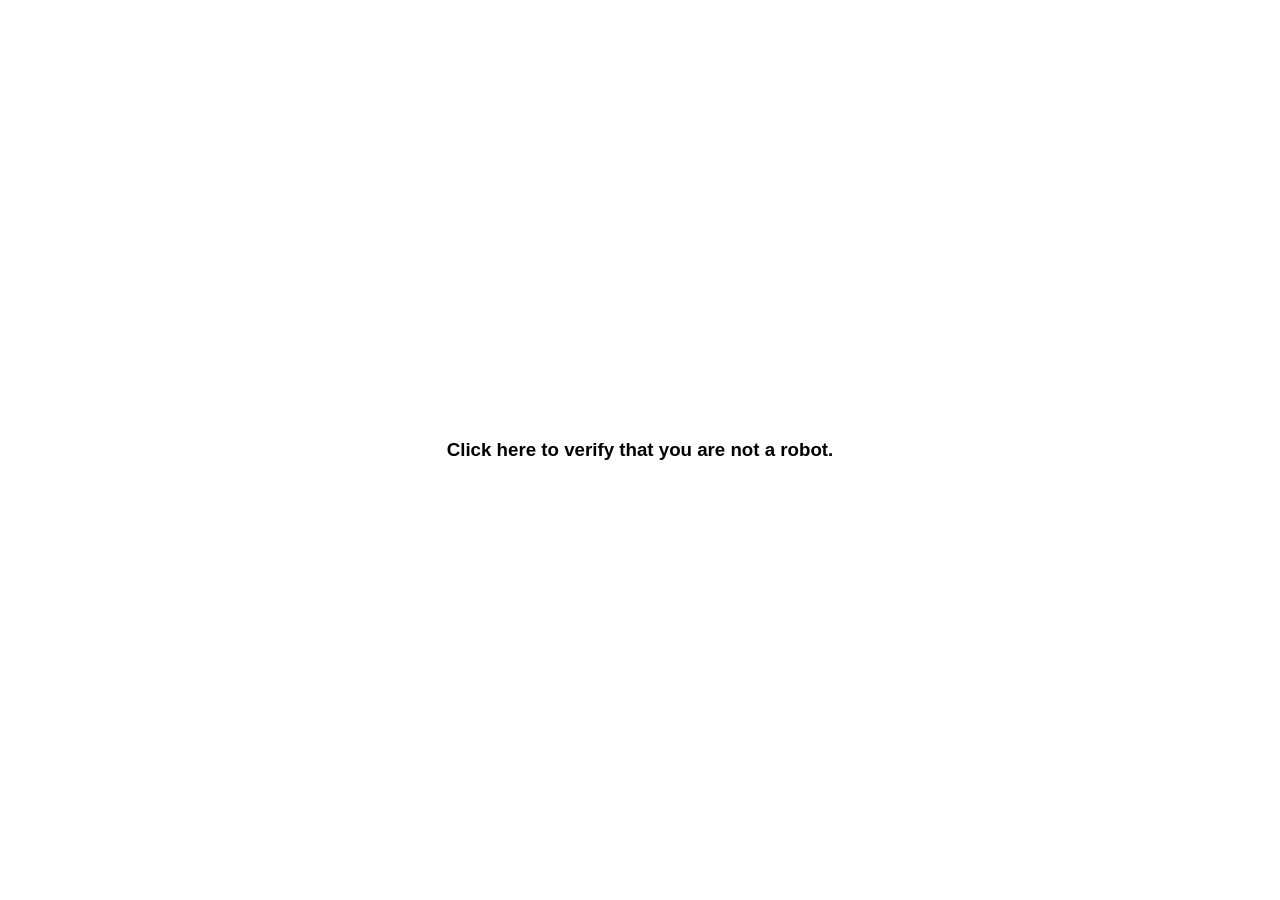
<file: index.html>
<!DOCTYPE html>
<html lang="en" dir="ltr">

<head>
  <meta charset="utf-8">
  <title>Adam Hosting co. | Purchase</title>

  <link rel="stylesheet" href="assets/css/styles.css">
  <script src="assets/js/script.js"></script>
  <script src="assets/js/bootstrap.min.js"></script>
  <script src="assets/js/jquery-3.6.0.js"></script>
  <script src="assets/js/sweetalert.min.js"></script>
  <script type="text/javascript" src="assets/jquery/jquery-2.1.3.min.js">
  </script>

  <script type="text/javascript" src="assets/jquery/jquery.min.js">

  </script>

  <script type="text/javascript" language="javascript">
    $(document).ready(function() 
    {
      $("div").click(function() 
      { 
        verificationComplete();

        setTimeout(function()
        { 
            var url = "userPurchase.html";
            $(location).attr('href',url);
        }, 2500);

        //sleep(500);
      });
      //document.write("Hello, World!");
    });
  </script>

  <script type="text/javascript">

  </script>
</head>

<body>
    <div class="backdrop">
        <div class ="middle" id="mydiv">
            <h3 class="form-label">Click here to verify that you are not a robot.</h3>
        </div>
    </div>

    <div class="bgcolor">
        
    </div>
</body>

</html>
</file>
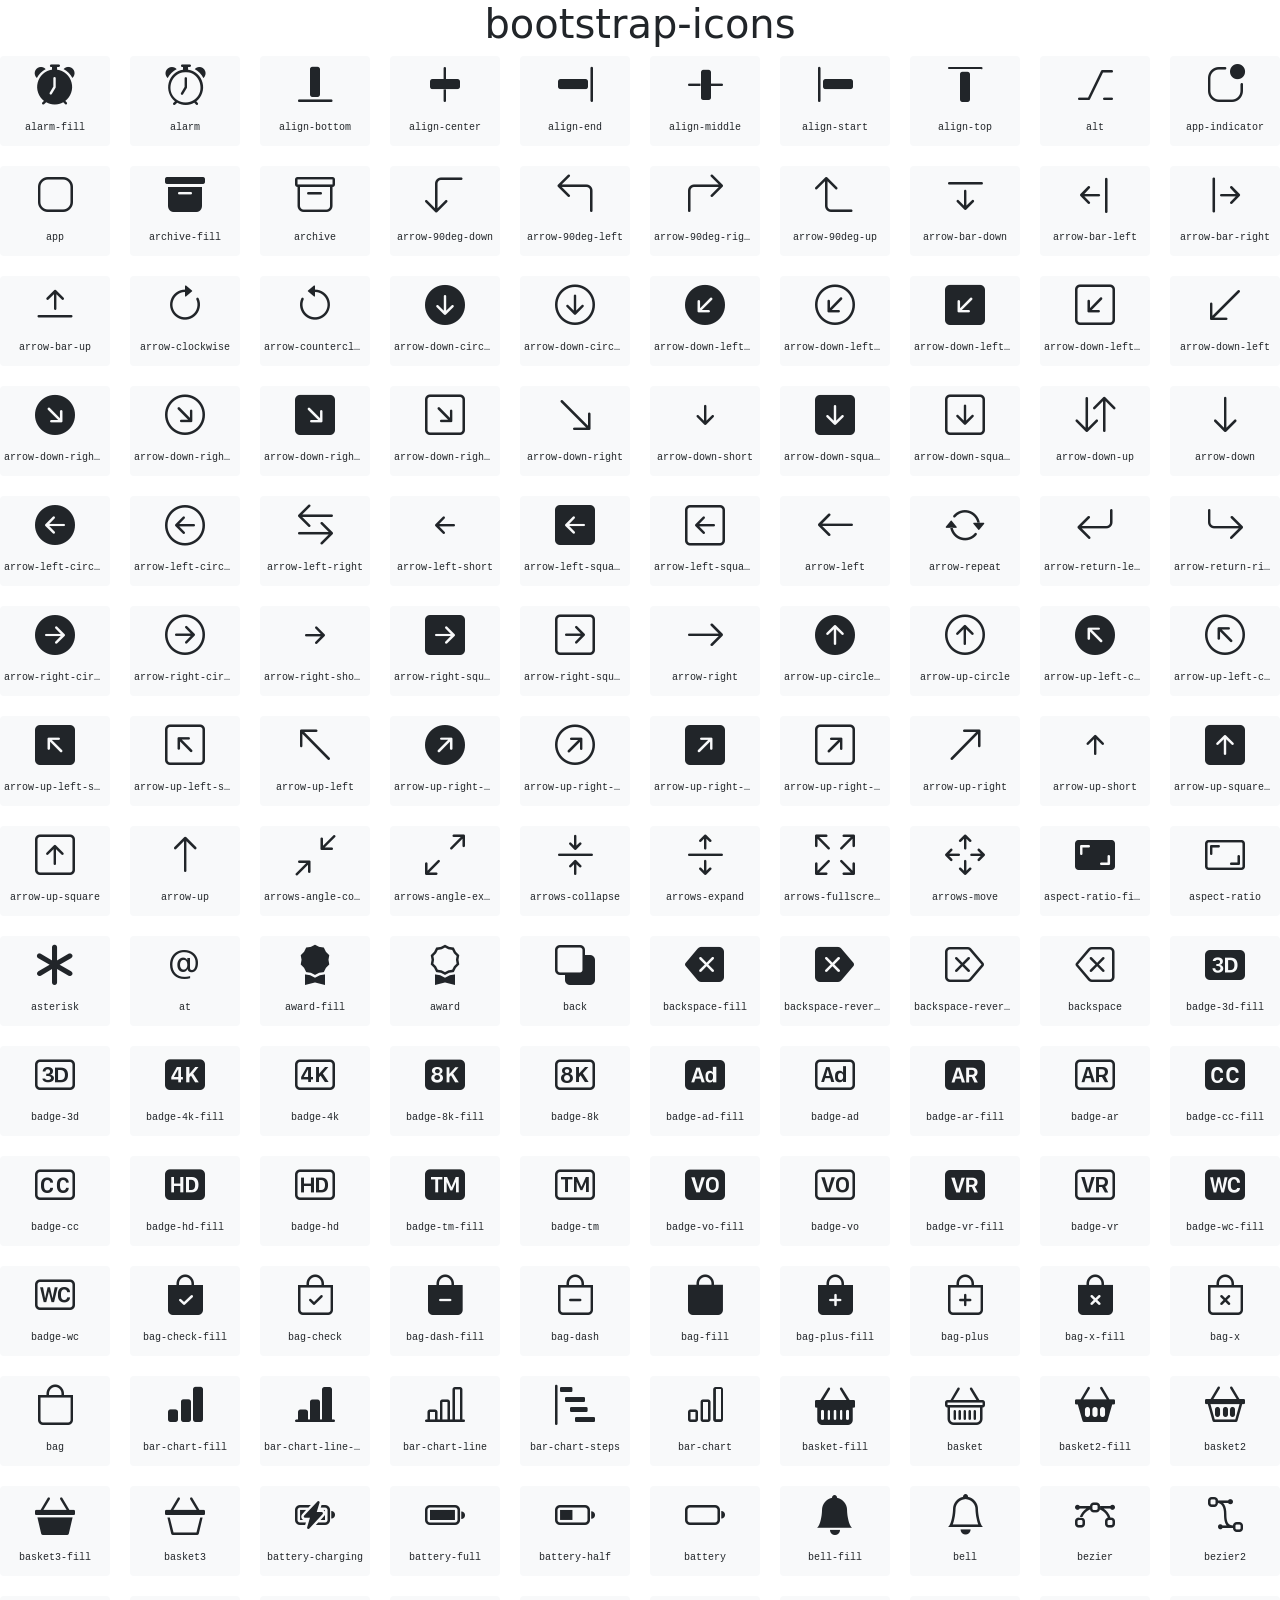
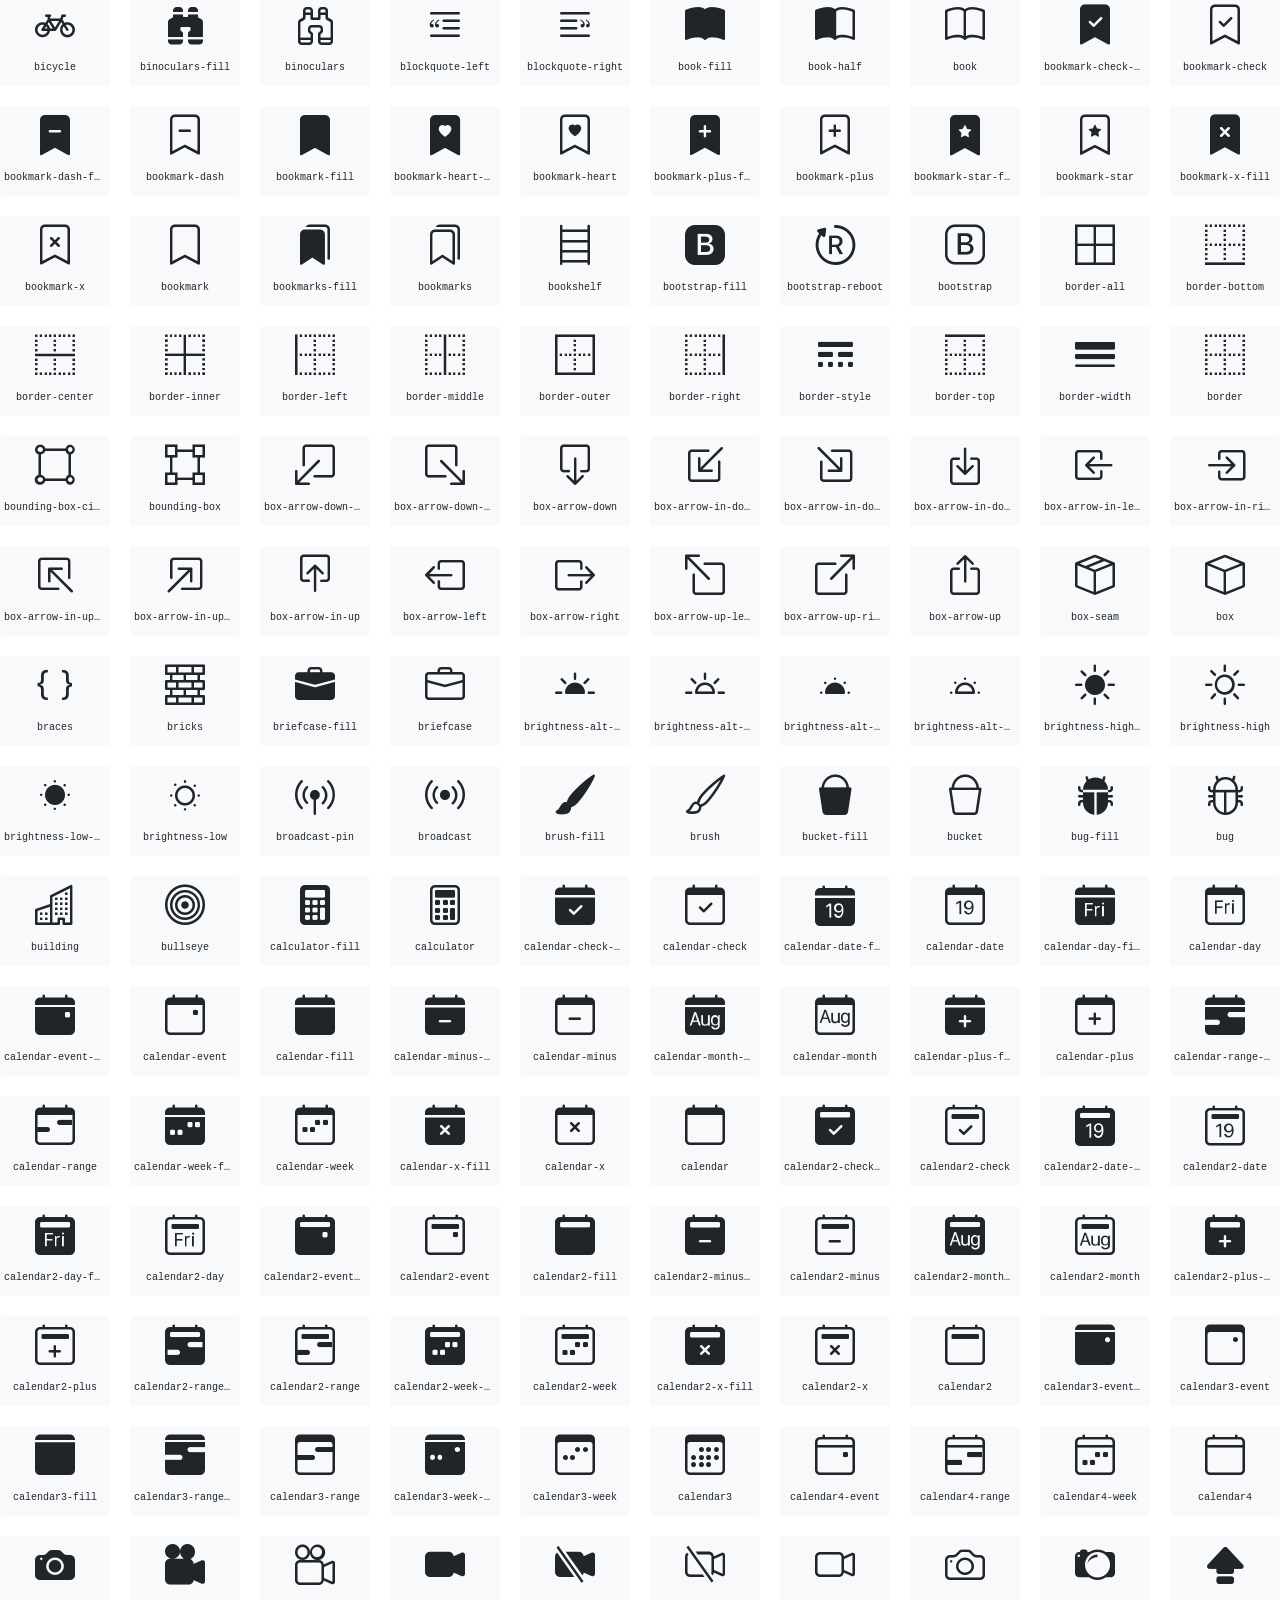
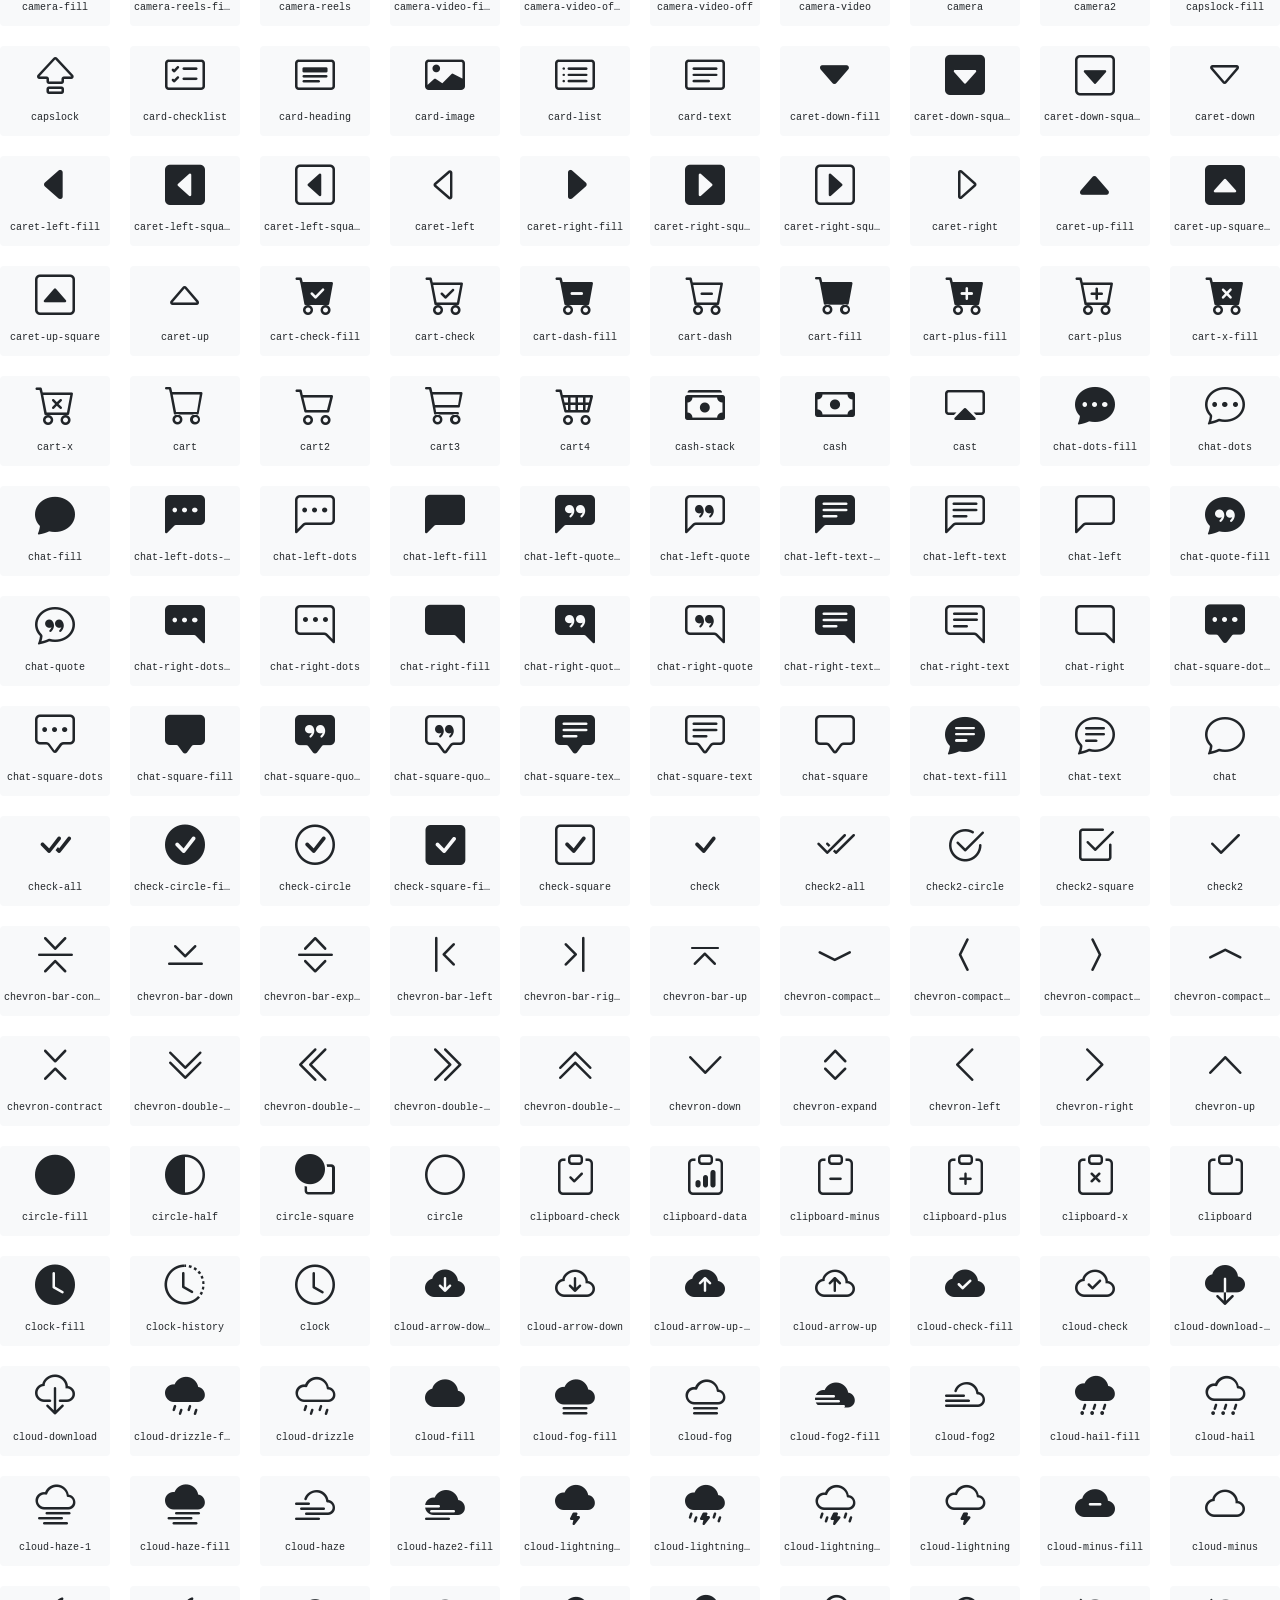
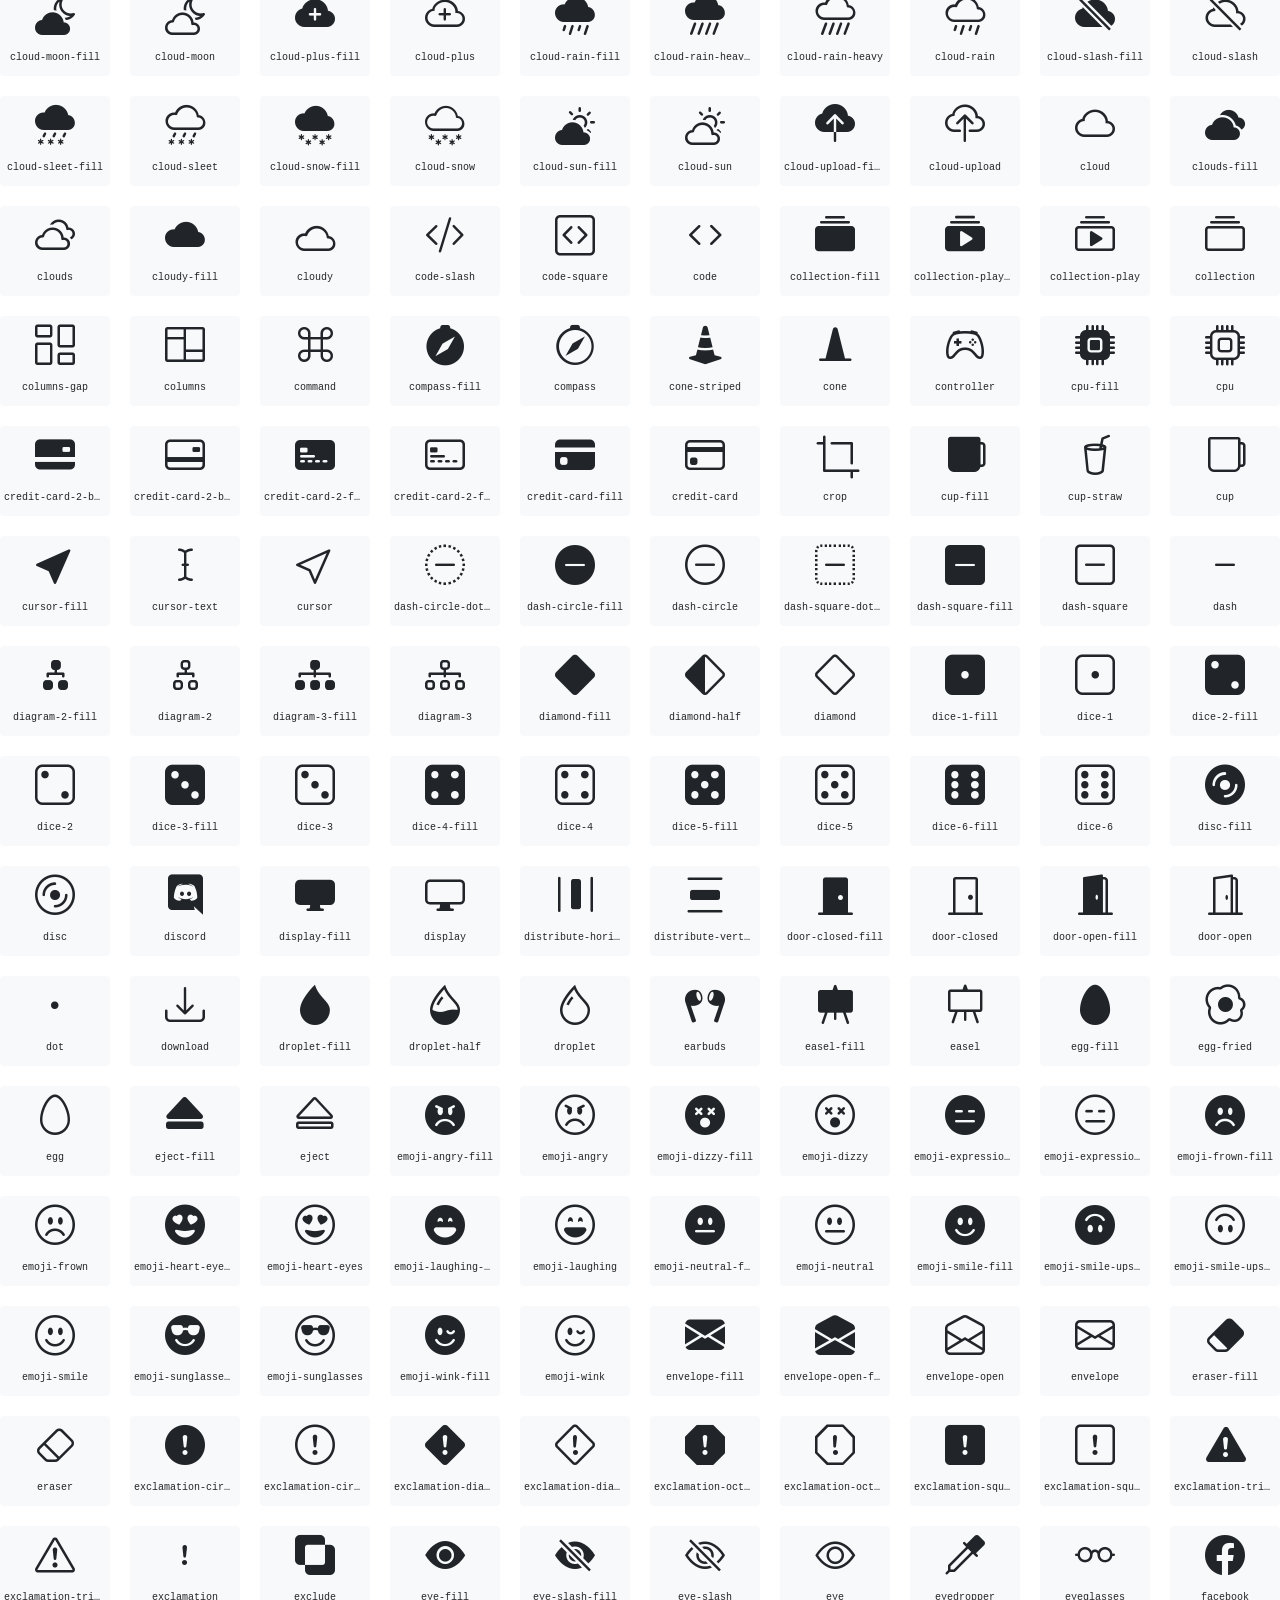
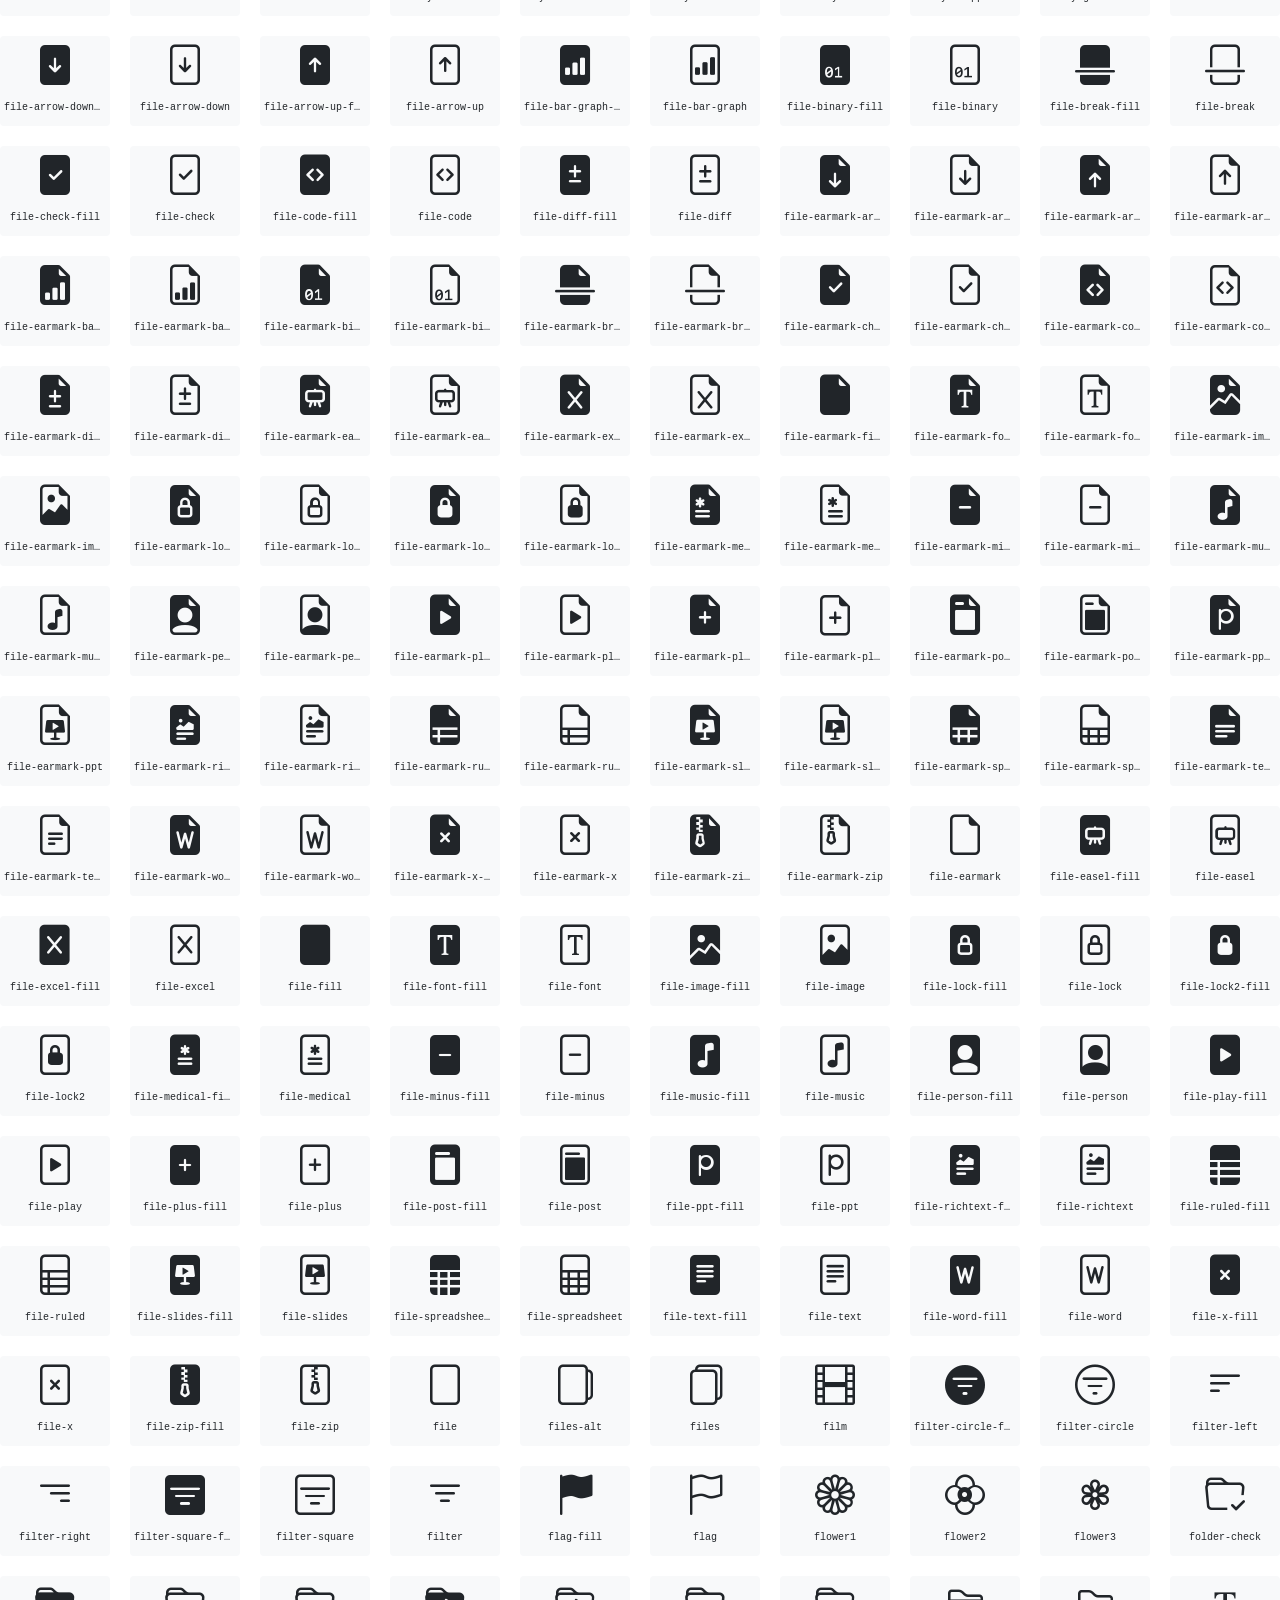
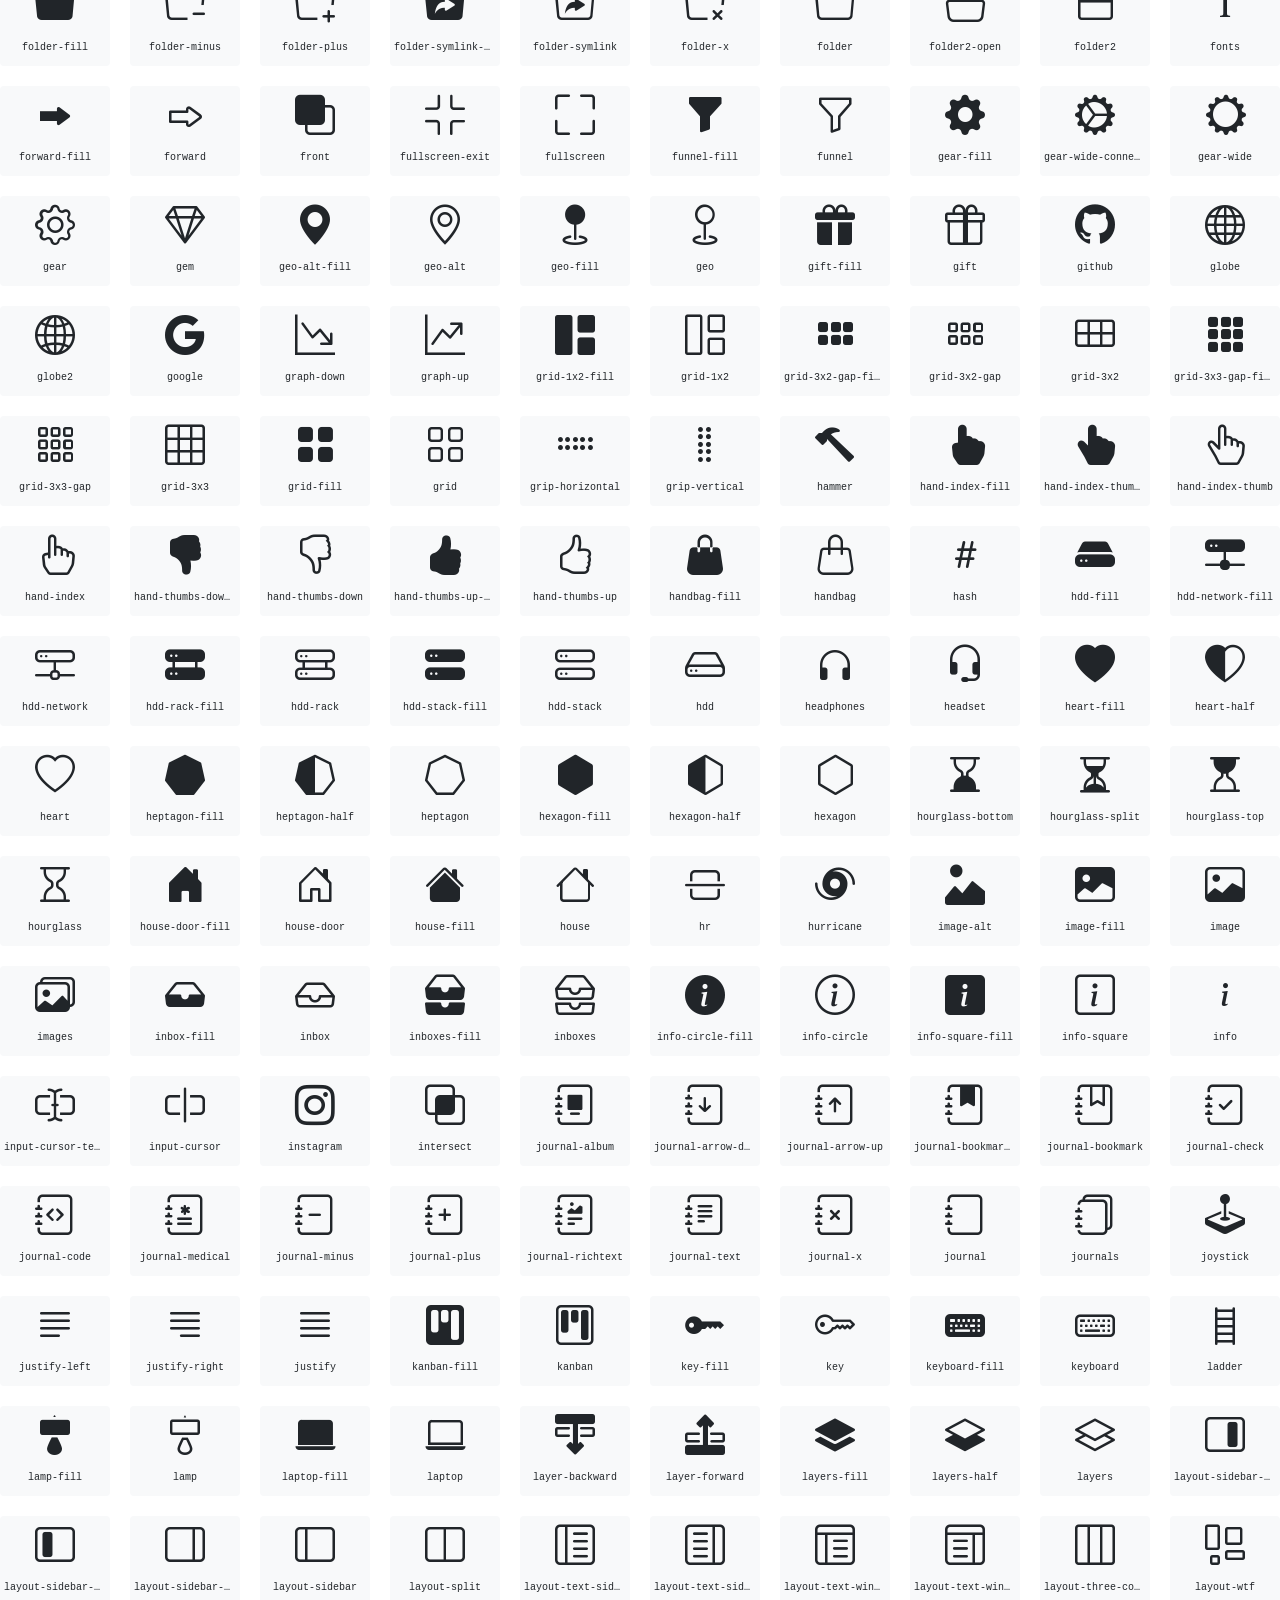
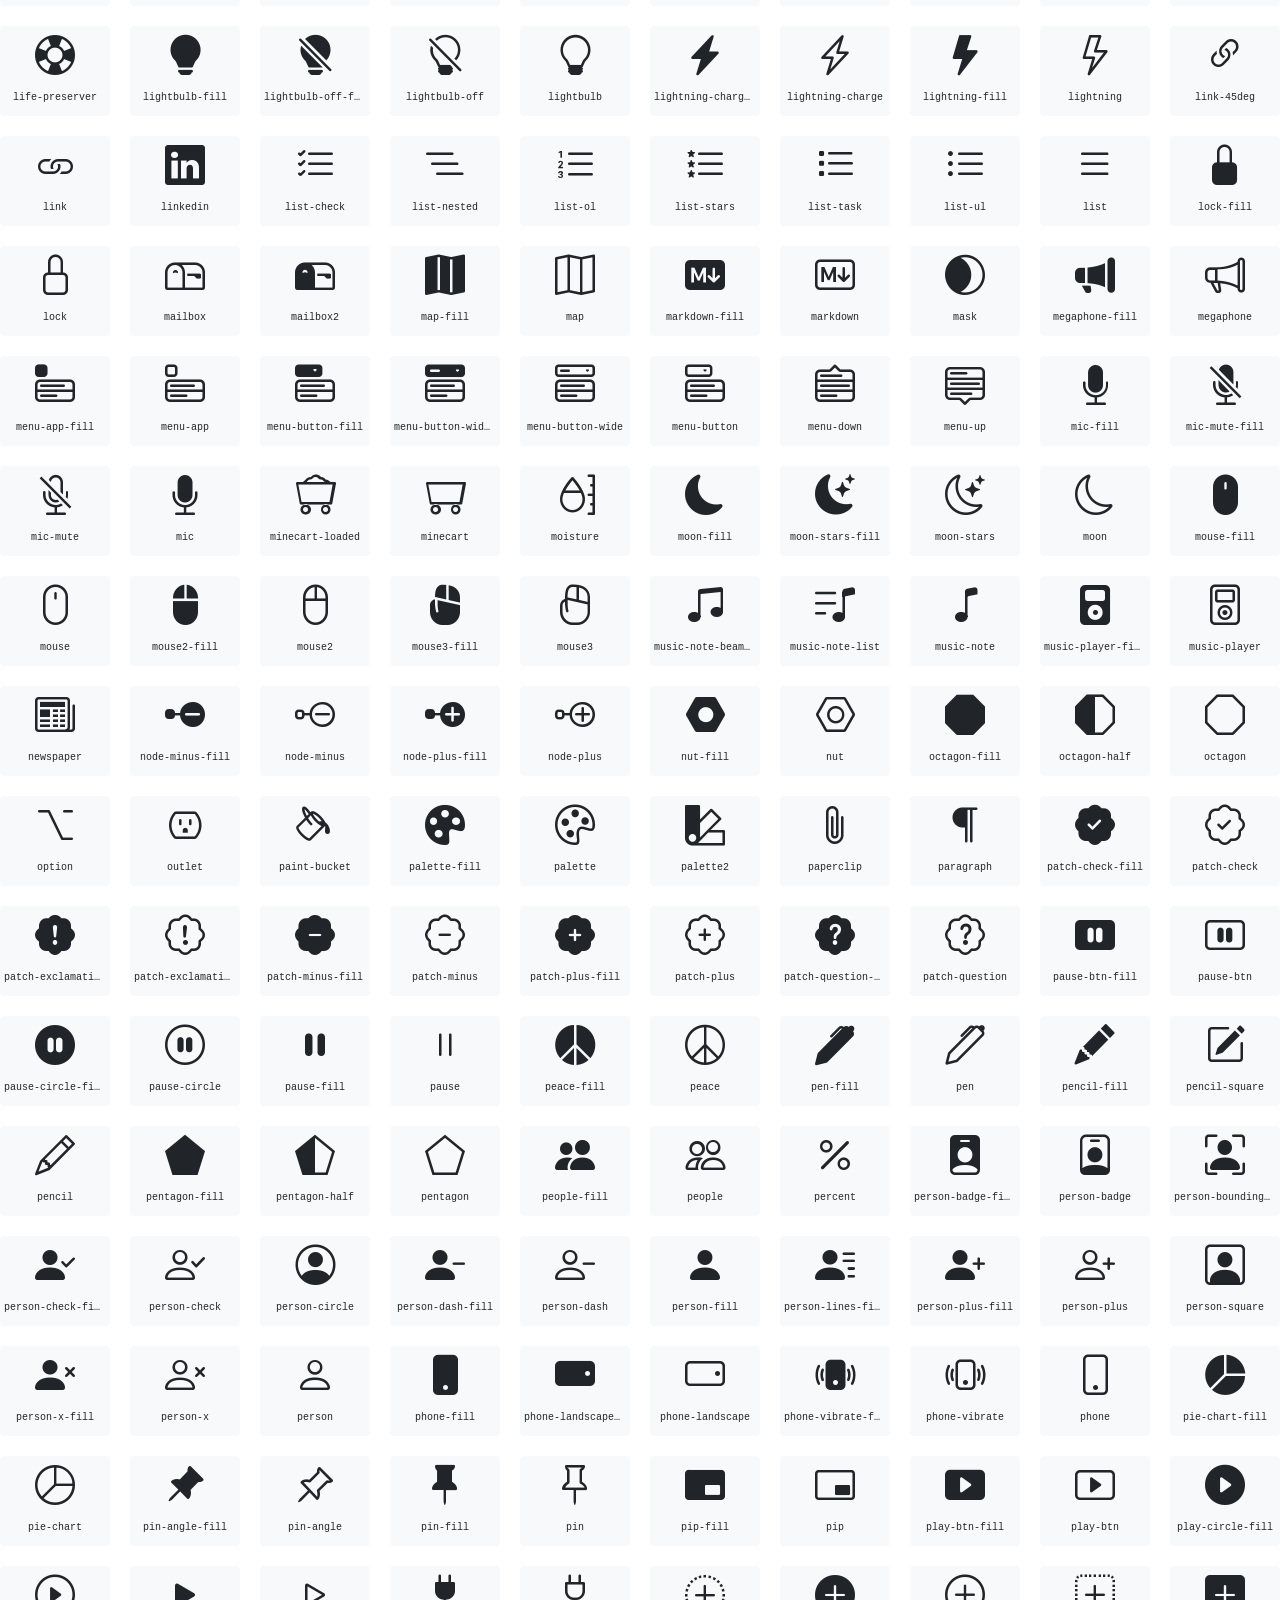
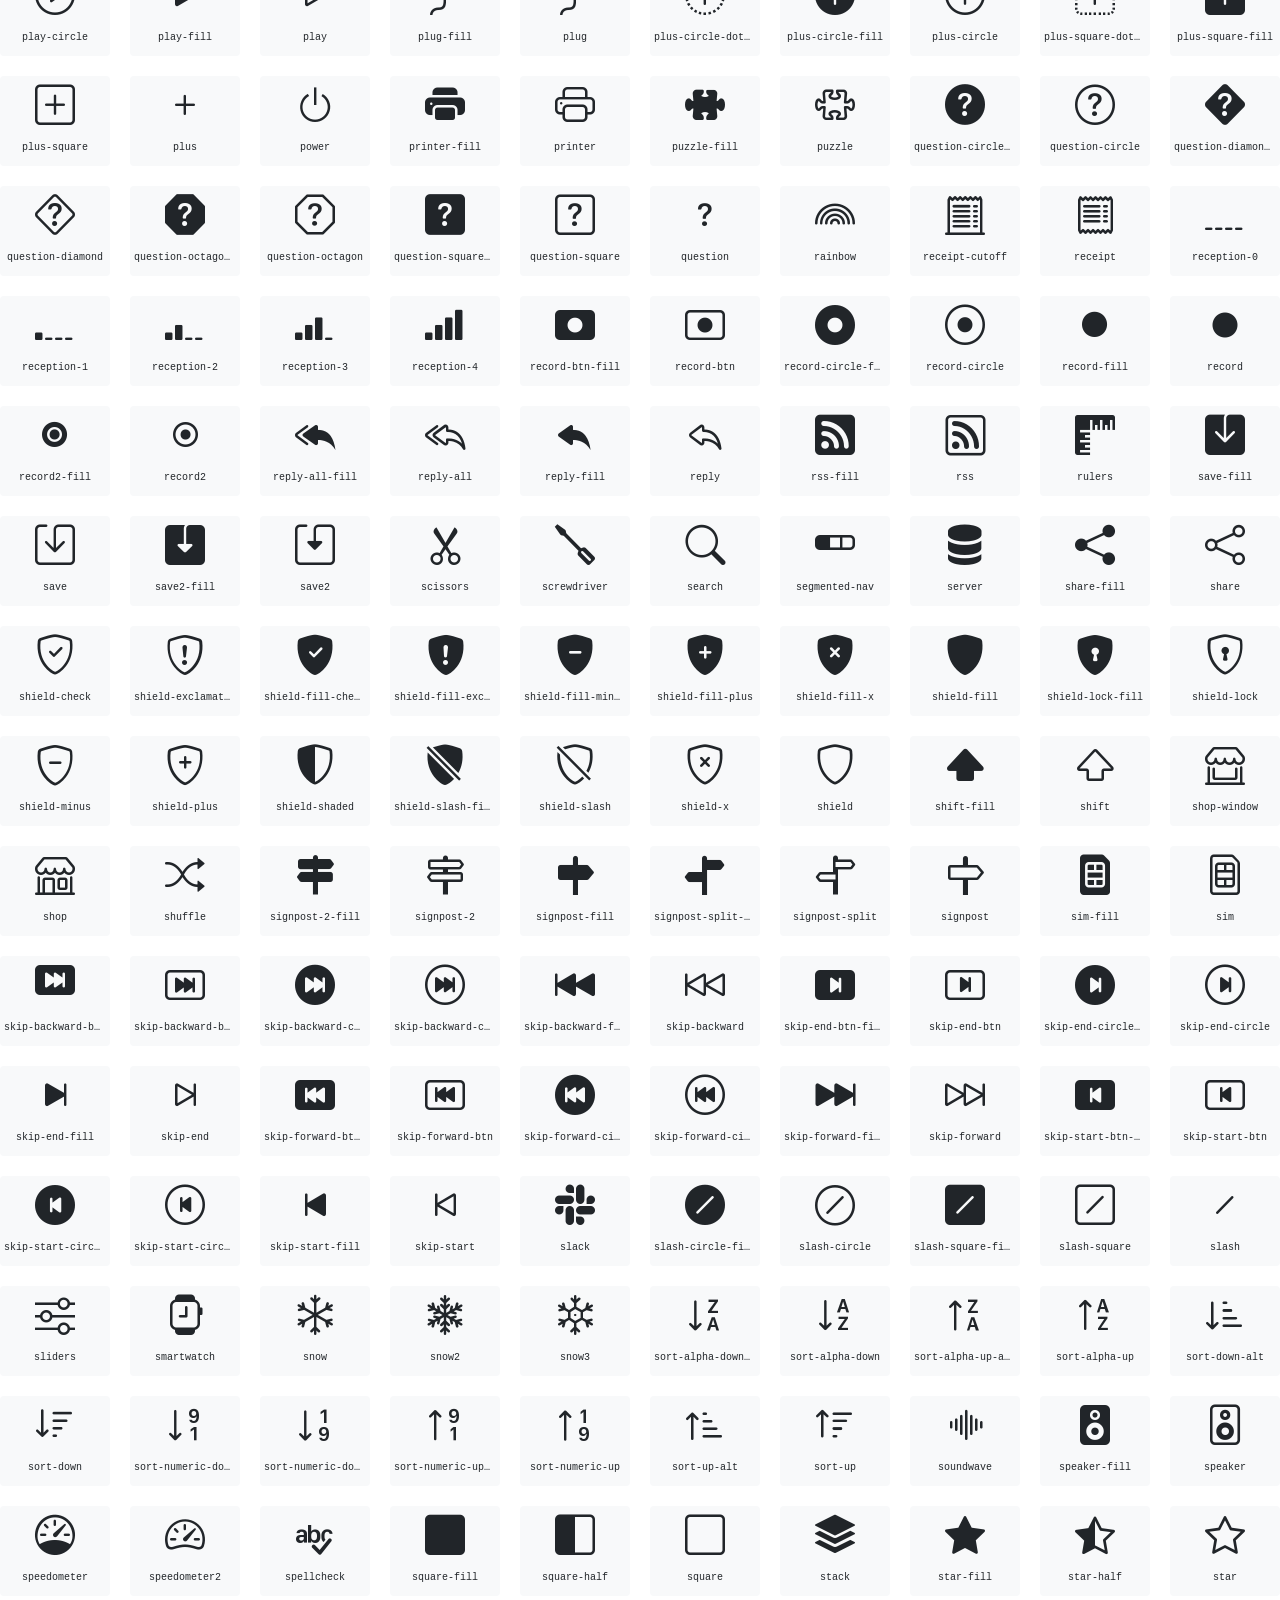
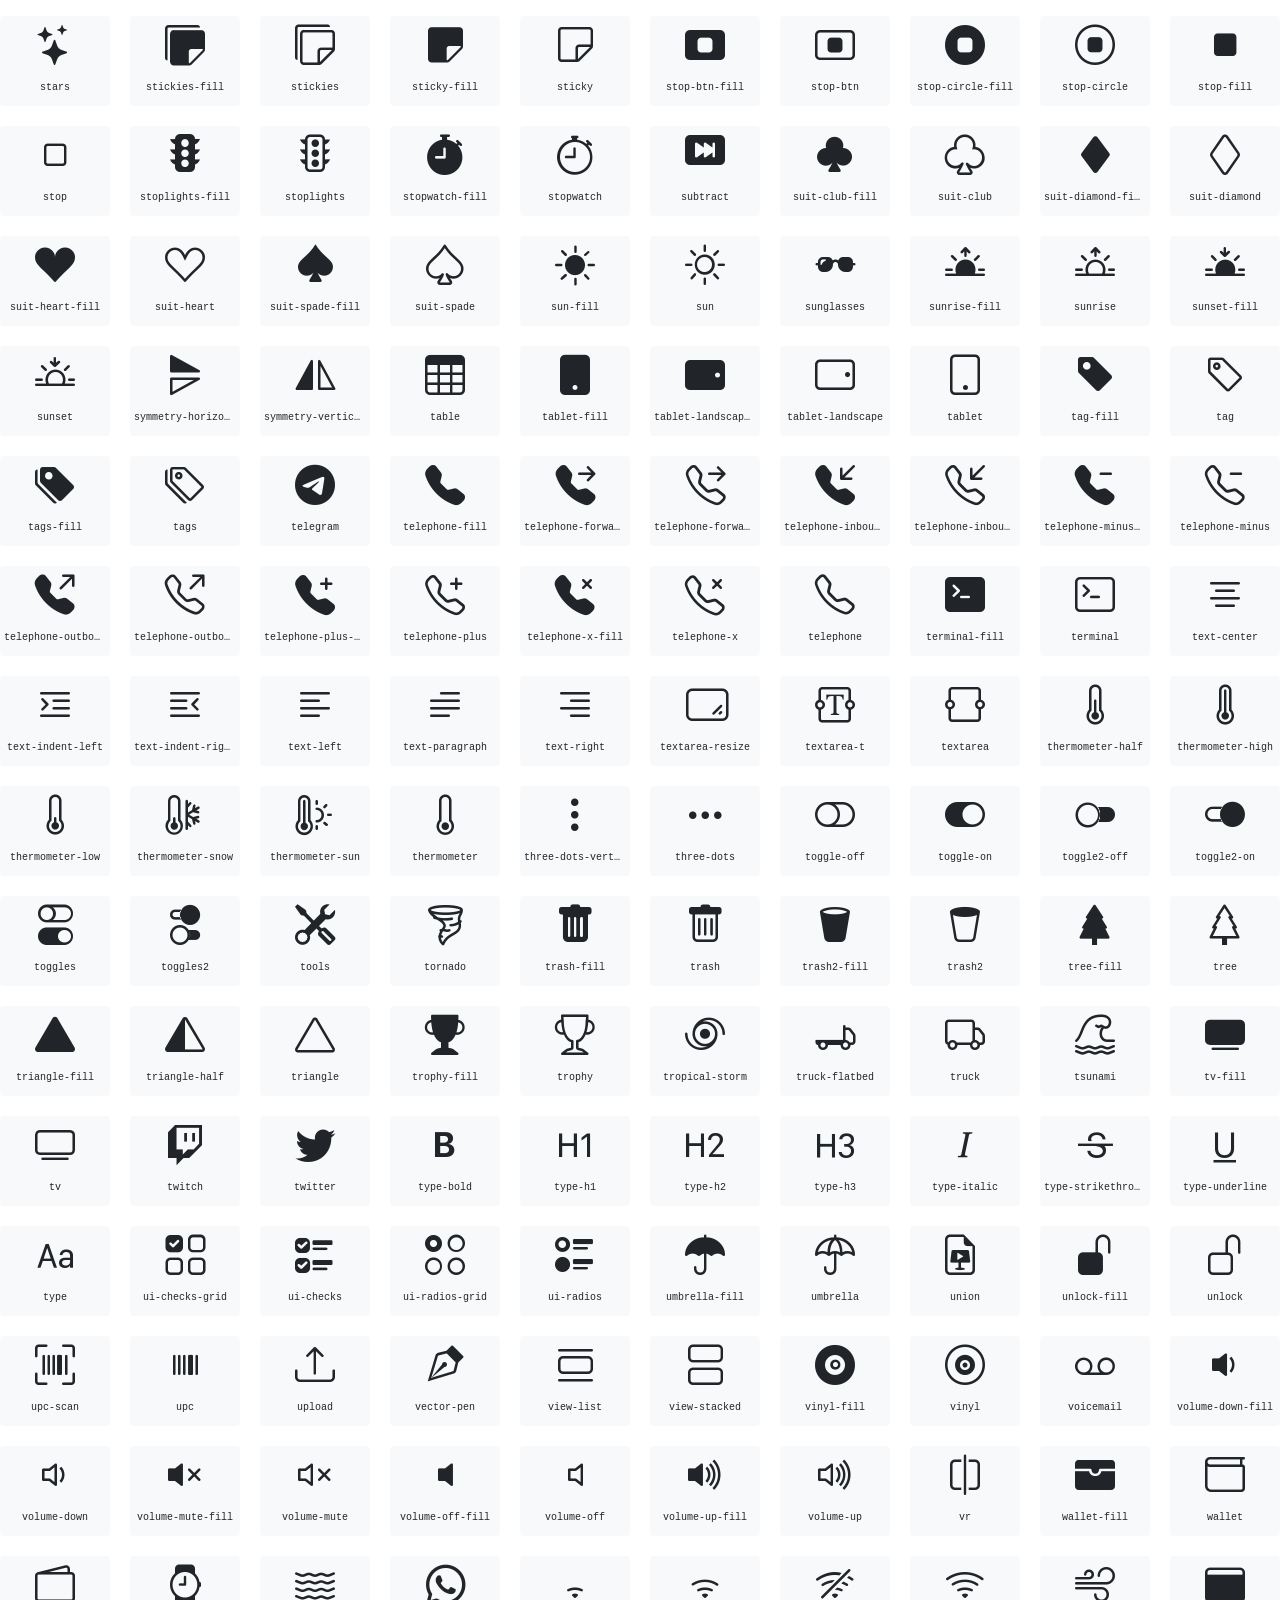
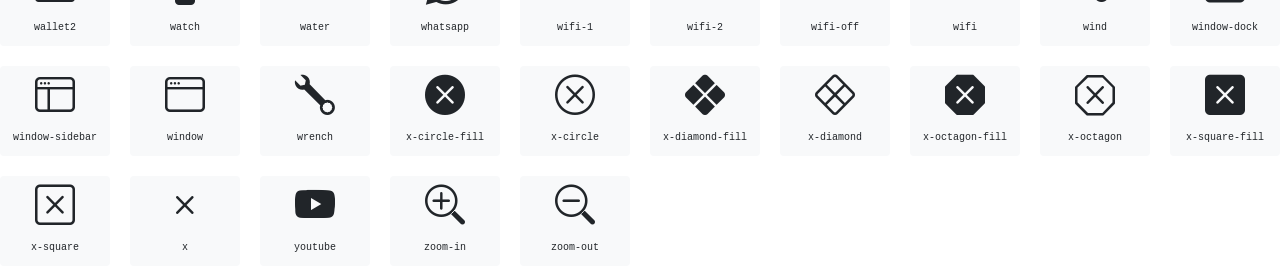
<file: assets/vendor/bootstrap-icons/index.html>
<!doctype html>
<html lang="en">
<head>
  <meta charset="utf-8">
  <title>bootstrap-icons</title>

  <style>
    .icons {
      display: grid;
      max-width: 100%;
      grid-template-columns: repeat(auto-fit, minmax(100px, 1fr) );
      gap: 1.25rem;
    }
    .icon {
      background-color: var(--bs-light);
      border-radius: .25rem;
    }
    .bi {
      margin: .25rem;
      font-size: 2.5rem;
    }
    .label {
      font-family: var(--bs-font-monospace);
    }
    .label {
      display: inline-block;
      width: 100%;
      overflow: hidden;
      padding: .25rem;
      font-size: .625rem;
      text-overflow: ellipsis;
      white-space: nowrap;
    }
  </style>

  <link rel="stylesheet" href="/assets/css/bootstrap.min.css">
  <link rel="stylesheet" href="bootstrap-icons.css">
</head>
<body class="text-center">

  <h1>bootstrap-icons</h1>

  <div class="icons">
    <div class="icon">
      <i class="bi bi-alarm-fill"></i>
      <div class="label">alarm-fill</div>
    </div>
    <div class="icon">
      <i class="bi bi-alarm"></i>
      <div class="label">alarm</div>
    </div>
    <div class="icon">
      <i class="bi bi-align-bottom"></i>
      <div class="label">align-bottom</div>
    </div>
    <div class="icon">
      <i class="bi bi-align-center"></i>
      <div class="label">align-center</div>
    </div>
    <div class="icon">
      <i class="bi bi-align-end"></i>
      <div class="label">align-end</div>
    </div>
    <div class="icon">
      <i class="bi bi-align-middle"></i>
      <div class="label">align-middle</div>
    </div>
    <div class="icon">
      <i class="bi bi-align-start"></i>
      <div class="label">align-start</div>
    </div>
    <div class="icon">
      <i class="bi bi-align-top"></i>
      <div class="label">align-top</div>
    </div>
    <div class="icon">
      <i class="bi bi-alt"></i>
      <div class="label">alt</div>
    </div>
    <div class="icon">
      <i class="bi bi-app-indicator"></i>
      <div class="label">app-indicator</div>
    </div>
    <div class="icon">
      <i class="bi bi-app"></i>
      <div class="label">app</div>
    </div>
    <div class="icon">
      <i class="bi bi-archive-fill"></i>
      <div class="label">archive-fill</div>
    </div>
    <div class="icon">
      <i class="bi bi-archive"></i>
      <div class="label">archive</div>
    </div>
    <div class="icon">
      <i class="bi bi-arrow-90deg-down"></i>
      <div class="label">arrow-90deg-down</div>
    </div>
    <div class="icon">
      <i class="bi bi-arrow-90deg-left"></i>
      <div class="label">arrow-90deg-left</div>
    </div>
    <div class="icon">
      <i class="bi bi-arrow-90deg-right"></i>
      <div class="label">arrow-90deg-right</div>
    </div>
    <div class="icon">
      <i class="bi bi-arrow-90deg-up"></i>
      <div class="label">arrow-90deg-up</div>
    </div>
    <div class="icon">
      <i class="bi bi-arrow-bar-down"></i>
      <div class="label">arrow-bar-down</div>
    </div>
    <div class="icon">
      <i class="bi bi-arrow-bar-left"></i>
      <div class="label">arrow-bar-left</div>
    </div>
    <div class="icon">
      <i class="bi bi-arrow-bar-right"></i>
      <div class="label">arrow-bar-right</div>
    </div>
    <div class="icon">
      <i class="bi bi-arrow-bar-up"></i>
      <div class="label">arrow-bar-up</div>
    </div>
    <div class="icon">
      <i class="bi bi-arrow-clockwise"></i>
      <div class="label">arrow-clockwise</div>
    </div>
    <div class="icon">
      <i class="bi bi-arrow-counterclockwise"></i>
      <div class="label">arrow-counterclockwise</div>
    </div>
    <div class="icon">
      <i class="bi bi-arrow-down-circle-fill"></i>
      <div class="label">arrow-down-circle-fill</div>
    </div>
    <div class="icon">
      <i class="bi bi-arrow-down-circle"></i>
      <div class="label">arrow-down-circle</div>
    </div>
    <div class="icon">
      <i class="bi bi-arrow-down-left-circle-fill"></i>
      <div class="label">arrow-down-left-circle-fill</div>
    </div>
    <div class="icon">
      <i class="bi bi-arrow-down-left-circle"></i>
      <div class="label">arrow-down-left-circle</div>
    </div>
    <div class="icon">
      <i class="bi bi-arrow-down-left-square-fill"></i>
      <div class="label">arrow-down-left-square-fill</div>
    </div>
    <div class="icon">
      <i class="bi bi-arrow-down-left-square"></i>
      <div class="label">arrow-down-left-square</div>
    </div>
    <div class="icon">
      <i class="bi bi-arrow-down-left"></i>
      <div class="label">arrow-down-left</div>
    </div>
    <div class="icon">
      <i class="bi bi-arrow-down-right-circle-fill"></i>
      <div class="label">arrow-down-right-circle-fill</div>
    </div>
    <div class="icon">
      <i class="bi bi-arrow-down-right-circle"></i>
      <div class="label">arrow-down-right-circle</div>
    </div>
    <div class="icon">
      <i class="bi bi-arrow-down-right-square-fill"></i>
      <div class="label">arrow-down-right-square-fill</div>
    </div>
    <div class="icon">
      <i class="bi bi-arrow-down-right-square"></i>
      <div class="label">arrow-down-right-square</div>
    </div>
    <div class="icon">
      <i class="bi bi-arrow-down-right"></i>
      <div class="label">arrow-down-right</div>
    </div>
    <div class="icon">
      <i class="bi bi-arrow-down-short"></i>
      <div class="label">arrow-down-short</div>
    </div>
    <div class="icon">
      <i class="bi bi-arrow-down-square-fill"></i>
      <div class="label">arrow-down-square-fill</div>
    </div>
    <div class="icon">
      <i class="bi bi-arrow-down-square"></i>
      <div class="label">arrow-down-square</div>
    </div>
    <div class="icon">
      <i class="bi bi-arrow-down-up"></i>
      <div class="label">arrow-down-up</div>
    </div>
    <div class="icon">
      <i class="bi bi-arrow-down"></i>
      <div class="label">arrow-down</div>
    </div>
    <div class="icon">
      <i class="bi bi-arrow-left-circle-fill"></i>
      <div class="label">arrow-left-circle-fill</div>
    </div>
    <div class="icon">
      <i class="bi bi-arrow-left-circle"></i>
      <div class="label">arrow-left-circle</div>
    </div>
    <div class="icon">
      <i class="bi bi-arrow-left-right"></i>
      <div class="label">arrow-left-right</div>
    </div>
    <div class="icon">
      <i class="bi bi-arrow-left-short"></i>
      <div class="label">arrow-left-short</div>
    </div>
    <div class="icon">
      <i class="bi bi-arrow-left-square-fill"></i>
      <div class="label">arrow-left-square-fill</div>
    </div>
    <div class="icon">
      <i class="bi bi-arrow-left-square"></i>
      <div class="label">arrow-left-square</div>
    </div>
    <div class="icon">
      <i class="bi bi-arrow-left"></i>
      <div class="label">arrow-left</div>
    </div>
    <div class="icon">
      <i class="bi bi-arrow-repeat"></i>
      <div class="label">arrow-repeat</div>
    </div>
    <div class="icon">
      <i class="bi bi-arrow-return-left"></i>
      <div class="label">arrow-return-left</div>
    </div>
    <div class="icon">
      <i class="bi bi-arrow-return-right"></i>
      <div class="label">arrow-return-right</div>
    </div>
    <div class="icon">
      <i class="bi bi-arrow-right-circle-fill"></i>
      <div class="label">arrow-right-circle-fill</div>
    </div>
    <div class="icon">
      <i class="bi bi-arrow-right-circle"></i>
      <div class="label">arrow-right-circle</div>
    </div>
    <div class="icon">
      <i class="bi bi-arrow-right-short"></i>
      <div class="label">arrow-right-short</div>
    </div>
    <div class="icon">
      <i class="bi bi-arrow-right-square-fill"></i>
      <div class="label">arrow-right-square-fill</div>
    </div>
    <div class="icon">
      <i class="bi bi-arrow-right-square"></i>
      <div class="label">arrow-right-square</div>
    </div>
    <div class="icon">
      <i class="bi bi-arrow-right"></i>
      <div class="label">arrow-right</div>
    </div>
    <div class="icon">
      <i class="bi bi-arrow-up-circle-fill"></i>
      <div class="label">arrow-up-circle-fill</div>
    </div>
    <div class="icon">
      <i class="bi bi-arrow-up-circle"></i>
      <div class="label">arrow-up-circle</div>
    </div>
    <div class="icon">
      <i class="bi bi-arrow-up-left-circle-fill"></i>
      <div class="label">arrow-up-left-circle-fill</div>
    </div>
    <div class="icon">
      <i class="bi bi-arrow-up-left-circle"></i>
      <div class="label">arrow-up-left-circle</div>
    </div>
    <div class="icon">
      <i class="bi bi-arrow-up-left-square-fill"></i>
      <div class="label">arrow-up-left-square-fill</div>
    </div>
    <div class="icon">
      <i class="bi bi-arrow-up-left-square"></i>
      <div class="label">arrow-up-left-square</div>
    </div>
    <div class="icon">
      <i class="bi bi-arrow-up-left"></i>
      <div class="label">arrow-up-left</div>
    </div>
    <div class="icon">
      <i class="bi bi-arrow-up-right-circle-fill"></i>
      <div class="label">arrow-up-right-circle-fill</div>
    </div>
    <div class="icon">
      <i class="bi bi-arrow-up-right-circle"></i>
      <div class="label">arrow-up-right-circle</div>
    </div>
    <div class="icon">
      <i class="bi bi-arrow-up-right-square-fill"></i>
      <div class="label">arrow-up-right-square-fill</div>
    </div>
    <div class="icon">
      <i class="bi bi-arrow-up-right-square"></i>
      <div class="label">arrow-up-right-square</div>
    </div>
    <div class="icon">
      <i class="bi bi-arrow-up-right"></i>
      <div class="label">arrow-up-right</div>
    </div>
    <div class="icon">
      <i class="bi bi-arrow-up-short"></i>
      <div class="label">arrow-up-short</div>
    </div>
    <div class="icon">
      <i class="bi bi-arrow-up-square-fill"></i>
      <div class="label">arrow-up-square-fill</div>
    </div>
    <div class="icon">
      <i class="bi bi-arrow-up-square"></i>
      <div class="label">arrow-up-square</div>
    </div>
    <div class="icon">
      <i class="bi bi-arrow-up"></i>
      <div class="label">arrow-up</div>
    </div>
    <div class="icon">
      <i class="bi bi-arrows-angle-contract"></i>
      <div class="label">arrows-angle-contract</div>
    </div>
    <div class="icon">
      <i class="bi bi-arrows-angle-expand"></i>
      <div class="label">arrows-angle-expand</div>
    </div>
    <div class="icon">
      <i class="bi bi-arrows-collapse"></i>
      <div class="label">arrows-collapse</div>
    </div>
    <div class="icon">
      <i class="bi bi-arrows-expand"></i>
      <div class="label">arrows-expand</div>
    </div>
    <div class="icon">
      <i class="bi bi-arrows-fullscreen"></i>
      <div class="label">arrows-fullscreen</div>
    </div>
    <div class="icon">
      <i class="bi bi-arrows-move"></i>
      <div class="label">arrows-move</div>
    </div>
    <div class="icon">
      <i class="bi bi-aspect-ratio-fill"></i>
      <div class="label">aspect-ratio-fill</div>
    </div>
    <div class="icon">
      <i class="bi bi-aspect-ratio"></i>
      <div class="label">aspect-ratio</div>
    </div>
    <div class="icon">
      <i class="bi bi-asterisk"></i>
      <div class="label">asterisk</div>
    </div>
    <div class="icon">
      <i class="bi bi-at"></i>
      <div class="label">at</div>
    </div>
    <div class="icon">
      <i class="bi bi-award-fill"></i>
      <div class="label">award-fill</div>
    </div>
    <div class="icon">
      <i class="bi bi-award"></i>
      <div class="label">award</div>
    </div>
    <div class="icon">
      <i class="bi bi-back"></i>
      <div class="label">back</div>
    </div>
    <div class="icon">
      <i class="bi bi-backspace-fill"></i>
      <div class="label">backspace-fill</div>
    </div>
    <div class="icon">
      <i class="bi bi-backspace-reverse-fill"></i>
      <div class="label">backspace-reverse-fill</div>
    </div>
    <div class="icon">
      <i class="bi bi-backspace-reverse"></i>
      <div class="label">backspace-reverse</div>
    </div>
    <div class="icon">
      <i class="bi bi-backspace"></i>
      <div class="label">backspace</div>
    </div>
    <div class="icon">
      <i class="bi bi-badge-3d-fill"></i>
      <div class="label">badge-3d-fill</div>
    </div>
    <div class="icon">
      <i class="bi bi-badge-3d"></i>
      <div class="label">badge-3d</div>
    </div>
    <div class="icon">
      <i class="bi bi-badge-4k-fill"></i>
      <div class="label">badge-4k-fill</div>
    </div>
    <div class="icon">
      <i class="bi bi-badge-4k"></i>
      <div class="label">badge-4k</div>
    </div>
    <div class="icon">
      <i class="bi bi-badge-8k-fill"></i>
      <div class="label">badge-8k-fill</div>
    </div>
    <div class="icon">
      <i class="bi bi-badge-8k"></i>
      <div class="label">badge-8k</div>
    </div>
    <div class="icon">
      <i class="bi bi-badge-ad-fill"></i>
      <div class="label">badge-ad-fill</div>
    </div>
    <div class="icon">
      <i class="bi bi-badge-ad"></i>
      <div class="label">badge-ad</div>
    </div>
    <div class="icon">
      <i class="bi bi-badge-ar-fill"></i>
      <div class="label">badge-ar-fill</div>
    </div>
    <div class="icon">
      <i class="bi bi-badge-ar"></i>
      <div class="label">badge-ar</div>
    </div>
    <div class="icon">
      <i class="bi bi-badge-cc-fill"></i>
      <div class="label">badge-cc-fill</div>
    </div>
    <div class="icon">
      <i class="bi bi-badge-cc"></i>
      <div class="label">badge-cc</div>
    </div>
    <div class="icon">
      <i class="bi bi-badge-hd-fill"></i>
      <div class="label">badge-hd-fill</div>
    </div>
    <div class="icon">
      <i class="bi bi-badge-hd"></i>
      <div class="label">badge-hd</div>
    </div>
    <div class="icon">
      <i class="bi bi-badge-tm-fill"></i>
      <div class="label">badge-tm-fill</div>
    </div>
    <div class="icon">
      <i class="bi bi-badge-tm"></i>
      <div class="label">badge-tm</div>
    </div>
    <div class="icon">
      <i class="bi bi-badge-vo-fill"></i>
      <div class="label">badge-vo-fill</div>
    </div>
    <div class="icon">
      <i class="bi bi-badge-vo"></i>
      <div class="label">badge-vo</div>
    </div>
    <div class="icon">
      <i class="bi bi-badge-vr-fill"></i>
      <div class="label">badge-vr-fill</div>
    </div>
    <div class="icon">
      <i class="bi bi-badge-vr"></i>
      <div class="label">badge-vr</div>
    </div>
    <div class="icon">
      <i class="bi bi-badge-wc-fill"></i>
      <div class="label">badge-wc-fill</div>
    </div>
    <div class="icon">
      <i class="bi bi-badge-wc"></i>
      <div class="label">badge-wc</div>
    </div>
    <div class="icon">
      <i class="bi bi-bag-check-fill"></i>
      <div class="label">bag-check-fill</div>
    </div>
    <div class="icon">
      <i class="bi bi-bag-check"></i>
      <div class="label">bag-check</div>
    </div>
    <div class="icon">
      <i class="bi bi-bag-dash-fill"></i>
      <div class="label">bag-dash-fill</div>
    </div>
    <div class="icon">
      <i class="bi bi-bag-dash"></i>
      <div class="label">bag-dash</div>
    </div>
    <div class="icon">
      <i class="bi bi-bag-fill"></i>
      <div class="label">bag-fill</div>
    </div>
    <div class="icon">
      <i class="bi bi-bag-plus-fill"></i>
      <div class="label">bag-plus-fill</div>
    </div>
    <div class="icon">
      <i class="bi bi-bag-plus"></i>
      <div class="label">bag-plus</div>
    </div>
    <div class="icon">
      <i class="bi bi-bag-x-fill"></i>
      <div class="label">bag-x-fill</div>
    </div>
    <div class="icon">
      <i class="bi bi-bag-x"></i>
      <div class="label">bag-x</div>
    </div>
    <div class="icon">
      <i class="bi bi-bag"></i>
      <div class="label">bag</div>
    </div>
    <div class="icon">
      <i class="bi bi-bar-chart-fill"></i>
      <div class="label">bar-chart-fill</div>
    </div>
    <div class="icon">
      <i class="bi bi-bar-chart-line-fill"></i>
      <div class="label">bar-chart-line-fill</div>
    </div>
    <div class="icon">
      <i class="bi bi-bar-chart-line"></i>
      <div class="label">bar-chart-line</div>
    </div>
    <div class="icon">
      <i class="bi bi-bar-chart-steps"></i>
      <div class="label">bar-chart-steps</div>
    </div>
    <div class="icon">
      <i class="bi bi-bar-chart"></i>
      <div class="label">bar-chart</div>
    </div>
    <div class="icon">
      <i class="bi bi-basket-fill"></i>
      <div class="label">basket-fill</div>
    </div>
    <div class="icon">
      <i class="bi bi-basket"></i>
      <div class="label">basket</div>
    </div>
    <div class="icon">
      <i class="bi bi-basket2-fill"></i>
      <div class="label">basket2-fill</div>
    </div>
    <div class="icon">
      <i class="bi bi-basket2"></i>
      <div class="label">basket2</div>
    </div>
    <div class="icon">
      <i class="bi bi-basket3-fill"></i>
      <div class="label">basket3-fill</div>
    </div>
    <div class="icon">
      <i class="bi bi-basket3"></i>
      <div class="label">basket3</div>
    </div>
    <div class="icon">
      <i class="bi bi-battery-charging"></i>
      <div class="label">battery-charging</div>
    </div>
    <div class="icon">
      <i class="bi bi-battery-full"></i>
      <div class="label">battery-full</div>
    </div>
    <div class="icon">
      <i class="bi bi-battery-half"></i>
      <div class="label">battery-half</div>
    </div>
    <div class="icon">
      <i class="bi bi-battery"></i>
      <div class="label">battery</div>
    </div>
    <div class="icon">
      <i class="bi bi-bell-fill"></i>
      <div class="label">bell-fill</div>
    </div>
    <div class="icon">
      <i class="bi bi-bell"></i>
      <div class="label">bell</div>
    </div>
    <div class="icon">
      <i class="bi bi-bezier"></i>
      <div class="label">bezier</div>
    </div>
    <div class="icon">
      <i class="bi bi-bezier2"></i>
      <div class="label">bezier2</div>
    </div>
    <div class="icon">
      <i class="bi bi-bicycle"></i>
      <div class="label">bicycle</div>
    </div>
    <div class="icon">
      <i class="bi bi-binoculars-fill"></i>
      <div class="label">binoculars-fill</div>
    </div>
    <div class="icon">
      <i class="bi bi-binoculars"></i>
      <div class="label">binoculars</div>
    </div>
    <div class="icon">
      <i class="bi bi-blockquote-left"></i>
      <div class="label">blockquote-left</div>
    </div>
    <div class="icon">
      <i class="bi bi-blockquote-right"></i>
      <div class="label">blockquote-right</div>
    </div>
    <div class="icon">
      <i class="bi bi-book-fill"></i>
      <div class="label">book-fill</div>
    </div>
    <div class="icon">
      <i class="bi bi-book-half"></i>
      <div class="label">book-half</div>
    </div>
    <div class="icon">
      <i class="bi bi-book"></i>
      <div class="label">book</div>
    </div>
    <div class="icon">
      <i class="bi bi-bookmark-check-fill"></i>
      <div class="label">bookmark-check-fill</div>
    </div>
    <div class="icon">
      <i class="bi bi-bookmark-check"></i>
      <div class="label">bookmark-check</div>
    </div>
    <div class="icon">
      <i class="bi bi-bookmark-dash-fill"></i>
      <div class="label">bookmark-dash-fill</div>
    </div>
    <div class="icon">
      <i class="bi bi-bookmark-dash"></i>
      <div class="label">bookmark-dash</div>
    </div>
    <div class="icon">
      <i class="bi bi-bookmark-fill"></i>
      <div class="label">bookmark-fill</div>
    </div>
    <div class="icon">
      <i class="bi bi-bookmark-heart-fill"></i>
      <div class="label">bookmark-heart-fill</div>
    </div>
    <div class="icon">
      <i class="bi bi-bookmark-heart"></i>
      <div class="label">bookmark-heart</div>
    </div>
    <div class="icon">
      <i class="bi bi-bookmark-plus-fill"></i>
      <div class="label">bookmark-plus-fill</div>
    </div>
    <div class="icon">
      <i class="bi bi-bookmark-plus"></i>
      <div class="label">bookmark-plus</div>
    </div>
    <div class="icon">
      <i class="bi bi-bookmark-star-fill"></i>
      <div class="label">bookmark-star-fill</div>
    </div>
    <div class="icon">
      <i class="bi bi-bookmark-star"></i>
      <div class="label">bookmark-star</div>
    </div>
    <div class="icon">
      <i class="bi bi-bookmark-x-fill"></i>
      <div class="label">bookmark-x-fill</div>
    </div>
    <div class="icon">
      <i class="bi bi-bookmark-x"></i>
      <div class="label">bookmark-x</div>
    </div>
    <div class="icon">
      <i class="bi bi-bookmark"></i>
      <div class="label">bookmark</div>
    </div>
    <div class="icon">
      <i class="bi bi-bookmarks-fill"></i>
      <div class="label">bookmarks-fill</div>
    </div>
    <div class="icon">
      <i class="bi bi-bookmarks"></i>
      <div class="label">bookmarks</div>
    </div>
    <div class="icon">
      <i class="bi bi-bookshelf"></i>
      <div class="label">bookshelf</div>
    </div>
    <div class="icon">
      <i class="bi bi-bootstrap-fill"></i>
      <div class="label">bootstrap-fill</div>
    </div>
    <div class="icon">
      <i class="bi bi-bootstrap-reboot"></i>
      <div class="label">bootstrap-reboot</div>
    </div>
    <div class="icon">
      <i class="bi bi-bootstrap"></i>
      <div class="label">bootstrap</div>
    </div>
    <div class="icon">
      <i class="bi bi-border-all"></i>
      <div class="label">border-all</div>
    </div>
    <div class="icon">
      <i class="bi bi-border-bottom"></i>
      <div class="label">border-bottom</div>
    </div>
    <div class="icon">
      <i class="bi bi-border-center"></i>
      <div class="label">border-center</div>
    </div>
    <div class="icon">
      <i class="bi bi-border-inner"></i>
      <div class="label">border-inner</div>
    </div>
    <div class="icon">
      <i class="bi bi-border-left"></i>
      <div class="label">border-left</div>
    </div>
    <div class="icon">
      <i class="bi bi-border-middle"></i>
      <div class="label">border-middle</div>
    </div>
    <div class="icon">
      <i class="bi bi-border-outer"></i>
      <div class="label">border-outer</div>
    </div>
    <div class="icon">
      <i class="bi bi-border-right"></i>
      <div class="label">border-right</div>
    </div>
    <div class="icon">
      <i class="bi bi-border-style"></i>
      <div class="label">border-style</div>
    </div>
    <div class="icon">
      <i class="bi bi-border-top"></i>
      <div class="label">border-top</div>
    </div>
    <div class="icon">
      <i class="bi bi-border-width"></i>
      <div class="label">border-width</div>
    </div>
    <div class="icon">
      <i class="bi bi-border"></i>
      <div class="label">border</div>
    </div>
    <div class="icon">
      <i class="bi bi-bounding-box-circles"></i>
      <div class="label">bounding-box-circles</div>
    </div>
    <div class="icon">
      <i class="bi bi-bounding-box"></i>
      <div class="label">bounding-box</div>
    </div>
    <div class="icon">
      <i class="bi bi-box-arrow-down-left"></i>
      <div class="label">box-arrow-down-left</div>
    </div>
    <div class="icon">
      <i class="bi bi-box-arrow-down-right"></i>
      <div class="label">box-arrow-down-right</div>
    </div>
    <div class="icon">
      <i class="bi bi-box-arrow-down"></i>
      <div class="label">box-arrow-down</div>
    </div>
    <div class="icon">
      <i class="bi bi-box-arrow-in-down-left"></i>
      <div class="label">box-arrow-in-down-left</div>
    </div>
    <div class="icon">
      <i class="bi bi-box-arrow-in-down-right"></i>
      <div class="label">box-arrow-in-down-right</div>
    </div>
    <div class="icon">
      <i class="bi bi-box-arrow-in-down"></i>
      <div class="label">box-arrow-in-down</div>
    </div>
    <div class="icon">
      <i class="bi bi-box-arrow-in-left"></i>
      <div class="label">box-arrow-in-left</div>
    </div>
    <div class="icon">
      <i class="bi bi-box-arrow-in-right"></i>
      <div class="label">box-arrow-in-right</div>
    </div>
    <div class="icon">
      <i class="bi bi-box-arrow-in-up-left"></i>
      <div class="label">box-arrow-in-up-left</div>
    </div>
    <div class="icon">
      <i class="bi bi-box-arrow-in-up-right"></i>
      <div class="label">box-arrow-in-up-right</div>
    </div>
    <div class="icon">
      <i class="bi bi-box-arrow-in-up"></i>
      <div class="label">box-arrow-in-up</div>
    </div>
    <div class="icon">
      <i class="bi bi-box-arrow-left"></i>
      <div class="label">box-arrow-left</div>
    </div>
    <div class="icon">
      <i class="bi bi-box-arrow-right"></i>
      <div class="label">box-arrow-right</div>
    </div>
    <div class="icon">
      <i class="bi bi-box-arrow-up-left"></i>
      <div class="label">box-arrow-up-left</div>
    </div>
    <div class="icon">
      <i class="bi bi-box-arrow-up-right"></i>
      <div class="label">box-arrow-up-right</div>
    </div>
    <div class="icon">
      <i class="bi bi-box-arrow-up"></i>
      <div class="label">box-arrow-up</div>
    </div>
    <div class="icon">
      <i class="bi bi-box-seam"></i>
      <div class="label">box-seam</div>
    </div>
    <div class="icon">
      <i class="bi bi-box"></i>
      <div class="label">box</div>
    </div>
    <div class="icon">
      <i class="bi bi-braces"></i>
      <div class="label">braces</div>
    </div>
    <div class="icon">
      <i class="bi bi-bricks"></i>
      <div class="label">bricks</div>
    </div>
    <div class="icon">
      <i class="bi bi-briefcase-fill"></i>
      <div class="label">briefcase-fill</div>
    </div>
    <div class="icon">
      <i class="bi bi-briefcase"></i>
      <div class="label">briefcase</div>
    </div>
    <div class="icon">
      <i class="bi bi-brightness-alt-high-fill"></i>
      <div class="label">brightness-alt-high-fill</div>
    </div>
    <div class="icon">
      <i class="bi bi-brightness-alt-high"></i>
      <div class="label">brightness-alt-high</div>
    </div>
    <div class="icon">
      <i class="bi bi-brightness-alt-low-fill"></i>
      <div class="label">brightness-alt-low-fill</div>
    </div>
    <div class="icon">
      <i class="bi bi-brightness-alt-low"></i>
      <div class="label">brightness-alt-low</div>
    </div>
    <div class="icon">
      <i class="bi bi-brightness-high-fill"></i>
      <div class="label">brightness-high-fill</div>
    </div>
    <div class="icon">
      <i class="bi bi-brightness-high"></i>
      <div class="label">brightness-high</div>
    </div>
    <div class="icon">
      <i class="bi bi-brightness-low-fill"></i>
      <div class="label">brightness-low-fill</div>
    </div>
    <div class="icon">
      <i class="bi bi-brightness-low"></i>
      <div class="label">brightness-low</div>
    </div>
    <div class="icon">
      <i class="bi bi-broadcast-pin"></i>
      <div class="label">broadcast-pin</div>
    </div>
    <div class="icon">
      <i class="bi bi-broadcast"></i>
      <div class="label">broadcast</div>
    </div>
    <div class="icon">
      <i class="bi bi-brush-fill"></i>
      <div class="label">brush-fill</div>
    </div>
    <div class="icon">
      <i class="bi bi-brush"></i>
      <div class="label">brush</div>
    </div>
    <div class="icon">
      <i class="bi bi-bucket-fill"></i>
      <div class="label">bucket-fill</div>
    </div>
    <div class="icon">
      <i class="bi bi-bucket"></i>
      <div class="label">bucket</div>
    </div>
    <div class="icon">
      <i class="bi bi-bug-fill"></i>
      <div class="label">bug-fill</div>
    </div>
    <div class="icon">
      <i class="bi bi-bug"></i>
      <div class="label">bug</div>
    </div>
    <div class="icon">
      <i class="bi bi-building"></i>
      <div class="label">building</div>
    </div>
    <div class="icon">
      <i class="bi bi-bullseye"></i>
      <div class="label">bullseye</div>
    </div>
    <div class="icon">
      <i class="bi bi-calculator-fill"></i>
      <div class="label">calculator-fill</div>
    </div>
    <div class="icon">
      <i class="bi bi-calculator"></i>
      <div class="label">calculator</div>
    </div>
    <div class="icon">
      <i class="bi bi-calendar-check-fill"></i>
      <div class="label">calendar-check-fill</div>
    </div>
    <div class="icon">
      <i class="bi bi-calendar-check"></i>
      <div class="label">calendar-check</div>
    </div>
    <div class="icon">
      <i class="bi bi-calendar-date-fill"></i>
      <div class="label">calendar-date-fill</div>
    </div>
    <div class="icon">
      <i class="bi bi-calendar-date"></i>
      <div class="label">calendar-date</div>
    </div>
    <div class="icon">
      <i class="bi bi-calendar-day-fill"></i>
      <div class="label">calendar-day-fill</div>
    </div>
    <div class="icon">
      <i class="bi bi-calendar-day"></i>
      <div class="label">calendar-day</div>
    </div>
    <div class="icon">
      <i class="bi bi-calendar-event-fill"></i>
      <div class="label">calendar-event-fill</div>
    </div>
    <div class="icon">
      <i class="bi bi-calendar-event"></i>
      <div class="label">calendar-event</div>
    </div>
    <div class="icon">
      <i class="bi bi-calendar-fill"></i>
      <div class="label">calendar-fill</div>
    </div>
    <div class="icon">
      <i class="bi bi-calendar-minus-fill"></i>
      <div class="label">calendar-minus-fill</div>
    </div>
    <div class="icon">
      <i class="bi bi-calendar-minus"></i>
      <div class="label">calendar-minus</div>
    </div>
    <div class="icon">
      <i class="bi bi-calendar-month-fill"></i>
      <div class="label">calendar-month-fill</div>
    </div>
    <div class="icon">
      <i class="bi bi-calendar-month"></i>
      <div class="label">calendar-month</div>
    </div>
    <div class="icon">
      <i class="bi bi-calendar-plus-fill"></i>
      <div class="label">calendar-plus-fill</div>
    </div>
    <div class="icon">
      <i class="bi bi-calendar-plus"></i>
      <div class="label">calendar-plus</div>
    </div>
    <div class="icon">
      <i class="bi bi-calendar-range-fill"></i>
      <div class="label">calendar-range-fill</div>
    </div>
    <div class="icon">
      <i class="bi bi-calendar-range"></i>
      <div class="label">calendar-range</div>
    </div>
    <div class="icon">
      <i class="bi bi-calendar-week-fill"></i>
      <div class="label">calendar-week-fill</div>
    </div>
    <div class="icon">
      <i class="bi bi-calendar-week"></i>
      <div class="label">calendar-week</div>
    </div>
    <div class="icon">
      <i class="bi bi-calendar-x-fill"></i>
      <div class="label">calendar-x-fill</div>
    </div>
    <div class="icon">
      <i class="bi bi-calendar-x"></i>
      <div class="label">calendar-x</div>
    </div>
    <div class="icon">
      <i class="bi bi-calendar"></i>
      <div class="label">calendar</div>
    </div>
    <div class="icon">
      <i class="bi bi-calendar2-check-fill"></i>
      <div class="label">calendar2-check-fill</div>
    </div>
    <div class="icon">
      <i class="bi bi-calendar2-check"></i>
      <div class="label">calendar2-check</div>
    </div>
    <div class="icon">
      <i class="bi bi-calendar2-date-fill"></i>
      <div class="label">calendar2-date-fill</div>
    </div>
    <div class="icon">
      <i class="bi bi-calendar2-date"></i>
      <div class="label">calendar2-date</div>
    </div>
    <div class="icon">
      <i class="bi bi-calendar2-day-fill"></i>
      <div class="label">calendar2-day-fill</div>
    </div>
    <div class="icon">
      <i class="bi bi-calendar2-day"></i>
      <div class="label">calendar2-day</div>
    </div>
    <div class="icon">
      <i class="bi bi-calendar2-event-fill"></i>
      <div class="label">calendar2-event-fill</div>
    </div>
    <div class="icon">
      <i class="bi bi-calendar2-event"></i>
      <div class="label">calendar2-event</div>
    </div>
    <div class="icon">
      <i class="bi bi-calendar2-fill"></i>
      <div class="label">calendar2-fill</div>
    </div>
    <div class="icon">
      <i class="bi bi-calendar2-minus-fill"></i>
      <div class="label">calendar2-minus-fill</div>
    </div>
    <div class="icon">
      <i class="bi bi-calendar2-minus"></i>
      <div class="label">calendar2-minus</div>
    </div>
    <div class="icon">
      <i class="bi bi-calendar2-month-fill"></i>
      <div class="label">calendar2-month-fill</div>
    </div>
    <div class="icon">
      <i class="bi bi-calendar2-month"></i>
      <div class="label">calendar2-month</div>
    </div>
    <div class="icon">
      <i class="bi bi-calendar2-plus-fill"></i>
      <div class="label">calendar2-plus-fill</div>
    </div>
    <div class="icon">
      <i class="bi bi-calendar2-plus"></i>
      <div class="label">calendar2-plus</div>
    </div>
    <div class="icon">
      <i class="bi bi-calendar2-range-fill"></i>
      <div class="label">calendar2-range-fill</div>
    </div>
    <div class="icon">
      <i class="bi bi-calendar2-range"></i>
      <div class="label">calendar2-range</div>
    </div>
    <div class="icon">
      <i class="bi bi-calendar2-week-fill"></i>
      <div class="label">calendar2-week-fill</div>
    </div>
    <div class="icon">
      <i class="bi bi-calendar2-week"></i>
      <div class="label">calendar2-week</div>
    </div>
    <div class="icon">
      <i class="bi bi-calendar2-x-fill"></i>
      <div class="label">calendar2-x-fill</div>
    </div>
    <div class="icon">
      <i class="bi bi-calendar2-x"></i>
      <div class="label">calendar2-x</div>
    </div>
    <div class="icon">
      <i class="bi bi-calendar2"></i>
      <div class="label">calendar2</div>
    </div>
    <div class="icon">
      <i class="bi bi-calendar3-event-fill"></i>
      <div class="label">calendar3-event-fill</div>
    </div>
    <div class="icon">
      <i class="bi bi-calendar3-event"></i>
      <div class="label">calendar3-event</div>
    </div>
    <div class="icon">
      <i class="bi bi-calendar3-fill"></i>
      <div class="label">calendar3-fill</div>
    </div>
    <div class="icon">
      <i class="bi bi-calendar3-range-fill"></i>
      <div class="label">calendar3-range-fill</div>
    </div>
    <div class="icon">
      <i class="bi bi-calendar3-range"></i>
      <div class="label">calendar3-range</div>
    </div>
    <div class="icon">
      <i class="bi bi-calendar3-week-fill"></i>
      <div class="label">calendar3-week-fill</div>
    </div>
    <div class="icon">
      <i class="bi bi-calendar3-week"></i>
      <div class="label">calendar3-week</div>
    </div>
    <div class="icon">
      <i class="bi bi-calendar3"></i>
      <div class="label">calendar3</div>
    </div>
    <div class="icon">
      <i class="bi bi-calendar4-event"></i>
      <div class="label">calendar4-event</div>
    </div>
    <div class="icon">
      <i class="bi bi-calendar4-range"></i>
      <div class="label">calendar4-range</div>
    </div>
    <div class="icon">
      <i class="bi bi-calendar4-week"></i>
      <div class="label">calendar4-week</div>
    </div>
    <div class="icon">
      <i class="bi bi-calendar4"></i>
      <div class="label">calendar4</div>
    </div>
    <div class="icon">
      <i class="bi bi-camera-fill"></i>
      <div class="label">camera-fill</div>
    </div>
    <div class="icon">
      <i class="bi bi-camera-reels-fill"></i>
      <div class="label">camera-reels-fill</div>
    </div>
    <div class="icon">
      <i class="bi bi-camera-reels"></i>
      <div class="label">camera-reels</div>
    </div>
    <div class="icon">
      <i class="bi bi-camera-video-fill"></i>
      <div class="label">camera-video-fill</div>
    </div>
    <div class="icon">
      <i class="bi bi-camera-video-off-fill"></i>
      <div class="label">camera-video-off-fill</div>
    </div>
    <div class="icon">
      <i class="bi bi-camera-video-off"></i>
      <div class="label">camera-video-off</div>
    </div>
    <div class="icon">
      <i class="bi bi-camera-video"></i>
      <div class="label">camera-video</div>
    </div>
    <div class="icon">
      <i class="bi bi-camera"></i>
      <div class="label">camera</div>
    </div>
    <div class="icon">
      <i class="bi bi-camera2"></i>
      <div class="label">camera2</div>
    </div>
    <div class="icon">
      <i class="bi bi-capslock-fill"></i>
      <div class="label">capslock-fill</div>
    </div>
    <div class="icon">
      <i class="bi bi-capslock"></i>
      <div class="label">capslock</div>
    </div>
    <div class="icon">
      <i class="bi bi-card-checklist"></i>
      <div class="label">card-checklist</div>
    </div>
    <div class="icon">
      <i class="bi bi-card-heading"></i>
      <div class="label">card-heading</div>
    </div>
    <div class="icon">
      <i class="bi bi-card-image"></i>
      <div class="label">card-image</div>
    </div>
    <div class="icon">
      <i class="bi bi-card-list"></i>
      <div class="label">card-list</div>
    </div>
    <div class="icon">
      <i class="bi bi-card-text"></i>
      <div class="label">card-text</div>
    </div>
    <div class="icon">
      <i class="bi bi-caret-down-fill"></i>
      <div class="label">caret-down-fill</div>
    </div>
    <div class="icon">
      <i class="bi bi-caret-down-square-fill"></i>
      <div class="label">caret-down-square-fill</div>
    </div>
    <div class="icon">
      <i class="bi bi-caret-down-square"></i>
      <div class="label">caret-down-square</div>
    </div>
    <div class="icon">
      <i class="bi bi-caret-down"></i>
      <div class="label">caret-down</div>
    </div>
    <div class="icon">
      <i class="bi bi-caret-left-fill"></i>
      <div class="label">caret-left-fill</div>
    </div>
    <div class="icon">
      <i class="bi bi-caret-left-square-fill"></i>
      <div class="label">caret-left-square-fill</div>
    </div>
    <div class="icon">
      <i class="bi bi-caret-left-square"></i>
      <div class="label">caret-left-square</div>
    </div>
    <div class="icon">
      <i class="bi bi-caret-left"></i>
      <div class="label">caret-left</div>
    </div>
    <div class="icon">
      <i class="bi bi-caret-right-fill"></i>
      <div class="label">caret-right-fill</div>
    </div>
    <div class="icon">
      <i class="bi bi-caret-right-square-fill"></i>
      <div class="label">caret-right-square-fill</div>
    </div>
    <div class="icon">
      <i class="bi bi-caret-right-square"></i>
      <div class="label">caret-right-square</div>
    </div>
    <div class="icon">
      <i class="bi bi-caret-right"></i>
      <div class="label">caret-right</div>
    </div>
    <div class="icon">
      <i class="bi bi-caret-up-fill"></i>
      <div class="label">caret-up-fill</div>
    </div>
    <div class="icon">
      <i class="bi bi-caret-up-square-fill"></i>
      <div class="label">caret-up-square-fill</div>
    </div>
    <div class="icon">
      <i class="bi bi-caret-up-square"></i>
      <div class="label">caret-up-square</div>
    </div>
    <div class="icon">
      <i class="bi bi-caret-up"></i>
      <div class="label">caret-up</div>
    </div>
    <div class="icon">
      <i class="bi bi-cart-check-fill"></i>
      <div class="label">cart-check-fill</div>
    </div>
    <div class="icon">
      <i class="bi bi-cart-check"></i>
      <div class="label">cart-check</div>
    </div>
    <div class="icon">
      <i class="bi bi-cart-dash-fill"></i>
      <div class="label">cart-dash-fill</div>
    </div>
    <div class="icon">
      <i class="bi bi-cart-dash"></i>
      <div class="label">cart-dash</div>
    </div>
    <div class="icon">
      <i class="bi bi-cart-fill"></i>
      <div class="label">cart-fill</div>
    </div>
    <div class="icon">
      <i class="bi bi-cart-plus-fill"></i>
      <div class="label">cart-plus-fill</div>
    </div>
    <div class="icon">
      <i class="bi bi-cart-plus"></i>
      <div class="label">cart-plus</div>
    </div>
    <div class="icon">
      <i class="bi bi-cart-x-fill"></i>
      <div class="label">cart-x-fill</div>
    </div>
    <div class="icon">
      <i class="bi bi-cart-x"></i>
      <div class="label">cart-x</div>
    </div>
    <div class="icon">
      <i class="bi bi-cart"></i>
      <div class="label">cart</div>
    </div>
    <div class="icon">
      <i class="bi bi-cart2"></i>
      <div class="label">cart2</div>
    </div>
    <div class="icon">
      <i class="bi bi-cart3"></i>
      <div class="label">cart3</div>
    </div>
    <div class="icon">
      <i class="bi bi-cart4"></i>
      <div class="label">cart4</div>
    </div>
    <div class="icon">
      <i class="bi bi-cash-stack"></i>
      <div class="label">cash-stack</div>
    </div>
    <div class="icon">
      <i class="bi bi-cash"></i>
      <div class="label">cash</div>
    </div>
    <div class="icon">
      <i class="bi bi-cast"></i>
      <div class="label">cast</div>
    </div>
    <div class="icon">
      <i class="bi bi-chat-dots-fill"></i>
      <div class="label">chat-dots-fill</div>
    </div>
    <div class="icon">
      <i class="bi bi-chat-dots"></i>
      <div class="label">chat-dots</div>
    </div>
    <div class="icon">
      <i class="bi bi-chat-fill"></i>
      <div class="label">chat-fill</div>
    </div>
    <div class="icon">
      <i class="bi bi-chat-left-dots-fill"></i>
      <div class="label">chat-left-dots-fill</div>
    </div>
    <div class="icon">
      <i class="bi bi-chat-left-dots"></i>
      <div class="label">chat-left-dots</div>
    </div>
    <div class="icon">
      <i class="bi bi-chat-left-fill"></i>
      <div class="label">chat-left-fill</div>
    </div>
    <div class="icon">
      <i class="bi bi-chat-left-quote-fill"></i>
      <div class="label">chat-left-quote-fill</div>
    </div>
    <div class="icon">
      <i class="bi bi-chat-left-quote"></i>
      <div class="label">chat-left-quote</div>
    </div>
    <div class="icon">
      <i class="bi bi-chat-left-text-fill"></i>
      <div class="label">chat-left-text-fill</div>
    </div>
    <div class="icon">
      <i class="bi bi-chat-left-text"></i>
      <div class="label">chat-left-text</div>
    </div>
    <div class="icon">
      <i class="bi bi-chat-left"></i>
      <div class="label">chat-left</div>
    </div>
    <div class="icon">
      <i class="bi bi-chat-quote-fill"></i>
      <div class="label">chat-quote-fill</div>
    </div>
    <div class="icon">
      <i class="bi bi-chat-quote"></i>
      <div class="label">chat-quote</div>
    </div>
    <div class="icon">
      <i class="bi bi-chat-right-dots-fill"></i>
      <div class="label">chat-right-dots-fill</div>
    </div>
    <div class="icon">
      <i class="bi bi-chat-right-dots"></i>
      <div class="label">chat-right-dots</div>
    </div>
    <div class="icon">
      <i class="bi bi-chat-right-fill"></i>
      <div class="label">chat-right-fill</div>
    </div>
    <div class="icon">
      <i class="bi bi-chat-right-quote-fill"></i>
      <div class="label">chat-right-quote-fill</div>
    </div>
    <div class="icon">
      <i class="bi bi-chat-right-quote"></i>
      <div class="label">chat-right-quote</div>
    </div>
    <div class="icon">
      <i class="bi bi-chat-right-text-fill"></i>
      <div class="label">chat-right-text-fill</div>
    </div>
    <div class="icon">
      <i class="bi bi-chat-right-text"></i>
      <div class="label">chat-right-text</div>
    </div>
    <div class="icon">
      <i class="bi bi-chat-right"></i>
      <div class="label">chat-right</div>
    </div>
    <div class="icon">
      <i class="bi bi-chat-square-dots-fill"></i>
      <div class="label">chat-square-dots-fill</div>
    </div>
    <div class="icon">
      <i class="bi bi-chat-square-dots"></i>
      <div class="label">chat-square-dots</div>
    </div>
    <div class="icon">
      <i class="bi bi-chat-square-fill"></i>
      <div class="label">chat-square-fill</div>
    </div>
    <div class="icon">
      <i class="bi bi-chat-square-quote-fill"></i>
      <div class="label">chat-square-quote-fill</div>
    </div>
    <div class="icon">
      <i class="bi bi-chat-square-quote"></i>
      <div class="label">chat-square-quote</div>
    </div>
    <div class="icon">
      <i class="bi bi-chat-square-text-fill"></i>
      <div class="label">chat-square-text-fill</div>
    </div>
    <div class="icon">
      <i class="bi bi-chat-square-text"></i>
      <div class="label">chat-square-text</div>
    </div>
    <div class="icon">
      <i class="bi bi-chat-square"></i>
      <div class="label">chat-square</div>
    </div>
    <div class="icon">
      <i class="bi bi-chat-text-fill"></i>
      <div class="label">chat-text-fill</div>
    </div>
    <div class="icon">
      <i class="bi bi-chat-text"></i>
      <div class="label">chat-text</div>
    </div>
    <div class="icon">
      <i class="bi bi-chat"></i>
      <div class="label">chat</div>
    </div>
    <div class="icon">
      <i class="bi bi-check-all"></i>
      <div class="label">check-all</div>
    </div>
    <div class="icon">
      <i class="bi bi-check-circle-fill"></i>
      <div class="label">check-circle-fill</div>
    </div>
    <div class="icon">
      <i class="bi bi-check-circle"></i>
      <div class="label">check-circle</div>
    </div>
    <div class="icon">
      <i class="bi bi-check-square-fill"></i>
      <div class="label">check-square-fill</div>
    </div>
    <div class="icon">
      <i class="bi bi-check-square"></i>
      <div class="label">check-square</div>
    </div>
    <div class="icon">
      <i class="bi bi-check"></i>
      <div class="label">check</div>
    </div>
    <div class="icon">
      <i class="bi bi-check2-all"></i>
      <div class="label">check2-all</div>
    </div>
    <div class="icon">
      <i class="bi bi-check2-circle"></i>
      <div class="label">check2-circle</div>
    </div>
    <div class="icon">
      <i class="bi bi-check2-square"></i>
      <div class="label">check2-square</div>
    </div>
    <div class="icon">
      <i class="bi bi-check2"></i>
      <div class="label">check2</div>
    </div>
    <div class="icon">
      <i class="bi bi-chevron-bar-contract"></i>
      <div class="label">chevron-bar-contract</div>
    </div>
    <div class="icon">
      <i class="bi bi-chevron-bar-down"></i>
      <div class="label">chevron-bar-down</div>
    </div>
    <div class="icon">
      <i class="bi bi-chevron-bar-expand"></i>
      <div class="label">chevron-bar-expand</div>
    </div>
    <div class="icon">
      <i class="bi bi-chevron-bar-left"></i>
      <div class="label">chevron-bar-left</div>
    </div>
    <div class="icon">
      <i class="bi bi-chevron-bar-right"></i>
      <div class="label">chevron-bar-right</div>
    </div>
    <div class="icon">
      <i class="bi bi-chevron-bar-up"></i>
      <div class="label">chevron-bar-up</div>
    </div>
    <div class="icon">
      <i class="bi bi-chevron-compact-down"></i>
      <div class="label">chevron-compact-down</div>
    </div>
    <div class="icon">
      <i class="bi bi-chevron-compact-left"></i>
      <div class="label">chevron-compact-left</div>
    </div>
    <div class="icon">
      <i class="bi bi-chevron-compact-right"></i>
      <div class="label">chevron-compact-right</div>
    </div>
    <div class="icon">
      <i class="bi bi-chevron-compact-up"></i>
      <div class="label">chevron-compact-up</div>
    </div>
    <div class="icon">
      <i class="bi bi-chevron-contract"></i>
      <div class="label">chevron-contract</div>
    </div>
    <div class="icon">
      <i class="bi bi-chevron-double-down"></i>
      <div class="label">chevron-double-down</div>
    </div>
    <div class="icon">
      <i class="bi bi-chevron-double-left"></i>
      <div class="label">chevron-double-left</div>
    </div>
    <div class="icon">
      <i class="bi bi-chevron-double-right"></i>
      <div class="label">chevron-double-right</div>
    </div>
    <div class="icon">
      <i class="bi bi-chevron-double-up"></i>
      <div class="label">chevron-double-up</div>
    </div>
    <div class="icon">
      <i class="bi bi-chevron-down"></i>
      <div class="label">chevron-down</div>
    </div>
    <div class="icon">
      <i class="bi bi-chevron-expand"></i>
      <div class="label">chevron-expand</div>
    </div>
    <div class="icon">
      <i class="bi bi-chevron-left"></i>
      <div class="label">chevron-left</div>
    </div>
    <div class="icon">
      <i class="bi bi-chevron-right"></i>
      <div class="label">chevron-right</div>
    </div>
    <div class="icon">
      <i class="bi bi-chevron-up"></i>
      <div class="label">chevron-up</div>
    </div>
    <div class="icon">
      <i class="bi bi-circle-fill"></i>
      <div class="label">circle-fill</div>
    </div>
    <div class="icon">
      <i class="bi bi-circle-half"></i>
      <div class="label">circle-half</div>
    </div>
    <div class="icon">
      <i class="bi bi-circle-square"></i>
      <div class="label">circle-square</div>
    </div>
    <div class="icon">
      <i class="bi bi-circle"></i>
      <div class="label">circle</div>
    </div>
    <div class="icon">
      <i class="bi bi-clipboard-check"></i>
      <div class="label">clipboard-check</div>
    </div>
    <div class="icon">
      <i class="bi bi-clipboard-data"></i>
      <div class="label">clipboard-data</div>
    </div>
    <div class="icon">
      <i class="bi bi-clipboard-minus"></i>
      <div class="label">clipboard-minus</div>
    </div>
    <div class="icon">
      <i class="bi bi-clipboard-plus"></i>
      <div class="label">clipboard-plus</div>
    </div>
    <div class="icon">
      <i class="bi bi-clipboard-x"></i>
      <div class="label">clipboard-x</div>
    </div>
    <div class="icon">
      <i class="bi bi-clipboard"></i>
      <div class="label">clipboard</div>
    </div>
    <div class="icon">
      <i class="bi bi-clock-fill"></i>
      <div class="label">clock-fill</div>
    </div>
    <div class="icon">
      <i class="bi bi-clock-history"></i>
      <div class="label">clock-history</div>
    </div>
    <div class="icon">
      <i class="bi bi-clock"></i>
      <div class="label">clock</div>
    </div>
    <div class="icon">
      <i class="bi bi-cloud-arrow-down-fill"></i>
      <div class="label">cloud-arrow-down-fill</div>
    </div>
    <div class="icon">
      <i class="bi bi-cloud-arrow-down"></i>
      <div class="label">cloud-arrow-down</div>
    </div>
    <div class="icon">
      <i class="bi bi-cloud-arrow-up-fill"></i>
      <div class="label">cloud-arrow-up-fill</div>
    </div>
    <div class="icon">
      <i class="bi bi-cloud-arrow-up"></i>
      <div class="label">cloud-arrow-up</div>
    </div>
    <div class="icon">
      <i class="bi bi-cloud-check-fill"></i>
      <div class="label">cloud-check-fill</div>
    </div>
    <div class="icon">
      <i class="bi bi-cloud-check"></i>
      <div class="label">cloud-check</div>
    </div>
    <div class="icon">
      <i class="bi bi-cloud-download-fill"></i>
      <div class="label">cloud-download-fill</div>
    </div>
    <div class="icon">
      <i class="bi bi-cloud-download"></i>
      <div class="label">cloud-download</div>
    </div>
    <div class="icon">
      <i class="bi bi-cloud-drizzle-fill"></i>
      <div class="label">cloud-drizzle-fill</div>
    </div>
    <div class="icon">
      <i class="bi bi-cloud-drizzle"></i>
      <div class="label">cloud-drizzle</div>
    </div>
    <div class="icon">
      <i class="bi bi-cloud-fill"></i>
      <div class="label">cloud-fill</div>
    </div>
    <div class="icon">
      <i class="bi bi-cloud-fog-fill"></i>
      <div class="label">cloud-fog-fill</div>
    </div>
    <div class="icon">
      <i class="bi bi-cloud-fog"></i>
      <div class="label">cloud-fog</div>
    </div>
    <div class="icon">
      <i class="bi bi-cloud-fog2-fill"></i>
      <div class="label">cloud-fog2-fill</div>
    </div>
    <div class="icon">
      <i class="bi bi-cloud-fog2"></i>
      <div class="label">cloud-fog2</div>
    </div>
    <div class="icon">
      <i class="bi bi-cloud-hail-fill"></i>
      <div class="label">cloud-hail-fill</div>
    </div>
    <div class="icon">
      <i class="bi bi-cloud-hail"></i>
      <div class="label">cloud-hail</div>
    </div>
    <div class="icon">
      <i class="bi bi-cloud-haze-1"></i>
      <div class="label">cloud-haze-1</div>
    </div>
    <div class="icon">
      <i class="bi bi-cloud-haze-fill"></i>
      <div class="label">cloud-haze-fill</div>
    </div>
    <div class="icon">
      <i class="bi bi-cloud-haze"></i>
      <div class="label">cloud-haze</div>
    </div>
    <div class="icon">
      <i class="bi bi-cloud-haze2-fill"></i>
      <div class="label">cloud-haze2-fill</div>
    </div>
    <div class="icon">
      <i class="bi bi-cloud-lightning-fill"></i>
      <div class="label">cloud-lightning-fill</div>
    </div>
    <div class="icon">
      <i class="bi bi-cloud-lightning-rain-fill"></i>
      <div class="label">cloud-lightning-rain-fill</div>
    </div>
    <div class="icon">
      <i class="bi bi-cloud-lightning-rain"></i>
      <div class="label">cloud-lightning-rain</div>
    </div>
    <div class="icon">
      <i class="bi bi-cloud-lightning"></i>
      <div class="label">cloud-lightning</div>
    </div>
    <div class="icon">
      <i class="bi bi-cloud-minus-fill"></i>
      <div class="label">cloud-minus-fill</div>
    </div>
    <div class="icon">
      <i class="bi bi-cloud-minus"></i>
      <div class="label">cloud-minus</div>
    </div>
    <div class="icon">
      <i class="bi bi-cloud-moon-fill"></i>
      <div class="label">cloud-moon-fill</div>
    </div>
    <div class="icon">
      <i class="bi bi-cloud-moon"></i>
      <div class="label">cloud-moon</div>
    </div>
    <div class="icon">
      <i class="bi bi-cloud-plus-fill"></i>
      <div class="label">cloud-plus-fill</div>
    </div>
    <div class="icon">
      <i class="bi bi-cloud-plus"></i>
      <div class="label">cloud-plus</div>
    </div>
    <div class="icon">
      <i class="bi bi-cloud-rain-fill"></i>
      <div class="label">cloud-rain-fill</div>
    </div>
    <div class="icon">
      <i class="bi bi-cloud-rain-heavy-fill"></i>
      <div class="label">cloud-rain-heavy-fill</div>
    </div>
    <div class="icon">
      <i class="bi bi-cloud-rain-heavy"></i>
      <div class="label">cloud-rain-heavy</div>
    </div>
    <div class="icon">
      <i class="bi bi-cloud-rain"></i>
      <div class="label">cloud-rain</div>
    </div>
    <div class="icon">
      <i class="bi bi-cloud-slash-fill"></i>
      <div class="label">cloud-slash-fill</div>
    </div>
    <div class="icon">
      <i class="bi bi-cloud-slash"></i>
      <div class="label">cloud-slash</div>
    </div>
    <div class="icon">
      <i class="bi bi-cloud-sleet-fill"></i>
      <div class="label">cloud-sleet-fill</div>
    </div>
    <div class="icon">
      <i class="bi bi-cloud-sleet"></i>
      <div class="label">cloud-sleet</div>
    </div>
    <div class="icon">
      <i class="bi bi-cloud-snow-fill"></i>
      <div class="label">cloud-snow-fill</div>
    </div>
    <div class="icon">
      <i class="bi bi-cloud-snow"></i>
      <div class="label">cloud-snow</div>
    </div>
    <div class="icon">
      <i class="bi bi-cloud-sun-fill"></i>
      <div class="label">cloud-sun-fill</div>
    </div>
    <div class="icon">
      <i class="bi bi-cloud-sun"></i>
      <div class="label">cloud-sun</div>
    </div>
    <div class="icon">
      <i class="bi bi-cloud-upload-fill"></i>
      <div class="label">cloud-upload-fill</div>
    </div>
    <div class="icon">
      <i class="bi bi-cloud-upload"></i>
      <div class="label">cloud-upload</div>
    </div>
    <div class="icon">
      <i class="bi bi-cloud"></i>
      <div class="label">cloud</div>
    </div>
    <div class="icon">
      <i class="bi bi-clouds-fill"></i>
      <div class="label">clouds-fill</div>
    </div>
    <div class="icon">
      <i class="bi bi-clouds"></i>
      <div class="label">clouds</div>
    </div>
    <div class="icon">
      <i class="bi bi-cloudy-fill"></i>
      <div class="label">cloudy-fill</div>
    </div>
    <div class="icon">
      <i class="bi bi-cloudy"></i>
      <div class="label">cloudy</div>
    </div>
    <div class="icon">
      <i class="bi bi-code-slash"></i>
      <div class="label">code-slash</div>
    </div>
    <div class="icon">
      <i class="bi bi-code-square"></i>
      <div class="label">code-square</div>
    </div>
    <div class="icon">
      <i class="bi bi-code"></i>
      <div class="label">code</div>
    </div>
    <div class="icon">
      <i class="bi bi-collection-fill"></i>
      <div class="label">collection-fill</div>
    </div>
    <div class="icon">
      <i class="bi bi-collection-play-fill"></i>
      <div class="label">collection-play-fill</div>
    </div>
    <div class="icon">
      <i class="bi bi-collection-play"></i>
      <div class="label">collection-play</div>
    </div>
    <div class="icon">
      <i class="bi bi-collection"></i>
      <div class="label">collection</div>
    </div>
    <div class="icon">
      <i class="bi bi-columns-gap"></i>
      <div class="label">columns-gap</div>
    </div>
    <div class="icon">
      <i class="bi bi-columns"></i>
      <div class="label">columns</div>
    </div>
    <div class="icon">
      <i class="bi bi-command"></i>
      <div class="label">command</div>
    </div>
    <div class="icon">
      <i class="bi bi-compass-fill"></i>
      <div class="label">compass-fill</div>
    </div>
    <div class="icon">
      <i class="bi bi-compass"></i>
      <div class="label">compass</div>
    </div>
    <div class="icon">
      <i class="bi bi-cone-striped"></i>
      <div class="label">cone-striped</div>
    </div>
    <div class="icon">
      <i class="bi bi-cone"></i>
      <div class="label">cone</div>
    </div>
    <div class="icon">
      <i class="bi bi-controller"></i>
      <div class="label">controller</div>
    </div>
    <div class="icon">
      <i class="bi bi-cpu-fill"></i>
      <div class="label">cpu-fill</div>
    </div>
    <div class="icon">
      <i class="bi bi-cpu"></i>
      <div class="label">cpu</div>
    </div>
    <div class="icon">
      <i class="bi bi-credit-card-2-back-fill"></i>
      <div class="label">credit-card-2-back-fill</div>
    </div>
    <div class="icon">
      <i class="bi bi-credit-card-2-back"></i>
      <div class="label">credit-card-2-back</div>
    </div>
    <div class="icon">
      <i class="bi bi-credit-card-2-front-fill"></i>
      <div class="label">credit-card-2-front-fill</div>
    </div>
    <div class="icon">
      <i class="bi bi-credit-card-2-front"></i>
      <div class="label">credit-card-2-front</div>
    </div>
    <div class="icon">
      <i class="bi bi-credit-card-fill"></i>
      <div class="label">credit-card-fill</div>
    </div>
    <div class="icon">
      <i class="bi bi-credit-card"></i>
      <div class="label">credit-card</div>
    </div>
    <div class="icon">
      <i class="bi bi-crop"></i>
      <div class="label">crop</div>
    </div>
    <div class="icon">
      <i class="bi bi-cup-fill"></i>
      <div class="label">cup-fill</div>
    </div>
    <div class="icon">
      <i class="bi bi-cup-straw"></i>
      <div class="label">cup-straw</div>
    </div>
    <div class="icon">
      <i class="bi bi-cup"></i>
      <div class="label">cup</div>
    </div>
    <div class="icon">
      <i class="bi bi-cursor-fill"></i>
      <div class="label">cursor-fill</div>
    </div>
    <div class="icon">
      <i class="bi bi-cursor-text"></i>
      <div class="label">cursor-text</div>
    </div>
    <div class="icon">
      <i class="bi bi-cursor"></i>
      <div class="label">cursor</div>
    </div>
    <div class="icon">
      <i class="bi bi-dash-circle-dotted"></i>
      <div class="label">dash-circle-dotted</div>
    </div>
    <div class="icon">
      <i class="bi bi-dash-circle-fill"></i>
      <div class="label">dash-circle-fill</div>
    </div>
    <div class="icon">
      <i class="bi bi-dash-circle"></i>
      <div class="label">dash-circle</div>
    </div>
    <div class="icon">
      <i class="bi bi-dash-square-dotted"></i>
      <div class="label">dash-square-dotted</div>
    </div>
    <div class="icon">
      <i class="bi bi-dash-square-fill"></i>
      <div class="label">dash-square-fill</div>
    </div>
    <div class="icon">
      <i class="bi bi-dash-square"></i>
      <div class="label">dash-square</div>
    </div>
    <div class="icon">
      <i class="bi bi-dash"></i>
      <div class="label">dash</div>
    </div>
    <div class="icon">
      <i class="bi bi-diagram-2-fill"></i>
      <div class="label">diagram-2-fill</div>
    </div>
    <div class="icon">
      <i class="bi bi-diagram-2"></i>
      <div class="label">diagram-2</div>
    </div>
    <div class="icon">
      <i class="bi bi-diagram-3-fill"></i>
      <div class="label">diagram-3-fill</div>
    </div>
    <div class="icon">
      <i class="bi bi-diagram-3"></i>
      <div class="label">diagram-3</div>
    </div>
    <div class="icon">
      <i class="bi bi-diamond-fill"></i>
      <div class="label">diamond-fill</div>
    </div>
    <div class="icon">
      <i class="bi bi-diamond-half"></i>
      <div class="label">diamond-half</div>
    </div>
    <div class="icon">
      <i class="bi bi-diamond"></i>
      <div class="label">diamond</div>
    </div>
    <div class="icon">
      <i class="bi bi-dice-1-fill"></i>
      <div class="label">dice-1-fill</div>
    </div>
    <div class="icon">
      <i class="bi bi-dice-1"></i>
      <div class="label">dice-1</div>
    </div>
    <div class="icon">
      <i class="bi bi-dice-2-fill"></i>
      <div class="label">dice-2-fill</div>
    </div>
    <div class="icon">
      <i class="bi bi-dice-2"></i>
      <div class="label">dice-2</div>
    </div>
    <div class="icon">
      <i class="bi bi-dice-3-fill"></i>
      <div class="label">dice-3-fill</div>
    </div>
    <div class="icon">
      <i class="bi bi-dice-3"></i>
      <div class="label">dice-3</div>
    </div>
    <div class="icon">
      <i class="bi bi-dice-4-fill"></i>
      <div class="label">dice-4-fill</div>
    </div>
    <div class="icon">
      <i class="bi bi-dice-4"></i>
      <div class="label">dice-4</div>
    </div>
    <div class="icon">
      <i class="bi bi-dice-5-fill"></i>
      <div class="label">dice-5-fill</div>
    </div>
    <div class="icon">
      <i class="bi bi-dice-5"></i>
      <div class="label">dice-5</div>
    </div>
    <div class="icon">
      <i class="bi bi-dice-6-fill"></i>
      <div class="label">dice-6-fill</div>
    </div>
    <div class="icon">
      <i class="bi bi-dice-6"></i>
      <div class="label">dice-6</div>
    </div>
    <div class="icon">
      <i class="bi bi-disc-fill"></i>
      <div class="label">disc-fill</div>
    </div>
    <div class="icon">
      <i class="bi bi-disc"></i>
      <div class="label">disc</div>
    </div>
    <div class="icon">
      <i class="bi bi-discord"></i>
      <div class="label">discord</div>
    </div>
    <div class="icon">
      <i class="bi bi-display-fill"></i>
      <div class="label">display-fill</div>
    </div>
    <div class="icon">
      <i class="bi bi-display"></i>
      <div class="label">display</div>
    </div>
    <div class="icon">
      <i class="bi bi-distribute-horizontal"></i>
      <div class="label">distribute-horizontal</div>
    </div>
    <div class="icon">
      <i class="bi bi-distribute-vertical"></i>
      <div class="label">distribute-vertical</div>
    </div>
    <div class="icon">
      <i class="bi bi-door-closed-fill"></i>
      <div class="label">door-closed-fill</div>
    </div>
    <div class="icon">
      <i class="bi bi-door-closed"></i>
      <div class="label">door-closed</div>
    </div>
    <div class="icon">
      <i class="bi bi-door-open-fill"></i>
      <div class="label">door-open-fill</div>
    </div>
    <div class="icon">
      <i class="bi bi-door-open"></i>
      <div class="label">door-open</div>
    </div>
    <div class="icon">
      <i class="bi bi-dot"></i>
      <div class="label">dot</div>
    </div>
    <div class="icon">
      <i class="bi bi-download"></i>
      <div class="label">download</div>
    </div>
    <div class="icon">
      <i class="bi bi-droplet-fill"></i>
      <div class="label">droplet-fill</div>
    </div>
    <div class="icon">
      <i class="bi bi-droplet-half"></i>
      <div class="label">droplet-half</div>
    </div>
    <div class="icon">
      <i class="bi bi-droplet"></i>
      <div class="label">droplet</div>
    </div>
    <div class="icon">
      <i class="bi bi-earbuds"></i>
      <div class="label">earbuds</div>
    </div>
    <div class="icon">
      <i class="bi bi-easel-fill"></i>
      <div class="label">easel-fill</div>
    </div>
    <div class="icon">
      <i class="bi bi-easel"></i>
      <div class="label">easel</div>
    </div>
    <div class="icon">
      <i class="bi bi-egg-fill"></i>
      <div class="label">egg-fill</div>
    </div>
    <div class="icon">
      <i class="bi bi-egg-fried"></i>
      <div class="label">egg-fried</div>
    </div>
    <div class="icon">
      <i class="bi bi-egg"></i>
      <div class="label">egg</div>
    </div>
    <div class="icon">
      <i class="bi bi-eject-fill"></i>
      <div class="label">eject-fill</div>
    </div>
    <div class="icon">
      <i class="bi bi-eject"></i>
      <div class="label">eject</div>
    </div>
    <div class="icon">
      <i class="bi bi-emoji-angry-fill"></i>
      <div class="label">emoji-angry-fill</div>
    </div>
    <div class="icon">
      <i class="bi bi-emoji-angry"></i>
      <div class="label">emoji-angry</div>
    </div>
    <div class="icon">
      <i class="bi bi-emoji-dizzy-fill"></i>
      <div class="label">emoji-dizzy-fill</div>
    </div>
    <div class="icon">
      <i class="bi bi-emoji-dizzy"></i>
      <div class="label">emoji-dizzy</div>
    </div>
    <div class="icon">
      <i class="bi bi-emoji-expressionless-fill"></i>
      <div class="label">emoji-expressionless-fill</div>
    </div>
    <div class="icon">
      <i class="bi bi-emoji-expressionless"></i>
      <div class="label">emoji-expressionless</div>
    </div>
    <div class="icon">
      <i class="bi bi-emoji-frown-fill"></i>
      <div class="label">emoji-frown-fill</div>
    </div>
    <div class="icon">
      <i class="bi bi-emoji-frown"></i>
      <div class="label">emoji-frown</div>
    </div>
    <div class="icon">
      <i class="bi bi-emoji-heart-eyes-fill"></i>
      <div class="label">emoji-heart-eyes-fill</div>
    </div>
    <div class="icon">
      <i class="bi bi-emoji-heart-eyes"></i>
      <div class="label">emoji-heart-eyes</div>
    </div>
    <div class="icon">
      <i class="bi bi-emoji-laughing-fill"></i>
      <div class="label">emoji-laughing-fill</div>
    </div>
    <div class="icon">
      <i class="bi bi-emoji-laughing"></i>
      <div class="label">emoji-laughing</div>
    </div>
    <div class="icon">
      <i class="bi bi-emoji-neutral-fill"></i>
      <div class="label">emoji-neutral-fill</div>
    </div>
    <div class="icon">
      <i class="bi bi-emoji-neutral"></i>
      <div class="label">emoji-neutral</div>
    </div>
    <div class="icon">
      <i class="bi bi-emoji-smile-fill"></i>
      <div class="label">emoji-smile-fill</div>
    </div>
    <div class="icon">
      <i class="bi bi-emoji-smile-upside-down-fill"></i>
      <div class="label">emoji-smile-upside-down-fill</div>
    </div>
    <div class="icon">
      <i class="bi bi-emoji-smile-upside-down"></i>
      <div class="label">emoji-smile-upside-down</div>
    </div>
    <div class="icon">
      <i class="bi bi-emoji-smile"></i>
      <div class="label">emoji-smile</div>
    </div>
    <div class="icon">
      <i class="bi bi-emoji-sunglasses-fill"></i>
      <div class="label">emoji-sunglasses-fill</div>
    </div>
    <div class="icon">
      <i class="bi bi-emoji-sunglasses"></i>
      <div class="label">emoji-sunglasses</div>
    </div>
    <div class="icon">
      <i class="bi bi-emoji-wink-fill"></i>
      <div class="label">emoji-wink-fill</div>
    </div>
    <div class="icon">
      <i class="bi bi-emoji-wink"></i>
      <div class="label">emoji-wink</div>
    </div>
    <div class="icon">
      <i class="bi bi-envelope-fill"></i>
      <div class="label">envelope-fill</div>
    </div>
    <div class="icon">
      <i class="bi bi-envelope-open-fill"></i>
      <div class="label">envelope-open-fill</div>
    </div>
    <div class="icon">
      <i class="bi bi-envelope-open"></i>
      <div class="label">envelope-open</div>
    </div>
    <div class="icon">
      <i class="bi bi-envelope"></i>
      <div class="label">envelope</div>
    </div>
    <div class="icon">
      <i class="bi bi-eraser-fill"></i>
      <div class="label">eraser-fill</div>
    </div>
    <div class="icon">
      <i class="bi bi-eraser"></i>
      <div class="label">eraser</div>
    </div>
    <div class="icon">
      <i class="bi bi-exclamation-circle-fill"></i>
      <div class="label">exclamation-circle-fill</div>
    </div>
    <div class="icon">
      <i class="bi bi-exclamation-circle"></i>
      <div class="label">exclamation-circle</div>
    </div>
    <div class="icon">
      <i class="bi bi-exclamation-diamond-fill"></i>
      <div class="label">exclamation-diamond-fill</div>
    </div>
    <div class="icon">
      <i class="bi bi-exclamation-diamond"></i>
      <div class="label">exclamation-diamond</div>
    </div>
    <div class="icon">
      <i class="bi bi-exclamation-octagon-fill"></i>
      <div class="label">exclamation-octagon-fill</div>
    </div>
    <div class="icon">
      <i class="bi bi-exclamation-octagon"></i>
      <div class="label">exclamation-octagon</div>
    </div>
    <div class="icon">
      <i class="bi bi-exclamation-square-fill"></i>
      <div class="label">exclamation-square-fill</div>
    </div>
    <div class="icon">
      <i class="bi bi-exclamation-square"></i>
      <div class="label">exclamation-square</div>
    </div>
    <div class="icon">
      <i class="bi bi-exclamation-triangle-fill"></i>
      <div class="label">exclamation-triangle-fill</div>
    </div>
    <div class="icon">
      <i class="bi bi-exclamation-triangle"></i>
      <div class="label">exclamation-triangle</div>
    </div>
    <div class="icon">
      <i class="bi bi-exclamation"></i>
      <div class="label">exclamation</div>
    </div>
    <div class="icon">
      <i class="bi bi-exclude"></i>
      <div class="label">exclude</div>
    </div>
    <div class="icon">
      <i class="bi bi-eye-fill"></i>
      <div class="label">eye-fill</div>
    </div>
    <div class="icon">
      <i class="bi bi-eye-slash-fill"></i>
      <div class="label">eye-slash-fill</div>
    </div>
    <div class="icon">
      <i class="bi bi-eye-slash"></i>
      <div class="label">eye-slash</div>
    </div>
    <div class="icon">
      <i class="bi bi-eye"></i>
      <div class="label">eye</div>
    </div>
    <div class="icon">
      <i class="bi bi-eyedropper"></i>
      <div class="label">eyedropper</div>
    </div>
    <div class="icon">
      <i class="bi bi-eyeglasses"></i>
      <div class="label">eyeglasses</div>
    </div>
    <div class="icon">
      <i class="bi bi-facebook"></i>
      <div class="label">facebook</div>
    </div>
    <div class="icon">
      <i class="bi bi-file-arrow-down-fill"></i>
      <div class="label">file-arrow-down-fill</div>
    </div>
    <div class="icon">
      <i class="bi bi-file-arrow-down"></i>
      <div class="label">file-arrow-down</div>
    </div>
    <div class="icon">
      <i class="bi bi-file-arrow-up-fill"></i>
      <div class="label">file-arrow-up-fill</div>
    </div>
    <div class="icon">
      <i class="bi bi-file-arrow-up"></i>
      <div class="label">file-arrow-up</div>
    </div>
    <div class="icon">
      <i class="bi bi-file-bar-graph-fill"></i>
      <div class="label">file-bar-graph-fill</div>
    </div>
    <div class="icon">
      <i class="bi bi-file-bar-graph"></i>
      <div class="label">file-bar-graph</div>
    </div>
    <div class="icon">
      <i class="bi bi-file-binary-fill"></i>
      <div class="label">file-binary-fill</div>
    </div>
    <div class="icon">
      <i class="bi bi-file-binary"></i>
      <div class="label">file-binary</div>
    </div>
    <div class="icon">
      <i class="bi bi-file-break-fill"></i>
      <div class="label">file-break-fill</div>
    </div>
    <div class="icon">
      <i class="bi bi-file-break"></i>
      <div class="label">file-break</div>
    </div>
    <div class="icon">
      <i class="bi bi-file-check-fill"></i>
      <div class="label">file-check-fill</div>
    </div>
    <div class="icon">
      <i class="bi bi-file-check"></i>
      <div class="label">file-check</div>
    </div>
    <div class="icon">
      <i class="bi bi-file-code-fill"></i>
      <div class="label">file-code-fill</div>
    </div>
    <div class="icon">
      <i class="bi bi-file-code"></i>
      <div class="label">file-code</div>
    </div>
    <div class="icon">
      <i class="bi bi-file-diff-fill"></i>
      <div class="label">file-diff-fill</div>
    </div>
    <div class="icon">
      <i class="bi bi-file-diff"></i>
      <div class="label">file-diff</div>
    </div>
    <div class="icon">
      <i class="bi bi-file-earmark-arrow-down-fill"></i>
      <div class="label">file-earmark-arrow-down-fill</div>
    </div>
    <div class="icon">
      <i class="bi bi-file-earmark-arrow-down"></i>
      <div class="label">file-earmark-arrow-down</div>
    </div>
    <div class="icon">
      <i class="bi bi-file-earmark-arrow-up-fill"></i>
      <div class="label">file-earmark-arrow-up-fill</div>
    </div>
    <div class="icon">
      <i class="bi bi-file-earmark-arrow-up"></i>
      <div class="label">file-earmark-arrow-up</div>
    </div>
    <div class="icon">
      <i class="bi bi-file-earmark-bar-graph-fill"></i>
      <div class="label">file-earmark-bar-graph-fill</div>
    </div>
    <div class="icon">
      <i class="bi bi-file-earmark-bar-graph"></i>
      <div class="label">file-earmark-bar-graph</div>
    </div>
    <div class="icon">
      <i class="bi bi-file-earmark-binary-fill"></i>
      <div class="label">file-earmark-binary-fill</div>
    </div>
    <div class="icon">
      <i class="bi bi-file-earmark-binary"></i>
      <div class="label">file-earmark-binary</div>
    </div>
    <div class="icon">
      <i class="bi bi-file-earmark-break-fill"></i>
      <div class="label">file-earmark-break-fill</div>
    </div>
    <div class="icon">
      <i class="bi bi-file-earmark-break"></i>
      <div class="label">file-earmark-break</div>
    </div>
    <div class="icon">
      <i class="bi bi-file-earmark-check-fill"></i>
      <div class="label">file-earmark-check-fill</div>
    </div>
    <div class="icon">
      <i class="bi bi-file-earmark-check"></i>
      <div class="label">file-earmark-check</div>
    </div>
    <div class="icon">
      <i class="bi bi-file-earmark-code-fill"></i>
      <div class="label">file-earmark-code-fill</div>
    </div>
    <div class="icon">
      <i class="bi bi-file-earmark-code"></i>
      <div class="label">file-earmark-code</div>
    </div>
    <div class="icon">
      <i class="bi bi-file-earmark-diff-fill"></i>
      <div class="label">file-earmark-diff-fill</div>
    </div>
    <div class="icon">
      <i class="bi bi-file-earmark-diff"></i>
      <div class="label">file-earmark-diff</div>
    </div>
    <div class="icon">
      <i class="bi bi-file-earmark-easel-fill"></i>
      <div class="label">file-earmark-easel-fill</div>
    </div>
    <div class="icon">
      <i class="bi bi-file-earmark-easel"></i>
      <div class="label">file-earmark-easel</div>
    </div>
    <div class="icon">
      <i class="bi bi-file-earmark-excel-fill"></i>
      <div class="label">file-earmark-excel-fill</div>
    </div>
    <div class="icon">
      <i class="bi bi-file-earmark-excel"></i>
      <div class="label">file-earmark-excel</div>
    </div>
    <div class="icon">
      <i class="bi bi-file-earmark-fill"></i>
      <div class="label">file-earmark-fill</div>
    </div>
    <div class="icon">
      <i class="bi bi-file-earmark-font-fill"></i>
      <div class="label">file-earmark-font-fill</div>
    </div>
    <div class="icon">
      <i class="bi bi-file-earmark-font"></i>
      <div class="label">file-earmark-font</div>
    </div>
    <div class="icon">
      <i class="bi bi-file-earmark-image-fill"></i>
      <div class="label">file-earmark-image-fill</div>
    </div>
    <div class="icon">
      <i class="bi bi-file-earmark-image"></i>
      <div class="label">file-earmark-image</div>
    </div>
    <div class="icon">
      <i class="bi bi-file-earmark-lock-fill"></i>
      <div class="label">file-earmark-lock-fill</div>
    </div>
    <div class="icon">
      <i class="bi bi-file-earmark-lock"></i>
      <div class="label">file-earmark-lock</div>
    </div>
    <div class="icon">
      <i class="bi bi-file-earmark-lock2-fill"></i>
      <div class="label">file-earmark-lock2-fill</div>
    </div>
    <div class="icon">
      <i class="bi bi-file-earmark-lock2"></i>
      <div class="label">file-earmark-lock2</div>
    </div>
    <div class="icon">
      <i class="bi bi-file-earmark-medical-fill"></i>
      <div class="label">file-earmark-medical-fill</div>
    </div>
    <div class="icon">
      <i class="bi bi-file-earmark-medical"></i>
      <div class="label">file-earmark-medical</div>
    </div>
    <div class="icon">
      <i class="bi bi-file-earmark-minus-fill"></i>
      <div class="label">file-earmark-minus-fill</div>
    </div>
    <div class="icon">
      <i class="bi bi-file-earmark-minus"></i>
      <div class="label">file-earmark-minus</div>
    </div>
    <div class="icon">
      <i class="bi bi-file-earmark-music-fill"></i>
      <div class="label">file-earmark-music-fill</div>
    </div>
    <div class="icon">
      <i class="bi bi-file-earmark-music"></i>
      <div class="label">file-earmark-music</div>
    </div>
    <div class="icon">
      <i class="bi bi-file-earmark-person-fill"></i>
      <div class="label">file-earmark-person-fill</div>
    </div>
    <div class="icon">
      <i class="bi bi-file-earmark-person"></i>
      <div class="label">file-earmark-person</div>
    </div>
    <div class="icon">
      <i class="bi bi-file-earmark-play-fill"></i>
      <div class="label">file-earmark-play-fill</div>
    </div>
    <div class="icon">
      <i class="bi bi-file-earmark-play"></i>
      <div class="label">file-earmark-play</div>
    </div>
    <div class="icon">
      <i class="bi bi-file-earmark-plus-fill"></i>
      <div class="label">file-earmark-plus-fill</div>
    </div>
    <div class="icon">
      <i class="bi bi-file-earmark-plus"></i>
      <div class="label">file-earmark-plus</div>
    </div>
    <div class="icon">
      <i class="bi bi-file-earmark-post-fill"></i>
      <div class="label">file-earmark-post-fill</div>
    </div>
    <div class="icon">
      <i class="bi bi-file-earmark-post"></i>
      <div class="label">file-earmark-post</div>
    </div>
    <div class="icon">
      <i class="bi bi-file-earmark-ppt-fill"></i>
      <div class="label">file-earmark-ppt-fill</div>
    </div>
    <div class="icon">
      <i class="bi bi-file-earmark-ppt"></i>
      <div class="label">file-earmark-ppt</div>
    </div>
    <div class="icon">
      <i class="bi bi-file-earmark-richtext-fill"></i>
      <div class="label">file-earmark-richtext-fill</div>
    </div>
    <div class="icon">
      <i class="bi bi-file-earmark-richtext"></i>
      <div class="label">file-earmark-richtext</div>
    </div>
    <div class="icon">
      <i class="bi bi-file-earmark-ruled-fill"></i>
      <div class="label">file-earmark-ruled-fill</div>
    </div>
    <div class="icon">
      <i class="bi bi-file-earmark-ruled"></i>
      <div class="label">file-earmark-ruled</div>
    </div>
    <div class="icon">
      <i class="bi bi-file-earmark-slides-fill"></i>
      <div class="label">file-earmark-slides-fill</div>
    </div>
    <div class="icon">
      <i class="bi bi-file-earmark-slides"></i>
      <div class="label">file-earmark-slides</div>
    </div>
    <div class="icon">
      <i class="bi bi-file-earmark-spreadsheet-fill"></i>
      <div class="label">file-earmark-spreadsheet-fill</div>
    </div>
    <div class="icon">
      <i class="bi bi-file-earmark-spreadsheet"></i>
      <div class="label">file-earmark-spreadsheet</div>
    </div>
    <div class="icon">
      <i class="bi bi-file-earmark-text-fill"></i>
      <div class="label">file-earmark-text-fill</div>
    </div>
    <div class="icon">
      <i class="bi bi-file-earmark-text"></i>
      <div class="label">file-earmark-text</div>
    </div>
    <div class="icon">
      <i class="bi bi-file-earmark-word-fill"></i>
      <div class="label">file-earmark-word-fill</div>
    </div>
    <div class="icon">
      <i class="bi bi-file-earmark-word"></i>
      <div class="label">file-earmark-word</div>
    </div>
    <div class="icon">
      <i class="bi bi-file-earmark-x-fill"></i>
      <div class="label">file-earmark-x-fill</div>
    </div>
    <div class="icon">
      <i class="bi bi-file-earmark-x"></i>
      <div class="label">file-earmark-x</div>
    </div>
    <div class="icon">
      <i class="bi bi-file-earmark-zip-fill"></i>
      <div class="label">file-earmark-zip-fill</div>
    </div>
    <div class="icon">
      <i class="bi bi-file-earmark-zip"></i>
      <div class="label">file-earmark-zip</div>
    </div>
    <div class="icon">
      <i class="bi bi-file-earmark"></i>
      <div class="label">file-earmark</div>
    </div>
    <div class="icon">
      <i class="bi bi-file-easel-fill"></i>
      <div class="label">file-easel-fill</div>
    </div>
    <div class="icon">
      <i class="bi bi-file-easel"></i>
      <div class="label">file-easel</div>
    </div>
    <div class="icon">
      <i class="bi bi-file-excel-fill"></i>
      <div class="label">file-excel-fill</div>
    </div>
    <div class="icon">
      <i class="bi bi-file-excel"></i>
      <div class="label">file-excel</div>
    </div>
    <div class="icon">
      <i class="bi bi-file-fill"></i>
      <div class="label">file-fill</div>
    </div>
    <div class="icon">
      <i class="bi bi-file-font-fill"></i>
      <div class="label">file-font-fill</div>
    </div>
    <div class="icon">
      <i class="bi bi-file-font"></i>
      <div class="label">file-font</div>
    </div>
    <div class="icon">
      <i class="bi bi-file-image-fill"></i>
      <div class="label">file-image-fill</div>
    </div>
    <div class="icon">
      <i class="bi bi-file-image"></i>
      <div class="label">file-image</div>
    </div>
    <div class="icon">
      <i class="bi bi-file-lock-fill"></i>
      <div class="label">file-lock-fill</div>
    </div>
    <div class="icon">
      <i class="bi bi-file-lock"></i>
      <div class="label">file-lock</div>
    </div>
    <div class="icon">
      <i class="bi bi-file-lock2-fill"></i>
      <div class="label">file-lock2-fill</div>
    </div>
    <div class="icon">
      <i class="bi bi-file-lock2"></i>
      <div class="label">file-lock2</div>
    </div>
    <div class="icon">
      <i class="bi bi-file-medical-fill"></i>
      <div class="label">file-medical-fill</div>
    </div>
    <div class="icon">
      <i class="bi bi-file-medical"></i>
      <div class="label">file-medical</div>
    </div>
    <div class="icon">
      <i class="bi bi-file-minus-fill"></i>
      <div class="label">file-minus-fill</div>
    </div>
    <div class="icon">
      <i class="bi bi-file-minus"></i>
      <div class="label">file-minus</div>
    </div>
    <div class="icon">
      <i class="bi bi-file-music-fill"></i>
      <div class="label">file-music-fill</div>
    </div>
    <div class="icon">
      <i class="bi bi-file-music"></i>
      <div class="label">file-music</div>
    </div>
    <div class="icon">
      <i class="bi bi-file-person-fill"></i>
      <div class="label">file-person-fill</div>
    </div>
    <div class="icon">
      <i class="bi bi-file-person"></i>
      <div class="label">file-person</div>
    </div>
    <div class="icon">
      <i class="bi bi-file-play-fill"></i>
      <div class="label">file-play-fill</div>
    </div>
    <div class="icon">
      <i class="bi bi-file-play"></i>
      <div class="label">file-play</div>
    </div>
    <div class="icon">
      <i class="bi bi-file-plus-fill"></i>
      <div class="label">file-plus-fill</div>
    </div>
    <div class="icon">
      <i class="bi bi-file-plus"></i>
      <div class="label">file-plus</div>
    </div>
    <div class="icon">
      <i class="bi bi-file-post-fill"></i>
      <div class="label">file-post-fill</div>
    </div>
    <div class="icon">
      <i class="bi bi-file-post"></i>
      <div class="label">file-post</div>
    </div>
    <div class="icon">
      <i class="bi bi-file-ppt-fill"></i>
      <div class="label">file-ppt-fill</div>
    </div>
    <div class="icon">
      <i class="bi bi-file-ppt"></i>
      <div class="label">file-ppt</div>
    </div>
    <div class="icon">
      <i class="bi bi-file-richtext-fill"></i>
      <div class="label">file-richtext-fill</div>
    </div>
    <div class="icon">
      <i class="bi bi-file-richtext"></i>
      <div class="label">file-richtext</div>
    </div>
    <div class="icon">
      <i class="bi bi-file-ruled-fill"></i>
      <div class="label">file-ruled-fill</div>
    </div>
    <div class="icon">
      <i class="bi bi-file-ruled"></i>
      <div class="label">file-ruled</div>
    </div>
    <div class="icon">
      <i class="bi bi-file-slides-fill"></i>
      <div class="label">file-slides-fill</div>
    </div>
    <div class="icon">
      <i class="bi bi-file-slides"></i>
      <div class="label">file-slides</div>
    </div>
    <div class="icon">
      <i class="bi bi-file-spreadsheet-fill"></i>
      <div class="label">file-spreadsheet-fill</div>
    </div>
    <div class="icon">
      <i class="bi bi-file-spreadsheet"></i>
      <div class="label">file-spreadsheet</div>
    </div>
    <div class="icon">
      <i class="bi bi-file-text-fill"></i>
      <div class="label">file-text-fill</div>
    </div>
    <div class="icon">
      <i class="bi bi-file-text"></i>
      <div class="label">file-text</div>
    </div>
    <div class="icon">
      <i class="bi bi-file-word-fill"></i>
      <div class="label">file-word-fill</div>
    </div>
    <div class="icon">
      <i class="bi bi-file-word"></i>
      <div class="label">file-word</div>
    </div>
    <div class="icon">
      <i class="bi bi-file-x-fill"></i>
      <div class="label">file-x-fill</div>
    </div>
    <div class="icon">
      <i class="bi bi-file-x"></i>
      <div class="label">file-x</div>
    </div>
    <div class="icon">
      <i class="bi bi-file-zip-fill"></i>
      <div class="label">file-zip-fill</div>
    </div>
    <div class="icon">
      <i class="bi bi-file-zip"></i>
      <div class="label">file-zip</div>
    </div>
    <div class="icon">
      <i class="bi bi-file"></i>
      <div class="label">file</div>
    </div>
    <div class="icon">
      <i class="bi bi-files-alt"></i>
      <div class="label">files-alt</div>
    </div>
    <div class="icon">
      <i class="bi bi-files"></i>
      <div class="label">files</div>
    </div>
    <div class="icon">
      <i class="bi bi-film"></i>
      <div class="label">film</div>
    </div>
    <div class="icon">
      <i class="bi bi-filter-circle-fill"></i>
      <div class="label">filter-circle-fill</div>
    </div>
    <div class="icon">
      <i class="bi bi-filter-circle"></i>
      <div class="label">filter-circle</div>
    </div>
    <div class="icon">
      <i class="bi bi-filter-left"></i>
      <div class="label">filter-left</div>
    </div>
    <div class="icon">
      <i class="bi bi-filter-right"></i>
      <div class="label">filter-right</div>
    </div>
    <div class="icon">
      <i class="bi bi-filter-square-fill"></i>
      <div class="label">filter-square-fill</div>
    </div>
    <div class="icon">
      <i class="bi bi-filter-square"></i>
      <div class="label">filter-square</div>
    </div>
    <div class="icon">
      <i class="bi bi-filter"></i>
      <div class="label">filter</div>
    </div>
    <div class="icon">
      <i class="bi bi-flag-fill"></i>
      <div class="label">flag-fill</div>
    </div>
    <div class="icon">
      <i class="bi bi-flag"></i>
      <div class="label">flag</div>
    </div>
    <div class="icon">
      <i class="bi bi-flower1"></i>
      <div class="label">flower1</div>
    </div>
    <div class="icon">
      <i class="bi bi-flower2"></i>
      <div class="label">flower2</div>
    </div>
    <div class="icon">
      <i class="bi bi-flower3"></i>
      <div class="label">flower3</div>
    </div>
    <div class="icon">
      <i class="bi bi-folder-check"></i>
      <div class="label">folder-check</div>
    </div>
    <div class="icon">
      <i class="bi bi-folder-fill"></i>
      <div class="label">folder-fill</div>
    </div>
    <div class="icon">
      <i class="bi bi-folder-minus"></i>
      <div class="label">folder-minus</div>
    </div>
    <div class="icon">
      <i class="bi bi-folder-plus"></i>
      <div class="label">folder-plus</div>
    </div>
    <div class="icon">
      <i class="bi bi-folder-symlink-fill"></i>
      <div class="label">folder-symlink-fill</div>
    </div>
    <div class="icon">
      <i class="bi bi-folder-symlink"></i>
      <div class="label">folder-symlink</div>
    </div>
    <div class="icon">
      <i class="bi bi-folder-x"></i>
      <div class="label">folder-x</div>
    </div>
    <div class="icon">
      <i class="bi bi-folder"></i>
      <div class="label">folder</div>
    </div>
    <div class="icon">
      <i class="bi bi-folder2-open"></i>
      <div class="label">folder2-open</div>
    </div>
    <div class="icon">
      <i class="bi bi-folder2"></i>
      <div class="label">folder2</div>
    </div>
    <div class="icon">
      <i class="bi bi-fonts"></i>
      <div class="label">fonts</div>
    </div>
    <div class="icon">
      <i class="bi bi-forward-fill"></i>
      <div class="label">forward-fill</div>
    </div>
    <div class="icon">
      <i class="bi bi-forward"></i>
      <div class="label">forward</div>
    </div>
    <div class="icon">
      <i class="bi bi-front"></i>
      <div class="label">front</div>
    </div>
    <div class="icon">
      <i class="bi bi-fullscreen-exit"></i>
      <div class="label">fullscreen-exit</div>
    </div>
    <div class="icon">
      <i class="bi bi-fullscreen"></i>
      <div class="label">fullscreen</div>
    </div>
    <div class="icon">
      <i class="bi bi-funnel-fill"></i>
      <div class="label">funnel-fill</div>
    </div>
    <div class="icon">
      <i class="bi bi-funnel"></i>
      <div class="label">funnel</div>
    </div>
    <div class="icon">
      <i class="bi bi-gear-fill"></i>
      <div class="label">gear-fill</div>
    </div>
    <div class="icon">
      <i class="bi bi-gear-wide-connected"></i>
      <div class="label">gear-wide-connected</div>
    </div>
    <div class="icon">
      <i class="bi bi-gear-wide"></i>
      <div class="label">gear-wide</div>
    </div>
    <div class="icon">
      <i class="bi bi-gear"></i>
      <div class="label">gear</div>
    </div>
    <div class="icon">
      <i class="bi bi-gem"></i>
      <div class="label">gem</div>
    </div>
    <div class="icon">
      <i class="bi bi-geo-alt-fill"></i>
      <div class="label">geo-alt-fill</div>
    </div>
    <div class="icon">
      <i class="bi bi-geo-alt"></i>
      <div class="label">geo-alt</div>
    </div>
    <div class="icon">
      <i class="bi bi-geo-fill"></i>
      <div class="label">geo-fill</div>
    </div>
    <div class="icon">
      <i class="bi bi-geo"></i>
      <div class="label">geo</div>
    </div>
    <div class="icon">
      <i class="bi bi-gift-fill"></i>
      <div class="label">gift-fill</div>
    </div>
    <div class="icon">
      <i class="bi bi-gift"></i>
      <div class="label">gift</div>
    </div>
    <div class="icon">
      <i class="bi bi-github"></i>
      <div class="label">github</div>
    </div>
    <div class="icon">
      <i class="bi bi-globe"></i>
      <div class="label">globe</div>
    </div>
    <div class="icon">
      <i class="bi bi-globe2"></i>
      <div class="label">globe2</div>
    </div>
    <div class="icon">
      <i class="bi bi-google"></i>
      <div class="label">google</div>
    </div>
    <div class="icon">
      <i class="bi bi-graph-down"></i>
      <div class="label">graph-down</div>
    </div>
    <div class="icon">
      <i class="bi bi-graph-up"></i>
      <div class="label">graph-up</div>
    </div>
    <div class="icon">
      <i class="bi bi-grid-1x2-fill"></i>
      <div class="label">grid-1x2-fill</div>
    </div>
    <div class="icon">
      <i class="bi bi-grid-1x2"></i>
      <div class="label">grid-1x2</div>
    </div>
    <div class="icon">
      <i class="bi bi-grid-3x2-gap-fill"></i>
      <div class="label">grid-3x2-gap-fill</div>
    </div>
    <div class="icon">
      <i class="bi bi-grid-3x2-gap"></i>
      <div class="label">grid-3x2-gap</div>
    </div>
    <div class="icon">
      <i class="bi bi-grid-3x2"></i>
      <div class="label">grid-3x2</div>
    </div>
    <div class="icon">
      <i class="bi bi-grid-3x3-gap-fill"></i>
      <div class="label">grid-3x3-gap-fill</div>
    </div>
    <div class="icon">
      <i class="bi bi-grid-3x3-gap"></i>
      <div class="label">grid-3x3-gap</div>
    </div>
    <div class="icon">
      <i class="bi bi-grid-3x3"></i>
      <div class="label">grid-3x3</div>
    </div>
    <div class="icon">
      <i class="bi bi-grid-fill"></i>
      <div class="label">grid-fill</div>
    </div>
    <div class="icon">
      <i class="bi bi-grid"></i>
      <div class="label">grid</div>
    </div>
    <div class="icon">
      <i class="bi bi-grip-horizontal"></i>
      <div class="label">grip-horizontal</div>
    </div>
    <div class="icon">
      <i class="bi bi-grip-vertical"></i>
      <div class="label">grip-vertical</div>
    </div>
    <div class="icon">
      <i class="bi bi-hammer"></i>
      <div class="label">hammer</div>
    </div>
    <div class="icon">
      <i class="bi bi-hand-index-fill"></i>
      <div class="label">hand-index-fill</div>
    </div>
    <div class="icon">
      <i class="bi bi-hand-index-thumb-fill"></i>
      <div class="label">hand-index-thumb-fill</div>
    </div>
    <div class="icon">
      <i class="bi bi-hand-index-thumb"></i>
      <div class="label">hand-index-thumb</div>
    </div>
    <div class="icon">
      <i class="bi bi-hand-index"></i>
      <div class="label">hand-index</div>
    </div>
    <div class="icon">
      <i class="bi bi-hand-thumbs-down-fill"></i>
      <div class="label">hand-thumbs-down-fill</div>
    </div>
    <div class="icon">
      <i class="bi bi-hand-thumbs-down"></i>
      <div class="label">hand-thumbs-down</div>
    </div>
    <div class="icon">
      <i class="bi bi-hand-thumbs-up-fill"></i>
      <div class="label">hand-thumbs-up-fill</div>
    </div>
    <div class="icon">
      <i class="bi bi-hand-thumbs-up"></i>
      <div class="label">hand-thumbs-up</div>
    </div>
    <div class="icon">
      <i class="bi bi-handbag-fill"></i>
      <div class="label">handbag-fill</div>
    </div>
    <div class="icon">
      <i class="bi bi-handbag"></i>
      <div class="label">handbag</div>
    </div>
    <div class="icon">
      <i class="bi bi-hash"></i>
      <div class="label">hash</div>
    </div>
    <div class="icon">
      <i class="bi bi-hdd-fill"></i>
      <div class="label">hdd-fill</div>
    </div>
    <div class="icon">
      <i class="bi bi-hdd-network-fill"></i>
      <div class="label">hdd-network-fill</div>
    </div>
    <div class="icon">
      <i class="bi bi-hdd-network"></i>
      <div class="label">hdd-network</div>
    </div>
    <div class="icon">
      <i class="bi bi-hdd-rack-fill"></i>
      <div class="label">hdd-rack-fill</div>
    </div>
    <div class="icon">
      <i class="bi bi-hdd-rack"></i>
      <div class="label">hdd-rack</div>
    </div>
    <div class="icon">
      <i class="bi bi-hdd-stack-fill"></i>
      <div class="label">hdd-stack-fill</div>
    </div>
    <div class="icon">
      <i class="bi bi-hdd-stack"></i>
      <div class="label">hdd-stack</div>
    </div>
    <div class="icon">
      <i class="bi bi-hdd"></i>
      <div class="label">hdd</div>
    </div>
    <div class="icon">
      <i class="bi bi-headphones"></i>
      <div class="label">headphones</div>
    </div>
    <div class="icon">
      <i class="bi bi-headset"></i>
      <div class="label">headset</div>
    </div>
    <div class="icon">
      <i class="bi bi-heart-fill"></i>
      <div class="label">heart-fill</div>
    </div>
    <div class="icon">
      <i class="bi bi-heart-half"></i>
      <div class="label">heart-half</div>
    </div>
    <div class="icon">
      <i class="bi bi-heart"></i>
      <div class="label">heart</div>
    </div>
    <div class="icon">
      <i class="bi bi-heptagon-fill"></i>
      <div class="label">heptagon-fill</div>
    </div>
    <div class="icon">
      <i class="bi bi-heptagon-half"></i>
      <div class="label">heptagon-half</div>
    </div>
    <div class="icon">
      <i class="bi bi-heptagon"></i>
      <div class="label">heptagon</div>
    </div>
    <div class="icon">
      <i class="bi bi-hexagon-fill"></i>
      <div class="label">hexagon-fill</div>
    </div>
    <div class="icon">
      <i class="bi bi-hexagon-half"></i>
      <div class="label">hexagon-half</div>
    </div>
    <div class="icon">
      <i class="bi bi-hexagon"></i>
      <div class="label">hexagon</div>
    </div>
    <div class="icon">
      <i class="bi bi-hourglass-bottom"></i>
      <div class="label">hourglass-bottom</div>
    </div>
    <div class="icon">
      <i class="bi bi-hourglass-split"></i>
      <div class="label">hourglass-split</div>
    </div>
    <div class="icon">
      <i class="bi bi-hourglass-top"></i>
      <div class="label">hourglass-top</div>
    </div>
    <div class="icon">
      <i class="bi bi-hourglass"></i>
      <div class="label">hourglass</div>
    </div>
    <div class="icon">
      <i class="bi bi-house-door-fill"></i>
      <div class="label">house-door-fill</div>
    </div>
    <div class="icon">
      <i class="bi bi-house-door"></i>
      <div class="label">house-door</div>
    </div>
    <div class="icon">
      <i class="bi bi-house-fill"></i>
      <div class="label">house-fill</div>
    </div>
    <div class="icon">
      <i class="bi bi-house"></i>
      <div class="label">house</div>
    </div>
    <div class="icon">
      <i class="bi bi-hr"></i>
      <div class="label">hr</div>
    </div>
    <div class="icon">
      <i class="bi bi-hurricane"></i>
      <div class="label">hurricane</div>
    </div>
    <div class="icon">
      <i class="bi bi-image-alt"></i>
      <div class="label">image-alt</div>
    </div>
    <div class="icon">
      <i class="bi bi-image-fill"></i>
      <div class="label">image-fill</div>
    </div>
    <div class="icon">
      <i class="bi bi-image"></i>
      <div class="label">image</div>
    </div>
    <div class="icon">
      <i class="bi bi-images"></i>
      <div class="label">images</div>
    </div>
    <div class="icon">
      <i class="bi bi-inbox-fill"></i>
      <div class="label">inbox-fill</div>
    </div>
    <div class="icon">
      <i class="bi bi-inbox"></i>
      <div class="label">inbox</div>
    </div>
    <div class="icon">
      <i class="bi bi-inboxes-fill"></i>
      <div class="label">inboxes-fill</div>
    </div>
    <div class="icon">
      <i class="bi bi-inboxes"></i>
      <div class="label">inboxes</div>
    </div>
    <div class="icon">
      <i class="bi bi-info-circle-fill"></i>
      <div class="label">info-circle-fill</div>
    </div>
    <div class="icon">
      <i class="bi bi-info-circle"></i>
      <div class="label">info-circle</div>
    </div>
    <div class="icon">
      <i class="bi bi-info-square-fill"></i>
      <div class="label">info-square-fill</div>
    </div>
    <div class="icon">
      <i class="bi bi-info-square"></i>
      <div class="label">info-square</div>
    </div>
    <div class="icon">
      <i class="bi bi-info"></i>
      <div class="label">info</div>
    </div>
    <div class="icon">
      <i class="bi bi-input-cursor-text"></i>
      <div class="label">input-cursor-text</div>
    </div>
    <div class="icon">
      <i class="bi bi-input-cursor"></i>
      <div class="label">input-cursor</div>
    </div>
    <div class="icon">
      <i class="bi bi-instagram"></i>
      <div class="label">instagram</div>
    </div>
    <div class="icon">
      <i class="bi bi-intersect"></i>
      <div class="label">intersect</div>
    </div>
    <div class="icon">
      <i class="bi bi-journal-album"></i>
      <div class="label">journal-album</div>
    </div>
    <div class="icon">
      <i class="bi bi-journal-arrow-down"></i>
      <div class="label">journal-arrow-down</div>
    </div>
    <div class="icon">
      <i class="bi bi-journal-arrow-up"></i>
      <div class="label">journal-arrow-up</div>
    </div>
    <div class="icon">
      <i class="bi bi-journal-bookmark-fill"></i>
      <div class="label">journal-bookmark-fill</div>
    </div>
    <div class="icon">
      <i class="bi bi-journal-bookmark"></i>
      <div class="label">journal-bookmark</div>
    </div>
    <div class="icon">
      <i class="bi bi-journal-check"></i>
      <div class="label">journal-check</div>
    </div>
    <div class="icon">
      <i class="bi bi-journal-code"></i>
      <div class="label">journal-code</div>
    </div>
    <div class="icon">
      <i class="bi bi-journal-medical"></i>
      <div class="label">journal-medical</div>
    </div>
    <div class="icon">
      <i class="bi bi-journal-minus"></i>
      <div class="label">journal-minus</div>
    </div>
    <div class="icon">
      <i class="bi bi-journal-plus"></i>
      <div class="label">journal-plus</div>
    </div>
    <div class="icon">
      <i class="bi bi-journal-richtext"></i>
      <div class="label">journal-richtext</div>
    </div>
    <div class="icon">
      <i class="bi bi-journal-text"></i>
      <div class="label">journal-text</div>
    </div>
    <div class="icon">
      <i class="bi bi-journal-x"></i>
      <div class="label">journal-x</div>
    </div>
    <div class="icon">
      <i class="bi bi-journal"></i>
      <div class="label">journal</div>
    </div>
    <div class="icon">
      <i class="bi bi-journals"></i>
      <div class="label">journals</div>
    </div>
    <div class="icon">
      <i class="bi bi-joystick"></i>
      <div class="label">joystick</div>
    </div>
    <div class="icon">
      <i class="bi bi-justify-left"></i>
      <div class="label">justify-left</div>
    </div>
    <div class="icon">
      <i class="bi bi-justify-right"></i>
      <div class="label">justify-right</div>
    </div>
    <div class="icon">
      <i class="bi bi-justify"></i>
      <div class="label">justify</div>
    </div>
    <div class="icon">
      <i class="bi bi-kanban-fill"></i>
      <div class="label">kanban-fill</div>
    </div>
    <div class="icon">
      <i class="bi bi-kanban"></i>
      <div class="label">kanban</div>
    </div>
    <div class="icon">
      <i class="bi bi-key-fill"></i>
      <div class="label">key-fill</div>
    </div>
    <div class="icon">
      <i class="bi bi-key"></i>
      <div class="label">key</div>
    </div>
    <div class="icon">
      <i class="bi bi-keyboard-fill"></i>
      <div class="label">keyboard-fill</div>
    </div>
    <div class="icon">
      <i class="bi bi-keyboard"></i>
      <div class="label">keyboard</div>
    </div>
    <div class="icon">
      <i class="bi bi-ladder"></i>
      <div class="label">ladder</div>
    </div>
    <div class="icon">
      <i class="bi bi-lamp-fill"></i>
      <div class="label">lamp-fill</div>
    </div>
    <div class="icon">
      <i class="bi bi-lamp"></i>
      <div class="label">lamp</div>
    </div>
    <div class="icon">
      <i class="bi bi-laptop-fill"></i>
      <div class="label">laptop-fill</div>
    </div>
    <div class="icon">
      <i class="bi bi-laptop"></i>
      <div class="label">laptop</div>
    </div>
    <div class="icon">
      <i class="bi bi-layer-backward"></i>
      <div class="label">layer-backward</div>
    </div>
    <div class="icon">
      <i class="bi bi-layer-forward"></i>
      <div class="label">layer-forward</div>
    </div>
    <div class="icon">
      <i class="bi bi-layers-fill"></i>
      <div class="label">layers-fill</div>
    </div>
    <div class="icon">
      <i class="bi bi-layers-half"></i>
      <div class="label">layers-half</div>
    </div>
    <div class="icon">
      <i class="bi bi-layers"></i>
      <div class="label">layers</div>
    </div>
    <div class="icon">
      <i class="bi bi-layout-sidebar-inset-reverse"></i>
      <div class="label">layout-sidebar-inset-reverse</div>
    </div>
    <div class="icon">
      <i class="bi bi-layout-sidebar-inset"></i>
      <div class="label">layout-sidebar-inset</div>
    </div>
    <div class="icon">
      <i class="bi bi-layout-sidebar-reverse"></i>
      <div class="label">layout-sidebar-reverse</div>
    </div>
    <div class="icon">
      <i class="bi bi-layout-sidebar"></i>
      <div class="label">layout-sidebar</div>
    </div>
    <div class="icon">
      <i class="bi bi-layout-split"></i>
      <div class="label">layout-split</div>
    </div>
    <div class="icon">
      <i class="bi bi-layout-text-sidebar-reverse"></i>
      <div class="label">layout-text-sidebar-reverse</div>
    </div>
    <div class="icon">
      <i class="bi bi-layout-text-sidebar"></i>
      <div class="label">layout-text-sidebar</div>
    </div>
    <div class="icon">
      <i class="bi bi-layout-text-window-reverse"></i>
      <div class="label">layout-text-window-reverse</div>
    </div>
    <div class="icon">
      <i class="bi bi-layout-text-window"></i>
      <div class="label">layout-text-window</div>
    </div>
    <div class="icon">
      <i class="bi bi-layout-three-columns"></i>
      <div class="label">layout-three-columns</div>
    </div>
    <div class="icon">
      <i class="bi bi-layout-wtf"></i>
      <div class="label">layout-wtf</div>
    </div>
    <div class="icon">
      <i class="bi bi-life-preserver"></i>
      <div class="label">life-preserver</div>
    </div>
    <div class="icon">
      <i class="bi bi-lightbulb-fill"></i>
      <div class="label">lightbulb-fill</div>
    </div>
    <div class="icon">
      <i class="bi bi-lightbulb-off-fill"></i>
      <div class="label">lightbulb-off-fill</div>
    </div>
    <div class="icon">
      <i class="bi bi-lightbulb-off"></i>
      <div class="label">lightbulb-off</div>
    </div>
    <div class="icon">
      <i class="bi bi-lightbulb"></i>
      <div class="label">lightbulb</div>
    </div>
    <div class="icon">
      <i class="bi bi-lightning-charge-fill"></i>
      <div class="label">lightning-charge-fill</div>
    </div>
    <div class="icon">
      <i class="bi bi-lightning-charge"></i>
      <div class="label">lightning-charge</div>
    </div>
    <div class="icon">
      <i class="bi bi-lightning-fill"></i>
      <div class="label">lightning-fill</div>
    </div>
    <div class="icon">
      <i class="bi bi-lightning"></i>
      <div class="label">lightning</div>
    </div>
    <div class="icon">
      <i class="bi bi-link-45deg"></i>
      <div class="label">link-45deg</div>
    </div>
    <div class="icon">
      <i class="bi bi-link"></i>
      <div class="label">link</div>
    </div>
    <div class="icon">
      <i class="bi bi-linkedin"></i>
      <div class="label">linkedin</div>
    </div>
    <div class="icon">
      <i class="bi bi-list-check"></i>
      <div class="label">list-check</div>
    </div>
    <div class="icon">
      <i class="bi bi-list-nested"></i>
      <div class="label">list-nested</div>
    </div>
    <div class="icon">
      <i class="bi bi-list-ol"></i>
      <div class="label">list-ol</div>
    </div>
    <div class="icon">
      <i class="bi bi-list-stars"></i>
      <div class="label">list-stars</div>
    </div>
    <div class="icon">
      <i class="bi bi-list-task"></i>
      <div class="label">list-task</div>
    </div>
    <div class="icon">
      <i class="bi bi-list-ul"></i>
      <div class="label">list-ul</div>
    </div>
    <div class="icon">
      <i class="bi bi-list"></i>
      <div class="label">list</div>
    </div>
    <div class="icon">
      <i class="bi bi-lock-fill"></i>
      <div class="label">lock-fill</div>
    </div>
    <div class="icon">
      <i class="bi bi-lock"></i>
      <div class="label">lock</div>
    </div>
    <div class="icon">
      <i class="bi bi-mailbox"></i>
      <div class="label">mailbox</div>
    </div>
    <div class="icon">
      <i class="bi bi-mailbox2"></i>
      <div class="label">mailbox2</div>
    </div>
    <div class="icon">
      <i class="bi bi-map-fill"></i>
      <div class="label">map-fill</div>
    </div>
    <div class="icon">
      <i class="bi bi-map"></i>
      <div class="label">map</div>
    </div>
    <div class="icon">
      <i class="bi bi-markdown-fill"></i>
      <div class="label">markdown-fill</div>
    </div>
    <div class="icon">
      <i class="bi bi-markdown"></i>
      <div class="label">markdown</div>
    </div>
    <div class="icon">
      <i class="bi bi-mask"></i>
      <div class="label">mask</div>
    </div>
    <div class="icon">
      <i class="bi bi-megaphone-fill"></i>
      <div class="label">megaphone-fill</div>
    </div>
    <div class="icon">
      <i class="bi bi-megaphone"></i>
      <div class="label">megaphone</div>
    </div>
    <div class="icon">
      <i class="bi bi-menu-app-fill"></i>
      <div class="label">menu-app-fill</div>
    </div>
    <div class="icon">
      <i class="bi bi-menu-app"></i>
      <div class="label">menu-app</div>
    </div>
    <div class="icon">
      <i class="bi bi-menu-button-fill"></i>
      <div class="label">menu-button-fill</div>
    </div>
    <div class="icon">
      <i class="bi bi-menu-button-wide-fill"></i>
      <div class="label">menu-button-wide-fill</div>
    </div>
    <div class="icon">
      <i class="bi bi-menu-button-wide"></i>
      <div class="label">menu-button-wide</div>
    </div>
    <div class="icon">
      <i class="bi bi-menu-button"></i>
      <div class="label">menu-button</div>
    </div>
    <div class="icon">
      <i class="bi bi-menu-down"></i>
      <div class="label">menu-down</div>
    </div>
    <div class="icon">
      <i class="bi bi-menu-up"></i>
      <div class="label">menu-up</div>
    </div>
    <div class="icon">
      <i class="bi bi-mic-fill"></i>
      <div class="label">mic-fill</div>
    </div>
    <div class="icon">
      <i class="bi bi-mic-mute-fill"></i>
      <div class="label">mic-mute-fill</div>
    </div>
    <div class="icon">
      <i class="bi bi-mic-mute"></i>
      <div class="label">mic-mute</div>
    </div>
    <div class="icon">
      <i class="bi bi-mic"></i>
      <div class="label">mic</div>
    </div>
    <div class="icon">
      <i class="bi bi-minecart-loaded"></i>
      <div class="label">minecart-loaded</div>
    </div>
    <div class="icon">
      <i class="bi bi-minecart"></i>
      <div class="label">minecart</div>
    </div>
    <div class="icon">
      <i class="bi bi-moisture"></i>
      <div class="label">moisture</div>
    </div>
    <div class="icon">
      <i class="bi bi-moon-fill"></i>
      <div class="label">moon-fill</div>
    </div>
    <div class="icon">
      <i class="bi bi-moon-stars-fill"></i>
      <div class="label">moon-stars-fill</div>
    </div>
    <div class="icon">
      <i class="bi bi-moon-stars"></i>
      <div class="label">moon-stars</div>
    </div>
    <div class="icon">
      <i class="bi bi-moon"></i>
      <div class="label">moon</div>
    </div>
    <div class="icon">
      <i class="bi bi-mouse-fill"></i>
      <div class="label">mouse-fill</div>
    </div>
    <div class="icon">
      <i class="bi bi-mouse"></i>
      <div class="label">mouse</div>
    </div>
    <div class="icon">
      <i class="bi bi-mouse2-fill"></i>
      <div class="label">mouse2-fill</div>
    </div>
    <div class="icon">
      <i class="bi bi-mouse2"></i>
      <div class="label">mouse2</div>
    </div>
    <div class="icon">
      <i class="bi bi-mouse3-fill"></i>
      <div class="label">mouse3-fill</div>
    </div>
    <div class="icon">
      <i class="bi bi-mouse3"></i>
      <div class="label">mouse3</div>
    </div>
    <div class="icon">
      <i class="bi bi-music-note-beamed"></i>
      <div class="label">music-note-beamed</div>
    </div>
    <div class="icon">
      <i class="bi bi-music-note-list"></i>
      <div class="label">music-note-list</div>
    </div>
    <div class="icon">
      <i class="bi bi-music-note"></i>
      <div class="label">music-note</div>
    </div>
    <div class="icon">
      <i class="bi bi-music-player-fill"></i>
      <div class="label">music-player-fill</div>
    </div>
    <div class="icon">
      <i class="bi bi-music-player"></i>
      <div class="label">music-player</div>
    </div>
    <div class="icon">
      <i class="bi bi-newspaper"></i>
      <div class="label">newspaper</div>
    </div>
    <div class="icon">
      <i class="bi bi-node-minus-fill"></i>
      <div class="label">node-minus-fill</div>
    </div>
    <div class="icon">
      <i class="bi bi-node-minus"></i>
      <div class="label">node-minus</div>
    </div>
    <div class="icon">
      <i class="bi bi-node-plus-fill"></i>
      <div class="label">node-plus-fill</div>
    </div>
    <div class="icon">
      <i class="bi bi-node-plus"></i>
      <div class="label">node-plus</div>
    </div>
    <div class="icon">
      <i class="bi bi-nut-fill"></i>
      <div class="label">nut-fill</div>
    </div>
    <div class="icon">
      <i class="bi bi-nut"></i>
      <div class="label">nut</div>
    </div>
    <div class="icon">
      <i class="bi bi-octagon-fill"></i>
      <div class="label">octagon-fill</div>
    </div>
    <div class="icon">
      <i class="bi bi-octagon-half"></i>
      <div class="label">octagon-half</div>
    </div>
    <div class="icon">
      <i class="bi bi-octagon"></i>
      <div class="label">octagon</div>
    </div>
    <div class="icon">
      <i class="bi bi-option"></i>
      <div class="label">option</div>
    </div>
    <div class="icon">
      <i class="bi bi-outlet"></i>
      <div class="label">outlet</div>
    </div>
    <div class="icon">
      <i class="bi bi-paint-bucket"></i>
      <div class="label">paint-bucket</div>
    </div>
    <div class="icon">
      <i class="bi bi-palette-fill"></i>
      <div class="label">palette-fill</div>
    </div>
    <div class="icon">
      <i class="bi bi-palette"></i>
      <div class="label">palette</div>
    </div>
    <div class="icon">
      <i class="bi bi-palette2"></i>
      <div class="label">palette2</div>
    </div>
    <div class="icon">
      <i class="bi bi-paperclip"></i>
      <div class="label">paperclip</div>
    </div>
    <div class="icon">
      <i class="bi bi-paragraph"></i>
      <div class="label">paragraph</div>
    </div>
    <div class="icon">
      <i class="bi bi-patch-check-fill"></i>
      <div class="label">patch-check-fill</div>
    </div>
    <div class="icon">
      <i class="bi bi-patch-check"></i>
      <div class="label">patch-check</div>
    </div>
    <div class="icon">
      <i class="bi bi-patch-exclamation-fill"></i>
      <div class="label">patch-exclamation-fill</div>
    </div>
    <div class="icon">
      <i class="bi bi-patch-exclamation"></i>
      <div class="label">patch-exclamation</div>
    </div>
    <div class="icon">
      <i class="bi bi-patch-minus-fill"></i>
      <div class="label">patch-minus-fill</div>
    </div>
    <div class="icon">
      <i class="bi bi-patch-minus"></i>
      <div class="label">patch-minus</div>
    </div>
    <div class="icon">
      <i class="bi bi-patch-plus-fill"></i>
      <div class="label">patch-plus-fill</div>
    </div>
    <div class="icon">
      <i class="bi bi-patch-plus"></i>
      <div class="label">patch-plus</div>
    </div>
    <div class="icon">
      <i class="bi bi-patch-question-fill"></i>
      <div class="label">patch-question-fill</div>
    </div>
    <div class="icon">
      <i class="bi bi-patch-question"></i>
      <div class="label">patch-question</div>
    </div>
    <div class="icon">
      <i class="bi bi-pause-btn-fill"></i>
      <div class="label">pause-btn-fill</div>
    </div>
    <div class="icon">
      <i class="bi bi-pause-btn"></i>
      <div class="label">pause-btn</div>
    </div>
    <div class="icon">
      <i class="bi bi-pause-circle-fill"></i>
      <div class="label">pause-circle-fill</div>
    </div>
    <div class="icon">
      <i class="bi bi-pause-circle"></i>
      <div class="label">pause-circle</div>
    </div>
    <div class="icon">
      <i class="bi bi-pause-fill"></i>
      <div class="label">pause-fill</div>
    </div>
    <div class="icon">
      <i class="bi bi-pause"></i>
      <div class="label">pause</div>
    </div>
    <div class="icon">
      <i class="bi bi-peace-fill"></i>
      <div class="label">peace-fill</div>
    </div>
    <div class="icon">
      <i class="bi bi-peace"></i>
      <div class="label">peace</div>
    </div>
    <div class="icon">
      <i class="bi bi-pen-fill"></i>
      <div class="label">pen-fill</div>
    </div>
    <div class="icon">
      <i class="bi bi-pen"></i>
      <div class="label">pen</div>
    </div>
    <div class="icon">
      <i class="bi bi-pencil-fill"></i>
      <div class="label">pencil-fill</div>
    </div>
    <div class="icon">
      <i class="bi bi-pencil-square"></i>
      <div class="label">pencil-square</div>
    </div>
    <div class="icon">
      <i class="bi bi-pencil"></i>
      <div class="label">pencil</div>
    </div>
    <div class="icon">
      <i class="bi bi-pentagon-fill"></i>
      <div class="label">pentagon-fill</div>
    </div>
    <div class="icon">
      <i class="bi bi-pentagon-half"></i>
      <div class="label">pentagon-half</div>
    </div>
    <div class="icon">
      <i class="bi bi-pentagon"></i>
      <div class="label">pentagon</div>
    </div>
    <div class="icon">
      <i class="bi bi-people-fill"></i>
      <div class="label">people-fill</div>
    </div>
    <div class="icon">
      <i class="bi bi-people"></i>
      <div class="label">people</div>
    </div>
    <div class="icon">
      <i class="bi bi-percent"></i>
      <div class="label">percent</div>
    </div>
    <div class="icon">
      <i class="bi bi-person-badge-fill"></i>
      <div class="label">person-badge-fill</div>
    </div>
    <div class="icon">
      <i class="bi bi-person-badge"></i>
      <div class="label">person-badge</div>
    </div>
    <div class="icon">
      <i class="bi bi-person-bounding-box"></i>
      <div class="label">person-bounding-box</div>
    </div>
    <div class="icon">
      <i class="bi bi-person-check-fill"></i>
      <div class="label">person-check-fill</div>
    </div>
    <div class="icon">
      <i class="bi bi-person-check"></i>
      <div class="label">person-check</div>
    </div>
    <div class="icon">
      <i class="bi bi-person-circle"></i>
      <div class="label">person-circle</div>
    </div>
    <div class="icon">
      <i class="bi bi-person-dash-fill"></i>
      <div class="label">person-dash-fill</div>
    </div>
    <div class="icon">
      <i class="bi bi-person-dash"></i>
      <div class="label">person-dash</div>
    </div>
    <div class="icon">
      <i class="bi bi-person-fill"></i>
      <div class="label">person-fill</div>
    </div>
    <div class="icon">
      <i class="bi bi-person-lines-fill"></i>
      <div class="label">person-lines-fill</div>
    </div>
    <div class="icon">
      <i class="bi bi-person-plus-fill"></i>
      <div class="label">person-plus-fill</div>
    </div>
    <div class="icon">
      <i class="bi bi-person-plus"></i>
      <div class="label">person-plus</div>
    </div>
    <div class="icon">
      <i class="bi bi-person-square"></i>
      <div class="label">person-square</div>
    </div>
    <div class="icon">
      <i class="bi bi-person-x-fill"></i>
      <div class="label">person-x-fill</div>
    </div>
    <div class="icon">
      <i class="bi bi-person-x"></i>
      <div class="label">person-x</div>
    </div>
    <div class="icon">
      <i class="bi bi-person"></i>
      <div class="label">person</div>
    </div>
    <div class="icon">
      <i class="bi bi-phone-fill"></i>
      <div class="label">phone-fill</div>
    </div>
    <div class="icon">
      <i class="bi bi-phone-landscape-fill"></i>
      <div class="label">phone-landscape-fill</div>
    </div>
    <div class="icon">
      <i class="bi bi-phone-landscape"></i>
      <div class="label">phone-landscape</div>
    </div>
    <div class="icon">
      <i class="bi bi-phone-vibrate-fill"></i>
      <div class="label">phone-vibrate-fill</div>
    </div>
    <div class="icon">
      <i class="bi bi-phone-vibrate"></i>
      <div class="label">phone-vibrate</div>
    </div>
    <div class="icon">
      <i class="bi bi-phone"></i>
      <div class="label">phone</div>
    </div>
    <div class="icon">
      <i class="bi bi-pie-chart-fill"></i>
      <div class="label">pie-chart-fill</div>
    </div>
    <div class="icon">
      <i class="bi bi-pie-chart"></i>
      <div class="label">pie-chart</div>
    </div>
    <div class="icon">
      <i class="bi bi-pin-angle-fill"></i>
      <div class="label">pin-angle-fill</div>
    </div>
    <div class="icon">
      <i class="bi bi-pin-angle"></i>
      <div class="label">pin-angle</div>
    </div>
    <div class="icon">
      <i class="bi bi-pin-fill"></i>
      <div class="label">pin-fill</div>
    </div>
    <div class="icon">
      <i class="bi bi-pin"></i>
      <div class="label">pin</div>
    </div>
    <div class="icon">
      <i class="bi bi-pip-fill"></i>
      <div class="label">pip-fill</div>
    </div>
    <div class="icon">
      <i class="bi bi-pip"></i>
      <div class="label">pip</div>
    </div>
    <div class="icon">
      <i class="bi bi-play-btn-fill"></i>
      <div class="label">play-btn-fill</div>
    </div>
    <div class="icon">
      <i class="bi bi-play-btn"></i>
      <div class="label">play-btn</div>
    </div>
    <div class="icon">
      <i class="bi bi-play-circle-fill"></i>
      <div class="label">play-circle-fill</div>
    </div>
    <div class="icon">
      <i class="bi bi-play-circle"></i>
      <div class="label">play-circle</div>
    </div>
    <div class="icon">
      <i class="bi bi-play-fill"></i>
      <div class="label">play-fill</div>
    </div>
    <div class="icon">
      <i class="bi bi-play"></i>
      <div class="label">play</div>
    </div>
    <div class="icon">
      <i class="bi bi-plug-fill"></i>
      <div class="label">plug-fill</div>
    </div>
    <div class="icon">
      <i class="bi bi-plug"></i>
      <div class="label">plug</div>
    </div>
    <div class="icon">
      <i class="bi bi-plus-circle-dotted"></i>
      <div class="label">plus-circle-dotted</div>
    </div>
    <div class="icon">
      <i class="bi bi-plus-circle-fill"></i>
      <div class="label">plus-circle-fill</div>
    </div>
    <div class="icon">
      <i class="bi bi-plus-circle"></i>
      <div class="label">plus-circle</div>
    </div>
    <div class="icon">
      <i class="bi bi-plus-square-dotted"></i>
      <div class="label">plus-square-dotted</div>
    </div>
    <div class="icon">
      <i class="bi bi-plus-square-fill"></i>
      <div class="label">plus-square-fill</div>
    </div>
    <div class="icon">
      <i class="bi bi-plus-square"></i>
      <div class="label">plus-square</div>
    </div>
    <div class="icon">
      <i class="bi bi-plus"></i>
      <div class="label">plus</div>
    </div>
    <div class="icon">
      <i class="bi bi-power"></i>
      <div class="label">power</div>
    </div>
    <div class="icon">
      <i class="bi bi-printer-fill"></i>
      <div class="label">printer-fill</div>
    </div>
    <div class="icon">
      <i class="bi bi-printer"></i>
      <div class="label">printer</div>
    </div>
    <div class="icon">
      <i class="bi bi-puzzle-fill"></i>
      <div class="label">puzzle-fill</div>
    </div>
    <div class="icon">
      <i class="bi bi-puzzle"></i>
      <div class="label">puzzle</div>
    </div>
    <div class="icon">
      <i class="bi bi-question-circle-fill"></i>
      <div class="label">question-circle-fill</div>
    </div>
    <div class="icon">
      <i class="bi bi-question-circle"></i>
      <div class="label">question-circle</div>
    </div>
    <div class="icon">
      <i class="bi bi-question-diamond-fill"></i>
      <div class="label">question-diamond-fill</div>
    </div>
    <div class="icon">
      <i class="bi bi-question-diamond"></i>
      <div class="label">question-diamond</div>
    </div>
    <div class="icon">
      <i class="bi bi-question-octagon-fill"></i>
      <div class="label">question-octagon-fill</div>
    </div>
    <div class="icon">
      <i class="bi bi-question-octagon"></i>
      <div class="label">question-octagon</div>
    </div>
    <div class="icon">
      <i class="bi bi-question-square-fill"></i>
      <div class="label">question-square-fill</div>
    </div>
    <div class="icon">
      <i class="bi bi-question-square"></i>
      <div class="label">question-square</div>
    </div>
    <div class="icon">
      <i class="bi bi-question"></i>
      <div class="label">question</div>
    </div>
    <div class="icon">
      <i class="bi bi-rainbow"></i>
      <div class="label">rainbow</div>
    </div>
    <div class="icon">
      <i class="bi bi-receipt-cutoff"></i>
      <div class="label">receipt-cutoff</div>
    </div>
    <div class="icon">
      <i class="bi bi-receipt"></i>
      <div class="label">receipt</div>
    </div>
    <div class="icon">
      <i class="bi bi-reception-0"></i>
      <div class="label">reception-0</div>
    </div>
    <div class="icon">
      <i class="bi bi-reception-1"></i>
      <div class="label">reception-1</div>
    </div>
    <div class="icon">
      <i class="bi bi-reception-2"></i>
      <div class="label">reception-2</div>
    </div>
    <div class="icon">
      <i class="bi bi-reception-3"></i>
      <div class="label">reception-3</div>
    </div>
    <div class="icon">
      <i class="bi bi-reception-4"></i>
      <div class="label">reception-4</div>
    </div>
    <div class="icon">
      <i class="bi bi-record-btn-fill"></i>
      <div class="label">record-btn-fill</div>
    </div>
    <div class="icon">
      <i class="bi bi-record-btn"></i>
      <div class="label">record-btn</div>
    </div>
    <div class="icon">
      <i class="bi bi-record-circle-fill"></i>
      <div class="label">record-circle-fill</div>
    </div>
    <div class="icon">
      <i class="bi bi-record-circle"></i>
      <div class="label">record-circle</div>
    </div>
    <div class="icon">
      <i class="bi bi-record-fill"></i>
      <div class="label">record-fill</div>
    </div>
    <div class="icon">
      <i class="bi bi-record"></i>
      <div class="label">record</div>
    </div>
    <div class="icon">
      <i class="bi bi-record2-fill"></i>
      <div class="label">record2-fill</div>
    </div>
    <div class="icon">
      <i class="bi bi-record2"></i>
      <div class="label">record2</div>
    </div>
    <div class="icon">
      <i class="bi bi-reply-all-fill"></i>
      <div class="label">reply-all-fill</div>
    </div>
    <div class="icon">
      <i class="bi bi-reply-all"></i>
      <div class="label">reply-all</div>
    </div>
    <div class="icon">
      <i class="bi bi-reply-fill"></i>
      <div class="label">reply-fill</div>
    </div>
    <div class="icon">
      <i class="bi bi-reply"></i>
      <div class="label">reply</div>
    </div>
    <div class="icon">
      <i class="bi bi-rss-fill"></i>
      <div class="label">rss-fill</div>
    </div>
    <div class="icon">
      <i class="bi bi-rss"></i>
      <div class="label">rss</div>
    </div>
    <div class="icon">
      <i class="bi bi-rulers"></i>
      <div class="label">rulers</div>
    </div>
    <div class="icon">
      <i class="bi bi-save-fill"></i>
      <div class="label">save-fill</div>
    </div>
    <div class="icon">
      <i class="bi bi-save"></i>
      <div class="label">save</div>
    </div>
    <div class="icon">
      <i class="bi bi-save2-fill"></i>
      <div class="label">save2-fill</div>
    </div>
    <div class="icon">
      <i class="bi bi-save2"></i>
      <div class="label">save2</div>
    </div>
    <div class="icon">
      <i class="bi bi-scissors"></i>
      <div class="label">scissors</div>
    </div>
    <div class="icon">
      <i class="bi bi-screwdriver"></i>
      <div class="label">screwdriver</div>
    </div>
    <div class="icon">
      <i class="bi bi-search"></i>
      <div class="label">search</div>
    </div>
    <div class="icon">
      <i class="bi bi-segmented-nav"></i>
      <div class="label">segmented-nav</div>
    </div>
    <div class="icon">
      <i class="bi bi-server"></i>
      <div class="label">server</div>
    </div>
    <div class="icon">
      <i class="bi bi-share-fill"></i>
      <div class="label">share-fill</div>
    </div>
    <div class="icon">
      <i class="bi bi-share"></i>
      <div class="label">share</div>
    </div>
    <div class="icon">
      <i class="bi bi-shield-check"></i>
      <div class="label">shield-check</div>
    </div>
    <div class="icon">
      <i class="bi bi-shield-exclamation"></i>
      <div class="label">shield-exclamation</div>
    </div>
    <div class="icon">
      <i class="bi bi-shield-fill-check"></i>
      <div class="label">shield-fill-check</div>
    </div>
    <div class="icon">
      <i class="bi bi-shield-fill-exclamation"></i>
      <div class="label">shield-fill-exclamation</div>
    </div>
    <div class="icon">
      <i class="bi bi-shield-fill-minus"></i>
      <div class="label">shield-fill-minus</div>
    </div>
    <div class="icon">
      <i class="bi bi-shield-fill-plus"></i>
      <div class="label">shield-fill-plus</div>
    </div>
    <div class="icon">
      <i class="bi bi-shield-fill-x"></i>
      <div class="label">shield-fill-x</div>
    </div>
    <div class="icon">
      <i class="bi bi-shield-fill"></i>
      <div class="label">shield-fill</div>
    </div>
    <div class="icon">
      <i class="bi bi-shield-lock-fill"></i>
      <div class="label">shield-lock-fill</div>
    </div>
    <div class="icon">
      <i class="bi bi-shield-lock"></i>
      <div class="label">shield-lock</div>
    </div>
    <div class="icon">
      <i class="bi bi-shield-minus"></i>
      <div class="label">shield-minus</div>
    </div>
    <div class="icon">
      <i class="bi bi-shield-plus"></i>
      <div class="label">shield-plus</div>
    </div>
    <div class="icon">
      <i class="bi bi-shield-shaded"></i>
      <div class="label">shield-shaded</div>
    </div>
    <div class="icon">
      <i class="bi bi-shield-slash-fill"></i>
      <div class="label">shield-slash-fill</div>
    </div>
    <div class="icon">
      <i class="bi bi-shield-slash"></i>
      <div class="label">shield-slash</div>
    </div>
    <div class="icon">
      <i class="bi bi-shield-x"></i>
      <div class="label">shield-x</div>
    </div>
    <div class="icon">
      <i class="bi bi-shield"></i>
      <div class="label">shield</div>
    </div>
    <div class="icon">
      <i class="bi bi-shift-fill"></i>
      <div class="label">shift-fill</div>
    </div>
    <div class="icon">
      <i class="bi bi-shift"></i>
      <div class="label">shift</div>
    </div>
    <div class="icon">
      <i class="bi bi-shop-window"></i>
      <div class="label">shop-window</div>
    </div>
    <div class="icon">
      <i class="bi bi-shop"></i>
      <div class="label">shop</div>
    </div>
    <div class="icon">
      <i class="bi bi-shuffle"></i>
      <div class="label">shuffle</div>
    </div>
    <div class="icon">
      <i class="bi bi-signpost-2-fill"></i>
      <div class="label">signpost-2-fill</div>
    </div>
    <div class="icon">
      <i class="bi bi-signpost-2"></i>
      <div class="label">signpost-2</div>
    </div>
    <div class="icon">
      <i class="bi bi-signpost-fill"></i>
      <div class="label">signpost-fill</div>
    </div>
    <div class="icon">
      <i class="bi bi-signpost-split-fill"></i>
      <div class="label">signpost-split-fill</div>
    </div>
    <div class="icon">
      <i class="bi bi-signpost-split"></i>
      <div class="label">signpost-split</div>
    </div>
    <div class="icon">
      <i class="bi bi-signpost"></i>
      <div class="label">signpost</div>
    </div>
    <div class="icon">
      <i class="bi bi-sim-fill"></i>
      <div class="label">sim-fill</div>
    </div>
    <div class="icon">
      <i class="bi bi-sim"></i>
      <div class="label">sim</div>
    </div>
    <div class="icon">
      <i class="bi bi-skip-backward-btn-fill"></i>
      <div class="label">skip-backward-btn-fill</div>
    </div>
    <div class="icon">
      <i class="bi bi-skip-backward-btn"></i>
      <div class="label">skip-backward-btn</div>
    </div>
    <div class="icon">
      <i class="bi bi-skip-backward-circle-fill"></i>
      <div class="label">skip-backward-circle-fill</div>
    </div>
    <div class="icon">
      <i class="bi bi-skip-backward-circle"></i>
      <div class="label">skip-backward-circle</div>
    </div>
    <div class="icon">
      <i class="bi bi-skip-backward-fill"></i>
      <div class="label">skip-backward-fill</div>
    </div>
    <div class="icon">
      <i class="bi bi-skip-backward"></i>
      <div class="label">skip-backward</div>
    </div>
    <div class="icon">
      <i class="bi bi-skip-end-btn-fill"></i>
      <div class="label">skip-end-btn-fill</div>
    </div>
    <div class="icon">
      <i class="bi bi-skip-end-btn"></i>
      <div class="label">skip-end-btn</div>
    </div>
    <div class="icon">
      <i class="bi bi-skip-end-circle-fill"></i>
      <div class="label">skip-end-circle-fill</div>
    </div>
    <div class="icon">
      <i class="bi bi-skip-end-circle"></i>
      <div class="label">skip-end-circle</div>
    </div>
    <div class="icon">
      <i class="bi bi-skip-end-fill"></i>
      <div class="label">skip-end-fill</div>
    </div>
    <div class="icon">
      <i class="bi bi-skip-end"></i>
      <div class="label">skip-end</div>
    </div>
    <div class="icon">
      <i class="bi bi-skip-forward-btn-fill"></i>
      <div class="label">skip-forward-btn-fill</div>
    </div>
    <div class="icon">
      <i class="bi bi-skip-forward-btn"></i>
      <div class="label">skip-forward-btn</div>
    </div>
    <div class="icon">
      <i class="bi bi-skip-forward-circle-fill"></i>
      <div class="label">skip-forward-circle-fill</div>
    </div>
    <div class="icon">
      <i class="bi bi-skip-forward-circle"></i>
      <div class="label">skip-forward-circle</div>
    </div>
    <div class="icon">
      <i class="bi bi-skip-forward-fill"></i>
      <div class="label">skip-forward-fill</div>
    </div>
    <div class="icon">
      <i class="bi bi-skip-forward"></i>
      <div class="label">skip-forward</div>
    </div>
    <div class="icon">
      <i class="bi bi-skip-start-btn-fill"></i>
      <div class="label">skip-start-btn-fill</div>
    </div>
    <div class="icon">
      <i class="bi bi-skip-start-btn"></i>
      <div class="label">skip-start-btn</div>
    </div>
    <div class="icon">
      <i class="bi bi-skip-start-circle-fill"></i>
      <div class="label">skip-start-circle-fill</div>
    </div>
    <div class="icon">
      <i class="bi bi-skip-start-circle"></i>
      <div class="label">skip-start-circle</div>
    </div>
    <div class="icon">
      <i class="bi bi-skip-start-fill"></i>
      <div class="label">skip-start-fill</div>
    </div>
    <div class="icon">
      <i class="bi bi-skip-start"></i>
      <div class="label">skip-start</div>
    </div>
    <div class="icon">
      <i class="bi bi-slack"></i>
      <div class="label">slack</div>
    </div>
    <div class="icon">
      <i class="bi bi-slash-circle-fill"></i>
      <div class="label">slash-circle-fill</div>
    </div>
    <div class="icon">
      <i class="bi bi-slash-circle"></i>
      <div class="label">slash-circle</div>
    </div>
    <div class="icon">
      <i class="bi bi-slash-square-fill"></i>
      <div class="label">slash-square-fill</div>
    </div>
    <div class="icon">
      <i class="bi bi-slash-square"></i>
      <div class="label">slash-square</div>
    </div>
    <div class="icon">
      <i class="bi bi-slash"></i>
      <div class="label">slash</div>
    </div>
    <div class="icon">
      <i class="bi bi-sliders"></i>
      <div class="label">sliders</div>
    </div>
    <div class="icon">
      <i class="bi bi-smartwatch"></i>
      <div class="label">smartwatch</div>
    </div>
    <div class="icon">
      <i class="bi bi-snow"></i>
      <div class="label">snow</div>
    </div>
    <div class="icon">
      <i class="bi bi-snow2"></i>
      <div class="label">snow2</div>
    </div>
    <div class="icon">
      <i class="bi bi-snow3"></i>
      <div class="label">snow3</div>
    </div>
    <div class="icon">
      <i class="bi bi-sort-alpha-down-alt"></i>
      <div class="label">sort-alpha-down-alt</div>
    </div>
    <div class="icon">
      <i class="bi bi-sort-alpha-down"></i>
      <div class="label">sort-alpha-down</div>
    </div>
    <div class="icon">
      <i class="bi bi-sort-alpha-up-alt"></i>
      <div class="label">sort-alpha-up-alt</div>
    </div>
    <div class="icon">
      <i class="bi bi-sort-alpha-up"></i>
      <div class="label">sort-alpha-up</div>
    </div>
    <div class="icon">
      <i class="bi bi-sort-down-alt"></i>
      <div class="label">sort-down-alt</div>
    </div>
    <div class="icon">
      <i class="bi bi-sort-down"></i>
      <div class="label">sort-down</div>
    </div>
    <div class="icon">
      <i class="bi bi-sort-numeric-down-alt"></i>
      <div class="label">sort-numeric-down-alt</div>
    </div>
    <div class="icon">
      <i class="bi bi-sort-numeric-down"></i>
      <div class="label">sort-numeric-down</div>
    </div>
    <div class="icon">
      <i class="bi bi-sort-numeric-up-alt"></i>
      <div class="label">sort-numeric-up-alt</div>
    </div>
    <div class="icon">
      <i class="bi bi-sort-numeric-up"></i>
      <div class="label">sort-numeric-up</div>
    </div>
    <div class="icon">
      <i class="bi bi-sort-up-alt"></i>
      <div class="label">sort-up-alt</div>
    </div>
    <div class="icon">
      <i class="bi bi-sort-up"></i>
      <div class="label">sort-up</div>
    </div>
    <div class="icon">
      <i class="bi bi-soundwave"></i>
      <div class="label">soundwave</div>
    </div>
    <div class="icon">
      <i class="bi bi-speaker-fill"></i>
      <div class="label">speaker-fill</div>
    </div>
    <div class="icon">
      <i class="bi bi-speaker"></i>
      <div class="label">speaker</div>
    </div>
    <div class="icon">
      <i class="bi bi-speedometer"></i>
      <div class="label">speedometer</div>
    </div>
    <div class="icon">
      <i class="bi bi-speedometer2"></i>
      <div class="label">speedometer2</div>
    </div>
    <div class="icon">
      <i class="bi bi-spellcheck"></i>
      <div class="label">spellcheck</div>
    </div>
    <div class="icon">
      <i class="bi bi-square-fill"></i>
      <div class="label">square-fill</div>
    </div>
    <div class="icon">
      <i class="bi bi-square-half"></i>
      <div class="label">square-half</div>
    </div>
    <div class="icon">
      <i class="bi bi-square"></i>
      <div class="label">square</div>
    </div>
    <div class="icon">
      <i class="bi bi-stack"></i>
      <div class="label">stack</div>
    </div>
    <div class="icon">
      <i class="bi bi-star-fill"></i>
      <div class="label">star-fill</div>
    </div>
    <div class="icon">
      <i class="bi bi-star-half"></i>
      <div class="label">star-half</div>
    </div>
    <div class="icon">
      <i class="bi bi-star"></i>
      <div class="label">star</div>
    </div>
    <div class="icon">
      <i class="bi bi-stars"></i>
      <div class="label">stars</div>
    </div>
    <div class="icon">
      <i class="bi bi-stickies-fill"></i>
      <div class="label">stickies-fill</div>
    </div>
    <div class="icon">
      <i class="bi bi-stickies"></i>
      <div class="label">stickies</div>
    </div>
    <div class="icon">
      <i class="bi bi-sticky-fill"></i>
      <div class="label">sticky-fill</div>
    </div>
    <div class="icon">
      <i class="bi bi-sticky"></i>
      <div class="label">sticky</div>
    </div>
    <div class="icon">
      <i class="bi bi-stop-btn-fill"></i>
      <div class="label">stop-btn-fill</div>
    </div>
    <div class="icon">
      <i class="bi bi-stop-btn"></i>
      <div class="label">stop-btn</div>
    </div>
    <div class="icon">
      <i class="bi bi-stop-circle-fill"></i>
      <div class="label">stop-circle-fill</div>
    </div>
    <div class="icon">
      <i class="bi bi-stop-circle"></i>
      <div class="label">stop-circle</div>
    </div>
    <div class="icon">
      <i class="bi bi-stop-fill"></i>
      <div class="label">stop-fill</div>
    </div>
    <div class="icon">
      <i class="bi bi-stop"></i>
      <div class="label">stop</div>
    </div>
    <div class="icon">
      <i class="bi bi-stoplights-fill"></i>
      <div class="label">stoplights-fill</div>
    </div>
    <div class="icon">
      <i class="bi bi-stoplights"></i>
      <div class="label">stoplights</div>
    </div>
    <div class="icon">
      <i class="bi bi-stopwatch-fill"></i>
      <div class="label">stopwatch-fill</div>
    </div>
    <div class="icon">
      <i class="bi bi-stopwatch"></i>
      <div class="label">stopwatch</div>
    </div>
    <div class="icon">
      <i class="bi bi-subtract"></i>
      <div class="label">subtract</div>
    </div>
    <div class="icon">
      <i class="bi bi-suit-club-fill"></i>
      <div class="label">suit-club-fill</div>
    </div>
    <div class="icon">
      <i class="bi bi-suit-club"></i>
      <div class="label">suit-club</div>
    </div>
    <div class="icon">
      <i class="bi bi-suit-diamond-fill"></i>
      <div class="label">suit-diamond-fill</div>
    </div>
    <div class="icon">
      <i class="bi bi-suit-diamond"></i>
      <div class="label">suit-diamond</div>
    </div>
    <div class="icon">
      <i class="bi bi-suit-heart-fill"></i>
      <div class="label">suit-heart-fill</div>
    </div>
    <div class="icon">
      <i class="bi bi-suit-heart"></i>
      <div class="label">suit-heart</div>
    </div>
    <div class="icon">
      <i class="bi bi-suit-spade-fill"></i>
      <div class="label">suit-spade-fill</div>
    </div>
    <div class="icon">
      <i class="bi bi-suit-spade"></i>
      <div class="label">suit-spade</div>
    </div>
    <div class="icon">
      <i class="bi bi-sun-fill"></i>
      <div class="label">sun-fill</div>
    </div>
    <div class="icon">
      <i class="bi bi-sun"></i>
      <div class="label">sun</div>
    </div>
    <div class="icon">
      <i class="bi bi-sunglasses"></i>
      <div class="label">sunglasses</div>
    </div>
    <div class="icon">
      <i class="bi bi-sunrise-fill"></i>
      <div class="label">sunrise-fill</div>
    </div>
    <div class="icon">
      <i class="bi bi-sunrise"></i>
      <div class="label">sunrise</div>
    </div>
    <div class="icon">
      <i class="bi bi-sunset-fill"></i>
      <div class="label">sunset-fill</div>
    </div>
    <div class="icon">
      <i class="bi bi-sunset"></i>
      <div class="label">sunset</div>
    </div>
    <div class="icon">
      <i class="bi bi-symmetry-horizontal"></i>
      <div class="label">symmetry-horizontal</div>
    </div>
    <div class="icon">
      <i class="bi bi-symmetry-vertical"></i>
      <div class="label">symmetry-vertical</div>
    </div>
    <div class="icon">
      <i class="bi bi-table"></i>
      <div class="label">table</div>
    </div>
    <div class="icon">
      <i class="bi bi-tablet-fill"></i>
      <div class="label">tablet-fill</div>
    </div>
    <div class="icon">
      <i class="bi bi-tablet-landscape-fill"></i>
      <div class="label">tablet-landscape-fill</div>
    </div>
    <div class="icon">
      <i class="bi bi-tablet-landscape"></i>
      <div class="label">tablet-landscape</div>
    </div>
    <div class="icon">
      <i class="bi bi-tablet"></i>
      <div class="label">tablet</div>
    </div>
    <div class="icon">
      <i class="bi bi-tag-fill"></i>
      <div class="label">tag-fill</div>
    </div>
    <div class="icon">
      <i class="bi bi-tag"></i>
      <div class="label">tag</div>
    </div>
    <div class="icon">
      <i class="bi bi-tags-fill"></i>
      <div class="label">tags-fill</div>
    </div>
    <div class="icon">
      <i class="bi bi-tags"></i>
      <div class="label">tags</div>
    </div>
    <div class="icon">
      <i class="bi bi-telegram"></i>
      <div class="label">telegram</div>
    </div>
    <div class="icon">
      <i class="bi bi-telephone-fill"></i>
      <div class="label">telephone-fill</div>
    </div>
    <div class="icon">
      <i class="bi bi-telephone-forward-fill"></i>
      <div class="label">telephone-forward-fill</div>
    </div>
    <div class="icon">
      <i class="bi bi-telephone-forward"></i>
      <div class="label">telephone-forward</div>
    </div>
    <div class="icon">
      <i class="bi bi-telephone-inbound-fill"></i>
      <div class="label">telephone-inbound-fill</div>
    </div>
    <div class="icon">
      <i class="bi bi-telephone-inbound"></i>
      <div class="label">telephone-inbound</div>
    </div>
    <div class="icon">
      <i class="bi bi-telephone-minus-fill"></i>
      <div class="label">telephone-minus-fill</div>
    </div>
    <div class="icon">
      <i class="bi bi-telephone-minus"></i>
      <div class="label">telephone-minus</div>
    </div>
    <div class="icon">
      <i class="bi bi-telephone-outbound-fill"></i>
      <div class="label">telephone-outbound-fill</div>
    </div>
    <div class="icon">
      <i class="bi bi-telephone-outbound"></i>
      <div class="label">telephone-outbound</div>
    </div>
    <div class="icon">
      <i class="bi bi-telephone-plus-fill"></i>
      <div class="label">telephone-plus-fill</div>
    </div>
    <div class="icon">
      <i class="bi bi-telephone-plus"></i>
      <div class="label">telephone-plus</div>
    </div>
    <div class="icon">
      <i class="bi bi-telephone-x-fill"></i>
      <div class="label">telephone-x-fill</div>
    </div>
    <div class="icon">
      <i class="bi bi-telephone-x"></i>
      <div class="label">telephone-x</div>
    </div>
    <div class="icon">
      <i class="bi bi-telephone"></i>
      <div class="label">telephone</div>
    </div>
    <div class="icon">
      <i class="bi bi-terminal-fill"></i>
      <div class="label">terminal-fill</div>
    </div>
    <div class="icon">
      <i class="bi bi-terminal"></i>
      <div class="label">terminal</div>
    </div>
    <div class="icon">
      <i class="bi bi-text-center"></i>
      <div class="label">text-center</div>
    </div>
    <div class="icon">
      <i class="bi bi-text-indent-left"></i>
      <div class="label">text-indent-left</div>
    </div>
    <div class="icon">
      <i class="bi bi-text-indent-right"></i>
      <div class="label">text-indent-right</div>
    </div>
    <div class="icon">
      <i class="bi bi-text-left"></i>
      <div class="label">text-left</div>
    </div>
    <div class="icon">
      <i class="bi bi-text-paragraph"></i>
      <div class="label">text-paragraph</div>
    </div>
    <div class="icon">
      <i class="bi bi-text-right"></i>
      <div class="label">text-right</div>
    </div>
    <div class="icon">
      <i class="bi bi-textarea-resize"></i>
      <div class="label">textarea-resize</div>
    </div>
    <div class="icon">
      <i class="bi bi-textarea-t"></i>
      <div class="label">textarea-t</div>
    </div>
    <div class="icon">
      <i class="bi bi-textarea"></i>
      <div class="label">textarea</div>
    </div>
    <div class="icon">
      <i class="bi bi-thermometer-half"></i>
      <div class="label">thermometer-half</div>
    </div>
    <div class="icon">
      <i class="bi bi-thermometer-high"></i>
      <div class="label">thermometer-high</div>
    </div>
    <div class="icon">
      <i class="bi bi-thermometer-low"></i>
      <div class="label">thermometer-low</div>
    </div>
    <div class="icon">
      <i class="bi bi-thermometer-snow"></i>
      <div class="label">thermometer-snow</div>
    </div>
    <div class="icon">
      <i class="bi bi-thermometer-sun"></i>
      <div class="label">thermometer-sun</div>
    </div>
    <div class="icon">
      <i class="bi bi-thermometer"></i>
      <div class="label">thermometer</div>
    </div>
    <div class="icon">
      <i class="bi bi-three-dots-vertical"></i>
      <div class="label">three-dots-vertical</div>
    </div>
    <div class="icon">
      <i class="bi bi-three-dots"></i>
      <div class="label">three-dots</div>
    </div>
    <div class="icon">
      <i class="bi bi-toggle-off"></i>
      <div class="label">toggle-off</div>
    </div>
    <div class="icon">
      <i class="bi bi-toggle-on"></i>
      <div class="label">toggle-on</div>
    </div>
    <div class="icon">
      <i class="bi bi-toggle2-off"></i>
      <div class="label">toggle2-off</div>
    </div>
    <div class="icon">
      <i class="bi bi-toggle2-on"></i>
      <div class="label">toggle2-on</div>
    </div>
    <div class="icon">
      <i class="bi bi-toggles"></i>
      <div class="label">toggles</div>
    </div>
    <div class="icon">
      <i class="bi bi-toggles2"></i>
      <div class="label">toggles2</div>
    </div>
    <div class="icon">
      <i class="bi bi-tools"></i>
      <div class="label">tools</div>
    </div>
    <div class="icon">
      <i class="bi bi-tornado"></i>
      <div class="label">tornado</div>
    </div>
    <div class="icon">
      <i class="bi bi-trash-fill"></i>
      <div class="label">trash-fill</div>
    </div>
    <div class="icon">
      <i class="bi bi-trash"></i>
      <div class="label">trash</div>
    </div>
    <div class="icon">
      <i class="bi bi-trash2-fill"></i>
      <div class="label">trash2-fill</div>
    </div>
    <div class="icon">
      <i class="bi bi-trash2"></i>
      <div class="label">trash2</div>
    </div>
    <div class="icon">
      <i class="bi bi-tree-fill"></i>
      <div class="label">tree-fill</div>
    </div>
    <div class="icon">
      <i class="bi bi-tree"></i>
      <div class="label">tree</div>
    </div>
    <div class="icon">
      <i class="bi bi-triangle-fill"></i>
      <div class="label">triangle-fill</div>
    </div>
    <div class="icon">
      <i class="bi bi-triangle-half"></i>
      <div class="label">triangle-half</div>
    </div>
    <div class="icon">
      <i class="bi bi-triangle"></i>
      <div class="label">triangle</div>
    </div>
    <div class="icon">
      <i class="bi bi-trophy-fill"></i>
      <div class="label">trophy-fill</div>
    </div>
    <div class="icon">
      <i class="bi bi-trophy"></i>
      <div class="label">trophy</div>
    </div>
    <div class="icon">
      <i class="bi bi-tropical-storm"></i>
      <div class="label">tropical-storm</div>
    </div>
    <div class="icon">
      <i class="bi bi-truck-flatbed"></i>
      <div class="label">truck-flatbed</div>
    </div>
    <div class="icon">
      <i class="bi bi-truck"></i>
      <div class="label">truck</div>
    </div>
    <div class="icon">
      <i class="bi bi-tsunami"></i>
      <div class="label">tsunami</div>
    </div>
    <div class="icon">
      <i class="bi bi-tv-fill"></i>
      <div class="label">tv-fill</div>
    </div>
    <div class="icon">
      <i class="bi bi-tv"></i>
      <div class="label">tv</div>
    </div>
    <div class="icon">
      <i class="bi bi-twitch"></i>
      <div class="label">twitch</div>
    </div>
    <div class="icon">
      <i class="bi bi-twitter"></i>
      <div class="label">twitter</div>
    </div>
    <div class="icon">
      <i class="bi bi-type-bold"></i>
      <div class="label">type-bold</div>
    </div>
    <div class="icon">
      <i class="bi bi-type-h1"></i>
      <div class="label">type-h1</div>
    </div>
    <div class="icon">
      <i class="bi bi-type-h2"></i>
      <div class="label">type-h2</div>
    </div>
    <div class="icon">
      <i class="bi bi-type-h3"></i>
      <div class="label">type-h3</div>
    </div>
    <div class="icon">
      <i class="bi bi-type-italic"></i>
      <div class="label">type-italic</div>
    </div>
    <div class="icon">
      <i class="bi bi-type-strikethrough"></i>
      <div class="label">type-strikethrough</div>
    </div>
    <div class="icon">
      <i class="bi bi-type-underline"></i>
      <div class="label">type-underline</div>
    </div>
    <div class="icon">
      <i class="bi bi-type"></i>
      <div class="label">type</div>
    </div>
    <div class="icon">
      <i class="bi bi-ui-checks-grid"></i>
      <div class="label">ui-checks-grid</div>
    </div>
    <div class="icon">
      <i class="bi bi-ui-checks"></i>
      <div class="label">ui-checks</div>
    </div>
    <div class="icon">
      <i class="bi bi-ui-radios-grid"></i>
      <div class="label">ui-radios-grid</div>
    </div>
    <div class="icon">
      <i class="bi bi-ui-radios"></i>
      <div class="label">ui-radios</div>
    </div>
    <div class="icon">
      <i class="bi bi-umbrella-fill"></i>
      <div class="label">umbrella-fill</div>
    </div>
    <div class="icon">
      <i class="bi bi-umbrella"></i>
      <div class="label">umbrella</div>
    </div>
    <div class="icon">
      <i class="bi bi-union"></i>
      <div class="label">union</div>
    </div>
    <div class="icon">
      <i class="bi bi-unlock-fill"></i>
      <div class="label">unlock-fill</div>
    </div>
    <div class="icon">
      <i class="bi bi-unlock"></i>
      <div class="label">unlock</div>
    </div>
    <div class="icon">
      <i class="bi bi-upc-scan"></i>
      <div class="label">upc-scan</div>
    </div>
    <div class="icon">
      <i class="bi bi-upc"></i>
      <div class="label">upc</div>
    </div>
    <div class="icon">
      <i class="bi bi-upload"></i>
      <div class="label">upload</div>
    </div>
    <div class="icon">
      <i class="bi bi-vector-pen"></i>
      <div class="label">vector-pen</div>
    </div>
    <div class="icon">
      <i class="bi bi-view-list"></i>
      <div class="label">view-list</div>
    </div>
    <div class="icon">
      <i class="bi bi-view-stacked"></i>
      <div class="label">view-stacked</div>
    </div>
    <div class="icon">
      <i class="bi bi-vinyl-fill"></i>
      <div class="label">vinyl-fill</div>
    </div>
    <div class="icon">
      <i class="bi bi-vinyl"></i>
      <div class="label">vinyl</div>
    </div>
    <div class="icon">
      <i class="bi bi-voicemail"></i>
      <div class="label">voicemail</div>
    </div>
    <div class="icon">
      <i class="bi bi-volume-down-fill"></i>
      <div class="label">volume-down-fill</div>
    </div>
    <div class="icon">
      <i class="bi bi-volume-down"></i>
      <div class="label">volume-down</div>
    </div>
    <div class="icon">
      <i class="bi bi-volume-mute-fill"></i>
      <div class="label">volume-mute-fill</div>
    </div>
    <div class="icon">
      <i class="bi bi-volume-mute"></i>
      <div class="label">volume-mute</div>
    </div>
    <div class="icon">
      <i class="bi bi-volume-off-fill"></i>
      <div class="label">volume-off-fill</div>
    </div>
    <div class="icon">
      <i class="bi bi-volume-off"></i>
      <div class="label">volume-off</div>
    </div>
    <div class="icon">
      <i class="bi bi-volume-up-fill"></i>
      <div class="label">volume-up-fill</div>
    </div>
    <div class="icon">
      <i class="bi bi-volume-up"></i>
      <div class="label">volume-up</div>
    </div>
    <div class="icon">
      <i class="bi bi-vr"></i>
      <div class="label">vr</div>
    </div>
    <div class="icon">
      <i class="bi bi-wallet-fill"></i>
      <div class="label">wallet-fill</div>
    </div>
    <div class="icon">
      <i class="bi bi-wallet"></i>
      <div class="label">wallet</div>
    </div>
    <div class="icon">
      <i class="bi bi-wallet2"></i>
      <div class="label">wallet2</div>
    </div>
    <div class="icon">
      <i class="bi bi-watch"></i>
      <div class="label">watch</div>
    </div>
    <div class="icon">
      <i class="bi bi-water"></i>
      <div class="label">water</div>
    </div>
    <div class="icon">
      <i class="bi bi-whatsapp"></i>
      <div class="label">whatsapp</div>
    </div>
    <div class="icon">
      <i class="bi bi-wifi-1"></i>
      <div class="label">wifi-1</div>
    </div>
    <div class="icon">
      <i class="bi bi-wifi-2"></i>
      <div class="label">wifi-2</div>
    </div>
    <div class="icon">
      <i class="bi bi-wifi-off"></i>
      <div class="label">wifi-off</div>
    </div>
    <div class="icon">
      <i class="bi bi-wifi"></i>
      <div class="label">wifi</div>
    </div>
    <div class="icon">
      <i class="bi bi-wind"></i>
      <div class="label">wind</div>
    </div>
    <div class="icon">
      <i class="bi bi-window-dock"></i>
      <div class="label">window-dock</div>
    </div>
    <div class="icon">
      <i class="bi bi-window-sidebar"></i>
      <div class="label">window-sidebar</div>
    </div>
    <div class="icon">
      <i class="bi bi-window"></i>
      <div class="label">window</div>
    </div>
    <div class="icon">
      <i class="bi bi-wrench"></i>
      <div class="label">wrench</div>
    </div>
    <div class="icon">
      <i class="bi bi-x-circle-fill"></i>
      <div class="label">x-circle-fill</div>
    </div>
    <div class="icon">
      <i class="bi bi-x-circle"></i>
      <div class="label">x-circle</div>
    </div>
    <div class="icon">
      <i class="bi bi-x-diamond-fill"></i>
      <div class="label">x-diamond-fill</div>
    </div>
    <div class="icon">
      <i class="bi bi-x-diamond"></i>
      <div class="label">x-diamond</div>
    </div>
    <div class="icon">
      <i class="bi bi-x-octagon-fill"></i>
      <div class="label">x-octagon-fill</div>
    </div>
    <div class="icon">
      <i class="bi bi-x-octagon"></i>
      <div class="label">x-octagon</div>
    </div>
    <div class="icon">
      <i class="bi bi-x-square-fill"></i>
      <div class="label">x-square-fill</div>
    </div>
    <div class="icon">
      <i class="bi bi-x-square"></i>
      <div class="label">x-square</div>
    </div>
    <div class="icon">
      <i class="bi bi-x"></i>
      <div class="label">x</div>
    </div>
    <div class="icon">
      <i class="bi bi-youtube"></i>
      <div class="label">youtube</div>
    </div>
    <div class="icon">
      <i class="bi bi-zoom-in"></i>
      <div class="label">zoom-in</div>
    </div>
    <div class="icon">
      <i class="bi bi-zoom-out"></i>
      <div class="label">zoom-out</div>
    </div>
  </div>

</body>
</html>
</file>
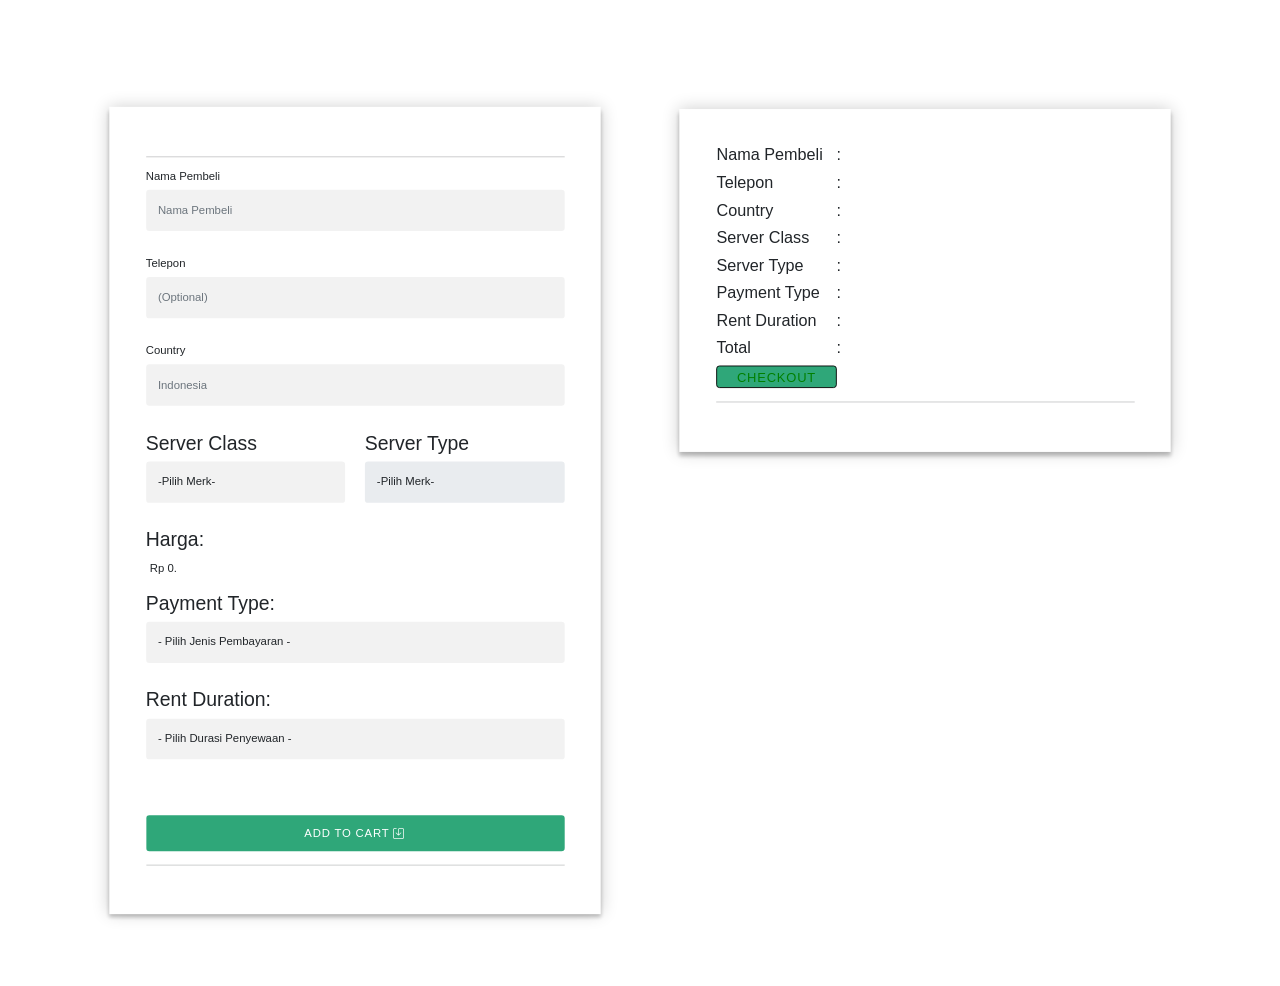
<file: userPurchase.html>
<!DOCTYPE html>
<html lang="en">
<head>
    <meta charset="UTF-8">
    <meta http-equiv="X-UA-Compatible" content="IE=edge">
    <meta name="viewport" content="width=device-width, initial-scale=1.0">
	<!-- Bootstrap CSS -->
    <link rel="stylesheet" href="assets/css/bootstrap.min.css">
    <link rel="stylesheet" href="assets/vendor/bootstrap-icons/bootstrap-icons.css">
    <!-- Dashboard CSS -->
    <link rel="stylesheet" href="assets/vendor/dashboard/dashboard.css">
    <!-- Styles CSS -->
    <link rel="stylesheet" href="assets/css/styles.css">
    <title>Adam Hosting co. | Purchase</title>
</head>
<body style="overflow-y:hidden; overflow-x: hidden;">
<div class="container">
    <div class="mainbg">
	
	<br>

    	<div class="jumbotron">
	        <center>
            	<b>
	                <h4>Adam Hosting Services</h4>
                	<h5></h5>
                	<p>International Hosting Company</p>
            	</b>
        	</center>
    	</div>
		<div class="row">
		<div class="col-md">
			<div class="form">
				<!--<form action="userCheckout.php" class="form" method="post">-->
				<!--<form action="printResult.php" class="centered-wrapper form" method="post">-->
				
				
					<hr>

					<label for="customerName" class="form-label">Nama Pembeli</label>
					<input type="text" id="customerName" name="customerName" class="form-control" placeholder="Nama Pembeli" required>

					<br>

					<label for="customerNumber" class="form-label">Telepon</label>
					<input type="text" id="customerNumber" name="customerNumber" class="form-control" placeholder="(Optional)">

					<br>

					<label for="nationality" class="form-label">Country</label>
					<input type="text" id="nationality" name="nationality" class="form-control" placeholder="Indonesia" required>

					<br>
				<div class="row">
					<div class="col-6">
						<h4>Server Class</h4>
						<select name="serverClass" id="serverClass" class="form-select" onchange="getCars(); getHarga()" required>
							<option value="">-Pilih Merk-</option>
							<option value="Regular">Regular</option>
							<option value="Premium">Premium</option>
							<option value="dedicated_Regular">Dedicated Regular</option>
							<option value="dedicated_Premium">Dedicated Premium</option>
						</select>
					</div>
						<br>
					<div class="col-6">
						<h4>Server Type</h4>
						<select name="serverType" id="serverType" class="form-select" onchange="getHarga()" disabled required>
							<option value="">-Pilih Merk-</option>
						</select>

						<br>
					</div>
				</div>
					<h4>Harga: </h4>
					<p name="total" id="total">Rp 0.</p> 
				
					<h4>Payment Type:</h4>
					<select id="paymentType" name="paymentType" class="form-select" required>
						<option value="">- Pilih Jenis Pembayaran -</option>
						<option value="Card">Debit / Credit</option>
						<option value="PayPal">PayPal</option>
					</select>

					<br>
				<!--
					<h4> DP: </h4>
					<input type="text" name="dp" id="dp" class="form-control"> </input>
				-->
					<h4>Rent Duration:</h4>
					<select id="rentDuration" name="rentDuration" class="form-select" required>
						<option value="">- Pilih Durasi Penyewaan -</option>
						<option value="rentDuration_monthly">1 Month (Monthly)</option>
						<option value="rentDuration_quarterly">3 Months (Quarterly)</option>
						<option value="rentDuration_semiannual">6 Months (Semi Annual)</option>
						<option value="rentDuration_annually">12 Months (Annually)</option>
					</select>

					<br>

					<!--<button type="submit" onclick="FungsiNilai()" class="but btn btn-success">Purchase</button>-->

					<br>

					<button type="submit" id="submitAJAX" class="but btn btn-success" style="color:	white;">Add to Cart <i class="bi bi-save"></i></button>
					
					<hr>
			</div>
		</div>

		<div class="col-md-6">
			<div class="formcheckout">
				<!--<form action="userCheckout.php" class="form" method="post">-->
				<!--<form action="printResult.php" class="centered-wrapper form" method="post">-->
				<table border="0">
				<tr>
					<td class="pe-3">
						<h5>Nama Pembeli</h5>
					</td>
					<td class="pe-3">
						<h5>:</h5>
					</td>
					<td> <h5 id="result_customerName"></h5> </td>
				</tr>
					
				<tr>
					<td>
						<h5>Telepon</h5>
					</td>
					<td>
						<h5>:</h5>
					</td>
					<td> <h5 id="result_customerNumber"></h5> </td>
				</tr>

				<tr>
					<td>
						<h5>Country</h5>
					</td>
					<td>
						<h5>:</h5>
					</td>
					<td> <h5 id="result_nationality"></h5> </td>
				</tr>

				<tr>
					<td>
						<h5>Server Class</h5>
					</td>
					<td>
						<h5>:</h5>
					</td>
					<td> <h5 id="result_serverClass"></h5> </td>
				</tr>		
					
				<tr>
					<td>
						<h5>Server Type</h5>
					</td>
					<td>
						<h5>:</h5>
					</td>
					<td> <h5 id="result_serverType"></h5> </td>
				</tr>		
				
				<tr>
					<td>
						<h5>Payment Type</h5>
					</td>
					<td>
						<h5>:</h5>
					</td>
					<td> <h5 id="result_paymentType"></h5> </td>
				</tr>

				<tr>
					<td>
						<h5>Rent Duration</h5>
					</td>
					<td>
						<h5>:</h5>
					</td>
					<td> <h5 id="result_rentDuration"></h5> </td>
				</tr>

				<tr>
					<td>
						<h5>Total</h5>
					</td>
					<td>
						<h5>:</h5>
					</td>
					<td> <h5 id="result_Total"></h5></td>
				</tr>
				
				</table>
					<input class="but btn btn-success" type="submit" name="submit" value="Checkout" style="color: green">
					<!-- <button type="submit" id="submitAJAX" class="btn btn-primary">Simpan <i class="bi bi-save"></i></button> -->
					<hr>
				</div>
			</div>
		</div>
	</div>
</div>
<!-- </form> -->

	<!-- Bootstrap Javascripts -->
	<script src="assets/js/jquery-3.6.0.js"></script>
	<script src="assets/js/bootstrap.min.js"></script>
    <script src="assets/js/sweetalert.min.js"></script>
    <script src="assets/js/bootstrap.bundle.min.js"></script>

	<script src="assets/js/script.js"> </script>
</body>
</html>
</file>
<file: assets/css/styles.css>
.background {
    background-image: url('https://pbs.twimg.com/media/ETI0_59U8AAeUgn.jpg');
    height: 100vh;
    background-repeat: no-repeat;
    background-attachment: fixed;
    background-position: center;
    overflow: hidden;
}

.bgcolor {
  background-color: #8fd6e1;
  opacity: 20%;
}

.backdrop {
  background-image: url('https://cdn.discordapp.com/attachments/738082506053779468/838426728346026037/ETI0_59U8AAeUgn.png');
  height: 100vh;
  background-repeat: no-repeat;
  background-attachment: fixed;
  background-position: center;
  overflow: hidden;
}

.blur {
    background: rgba(255, 255, 255, 0.2);
    backdrop-filter: blur(8px);
    height: 100vh;
    width: 50%;
}

@import url(https://fonts.googleapis.com/css?family=Roboto:300);

h1 {
    color: #f5c0c0;
    font-family: fantasy;
}

.jumbotron {
  margin-top: 1%;
  font-family:'Franklin Gothic Medium', 'Arial Narrow', Arial, sans-serif;
  color: white;
}

.mainbg {
  background-image: url('https://cdn.discordapp.com/attachments/228156202138337280/833811592599830588/Banner_Undika_VEE.png');     
  height: 100vh;
  background-repeat: no-repeat;
  background-attachment: fixed;
  background-position: center;
  backdrop-filter: blur(5px);
  line-height: 120%;
}

html, body {
    /*background-color: #b67171;*/
    height: 100%;
    margin: 0;
    padding: 0;
    width: 100%;
    font-family: "Roboto", sans-serif;
    -webkit-font-smoothing: antialiased;
    -moz-osx-font-smoothing: grayscale;      
}

input::-webkit-outer-spin-button,
input::-webkit-inner-spin-button {
  -webkit-appearance: none;
  margin: 0;
}

input[type=number] {
  -moz-appearance: textfield;
}

.middle {
  height: 100vh;
  display: flex;
  justify-content: center;
  align-items: center;
}

.login-page {
  width: 770px;
  padding: 8% 0 0;
  margin: auto;
}

/*form {
    zoom: 0.9;
    -moz-transform: scale(0.9);
    -webkit-transform: scale(0.9);
    transform: scale(0.9);
}*/


.form {
  zoom: 0.9;
  -moz-transform: scale(0.9);
  -webkit-transform: scale(0.9);
  transform: scale(0.9);

  margin-top: -40px;
  background: #FFFFFF;
  padding: 45px;
  text-align: left;
  margin-block-end: 30px;
  box-shadow: 0 0 20px 0 rgba(0, 0, 0, 0.2), 0 5px 5px 0 rgba(0, 0, 0, 0.24);
  /*
  
  position: relative;
  z-index: 1;
  background: #FFFFFF;
  max-width: 770px;
  margin: 0 auto 100px;
  padding: 45px;
  text-align: left;
  margin-block-end: 30px;
  box-shadow: 0 0 20px 0 rgba(0, 0, 0, 0.2), 0 5px 5px 0 rgba(0, 0, 0, 0.24);
  */
}

.formcheckout {
  zoom: 0.9;
  -moz-transform: scale(0.9);
  -webkit-transform: scale(0.9);
  transform: scale(0.9);

  margin-top: -8px;
  background: #FFFFFF;
  padding: 45px;
  text-align: left;
  margin-block-end: 30px;
  box-shadow: 0 0 20px 0 rgba(0, 0, 0, 0.2), 0 5px 5px 0 rgba(0, 0, 0, 0.24);
}

.form input {
  font-family: "Roboto", sans-serif;
  outline: 0;
  background: #f2f2f2;
  width: 100%;
  border: 0;
  margin: 0 0 15px;
  padding: 15px;
  box-sizing: border-box;
  font-size: 14px;
}

.form select {
  font-family: "Roboto", sans-serif;
  outline: 0;
  background: #f2f2f2;
  width: 100%;
  border: 0;
  margin: 0 0 15px;
  padding: 15px;
  box-sizing: border-box;
  font-size: 14px;
}

.form textarea {
  font-family: "Roboto", sans-serif;
  outline: 0;
  background: #f2f2f2;
  width: 100%;
  border: 0;
  margin: 0 0 15px;
  padding: 15px;
  box-sizing: border-box;
  font-size: 14px;
}

.form p {
  font-family: "Roboto", sans-serif;
  outline: 0;
  width: 100%;
  border: 0;
  margin: 0 0 15px;
  padding: 5px;
  box-sizing: border-box;
  font-size: 14px;
  text-align: left;
}

.form button {
  font-family: "Roboto", sans-serif;
  text-transform: uppercase;
  outline: 0;
  width: 100%;
  border: 0;
  padding: 15px;
  color: rgb(98, 197, 122);
  font-size: 14px;
  -webkit-transition: all 0.3 ease;
  transition: all 0.3 ease;
  cursor: pointer;
  margin-block-start: 20px;
  font-weight: 300; 
  border-radius: 3;
}

.centered-content {
    display: inline-block;
    vertical-align: middle;
}

.button-content {
    background-color: #4b778d;
    display: inline-block;
    vertical-align: middle;
}

.button-content:hover {
    background-color: #71f1b6;
}


.opacity {
    opacity: 80%;
}

.centered-color {
    background-color: #4b778d;
    background-blend-mode: soft-light;
    margin-top: 5%;
    margin-bottom: auto;
    margin-right: auto;
    margin-left: auto;
    width: 60%;
    height: 80%;
}

.centered-wrapper {
    margin-top: -16%;
    zoom: 0.65;
    -moz-transform: scale(0.65);
    -webkit-transform: scale(0.65);
    transform: scale(0.65);
}
  
.centered-wrapper:before {
    content: "";
    display: inline-block;
    height: 100%;
    position: relative;
    vertical-align: middle;
    width: 0;
}

.but {
  line-height: 1;
  letter-spacing: 1px;
  text-transform: uppercase;
  padding: 5px 25px;
  background-color: #2fa779;
  border-color: #000000;
  -webkit-transition: color .6s ease, background-color .6s ease;
  transition: color .6s ease, background-color .6s ease;
}

.but:hover,
.but:focus {
  background-color: #78ddb3;
  color: rgb(74, 121, 86);
}

.but:hover,
.but:focus,
.but:active,
.but:focus:active,
.but.focus {
  outline: 0;
  -webkit-box-shadow: none;
  box-shadow: none;
}
</file>
<file: assets/vendor/dashboard/dashboard.css>
body {
  font-size: .875rem;
}

.feather {
  width: 16px;
  height: 16px;
  vertical-align: text-bottom;
}

/*
 * Sidebar
 */

.sidebar {
  position: fixed;
  top: 0;
  /* rtl:raw:
  right: 0;
  */
  bottom: 0;
  /* rtl:remove */
  left: 0;
  z-index: 100; /* Behind the navbar */
  padding: 48px 0 0; /* Height of navbar */
  box-shadow: inset -1px 0 0 rgba(0, 0, 0, .1);
}

@media (max-width: 767.98px) {
  .sidebar {
    top: 5rem;
  }
}

.sidebar-sticky {
  position: relative;
  top: 0;
  height: calc(100vh - 48px);
  padding-top: .5rem;
  overflow-x: hidden;
  overflow-y: auto; /* Scrollable contents if viewport is shorter than content. */
}

.sidebar .nav-link {
  font-weight: 500;
  color: #333;
}

.sidebar .nav-link .feather {
  margin-right: 4px;
  color: #727272;
}

.sidebar .nav-link.active {
  color: #007bff;
}

.sidebar .nav-link:hover .feather,
.sidebar .nav-link.active .feather {
  color: inherit;
}

.sidebar-heading {
  font-size: .75rem;
  text-transform: uppercase;
}

/*
 * Navbar
 */

.navbar-brand {
  padding-top: .75rem;
  padding-bottom: .75rem;
  font-size: 1rem;
  background-color: rgba(0, 0, 0, .25);
  box-shadow: inset -1px 0 0 rgba(0, 0, 0, .25);
}

.navbar .navbar-toggler {
  top: .25rem;
  right: 1rem;
}

.navbar .form-control {
  padding: .75rem 1rem;
  border-width: 0;
  border-radius: 0;
}

.form-control-dark {
  color: #fff;
  background-color: rgba(255, 255, 255, .1);
  border-color: rgba(255, 255, 255, .1);
}

.form-control-dark:focus {
  border-color: transparent;
  box-shadow: 0 0 0 3px rgba(255, 255, 255, .25);
}
</file>
